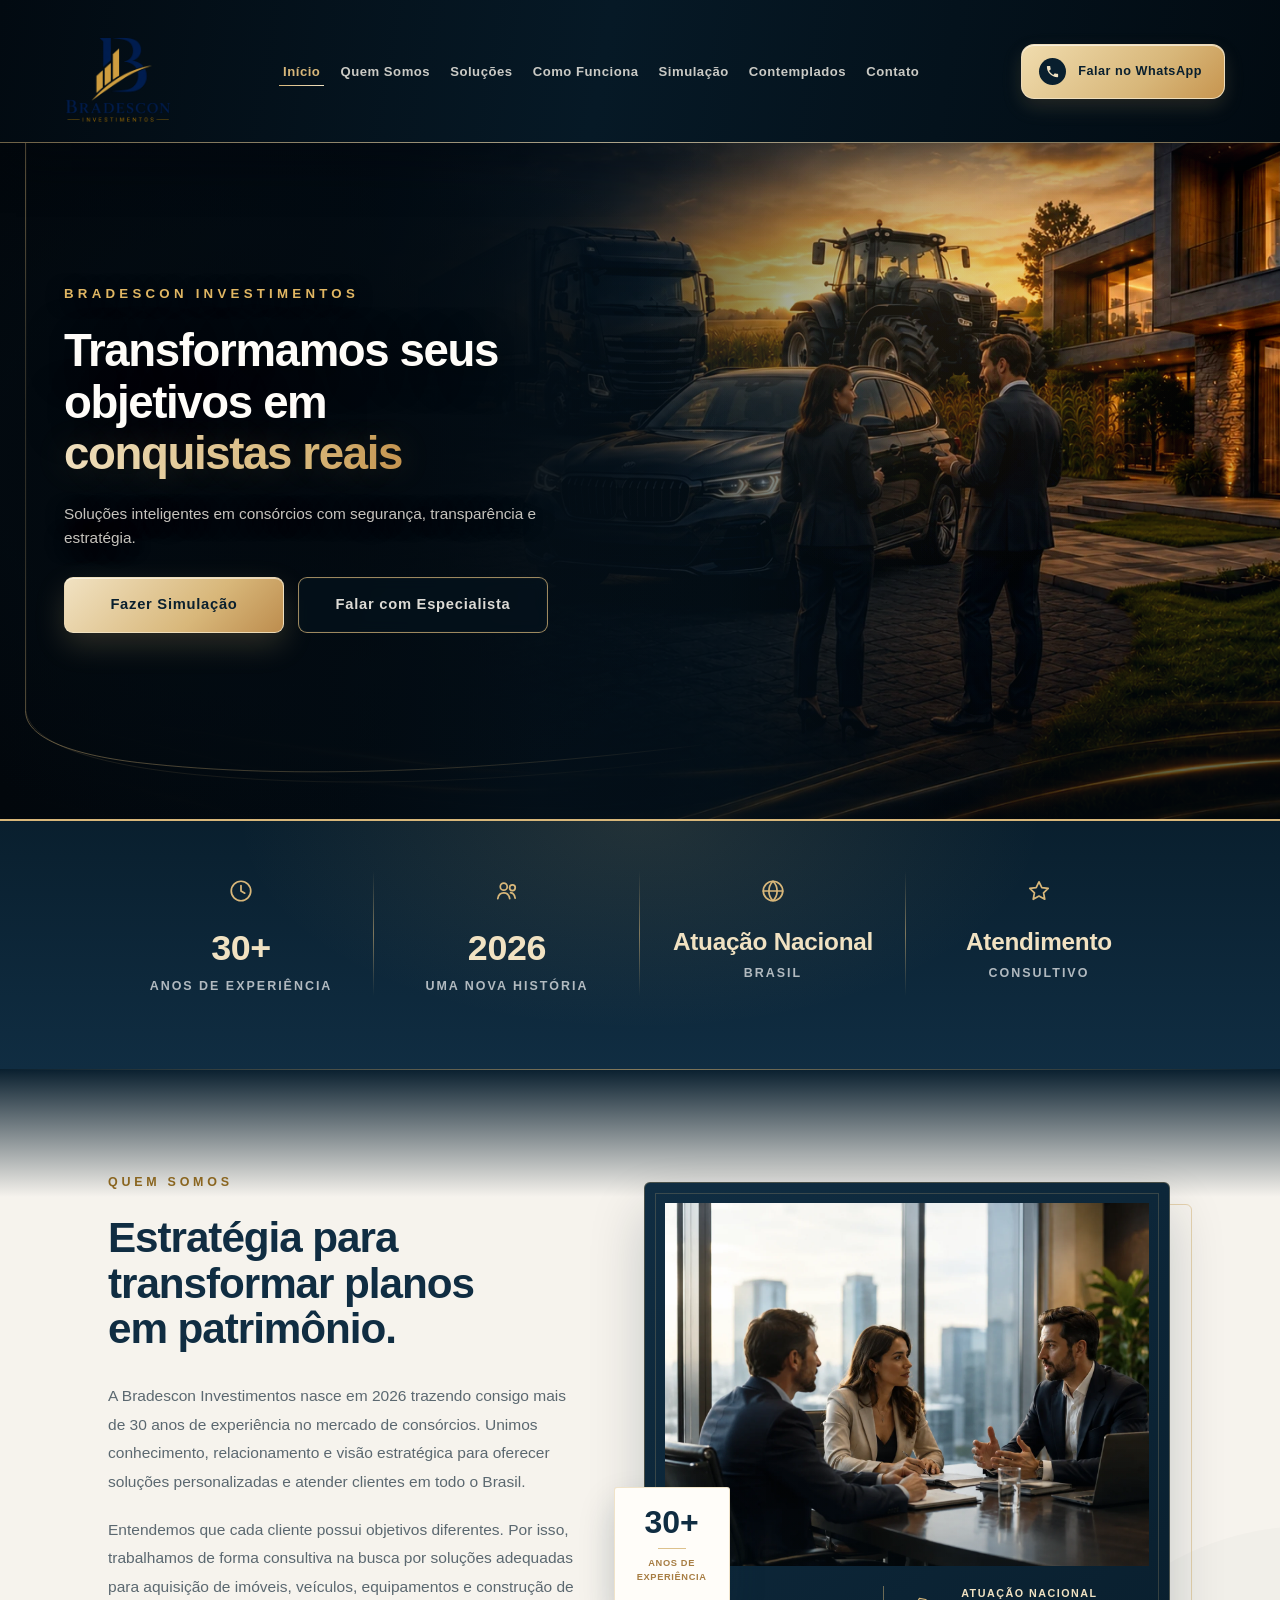
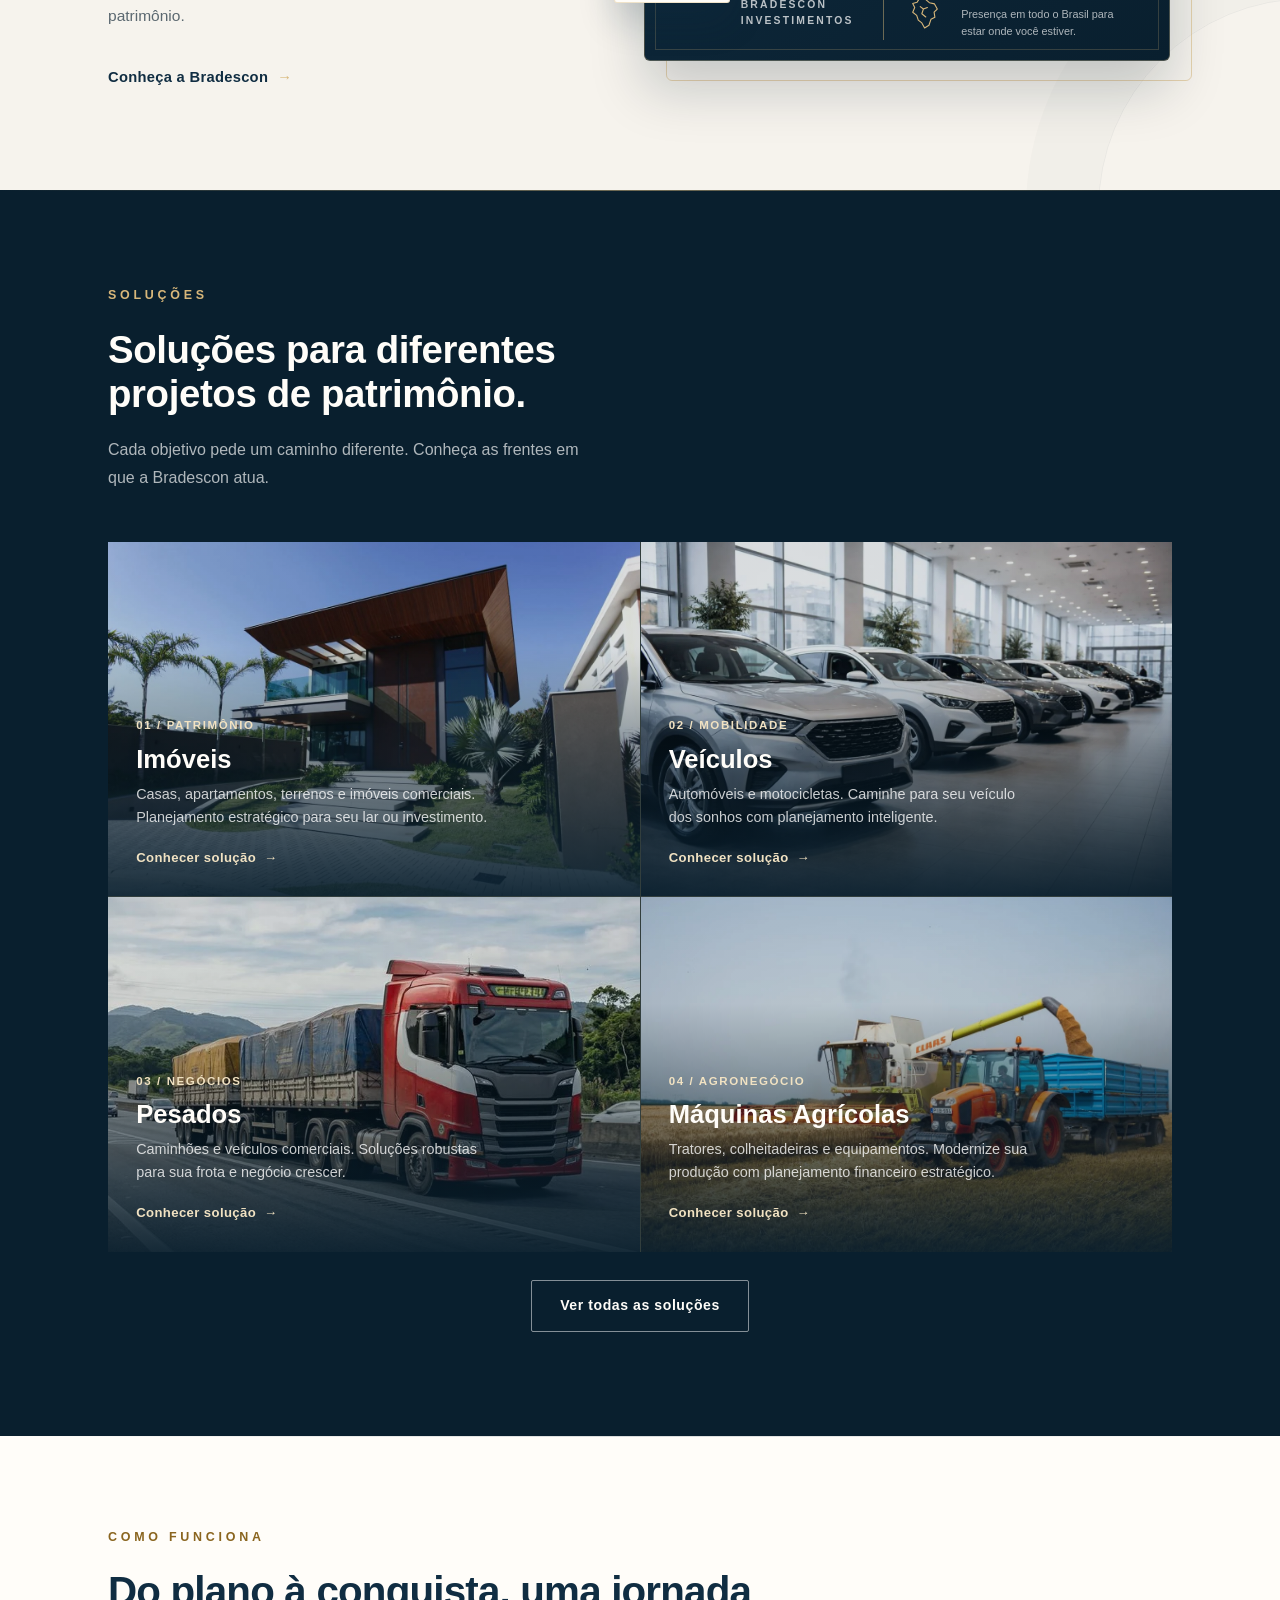
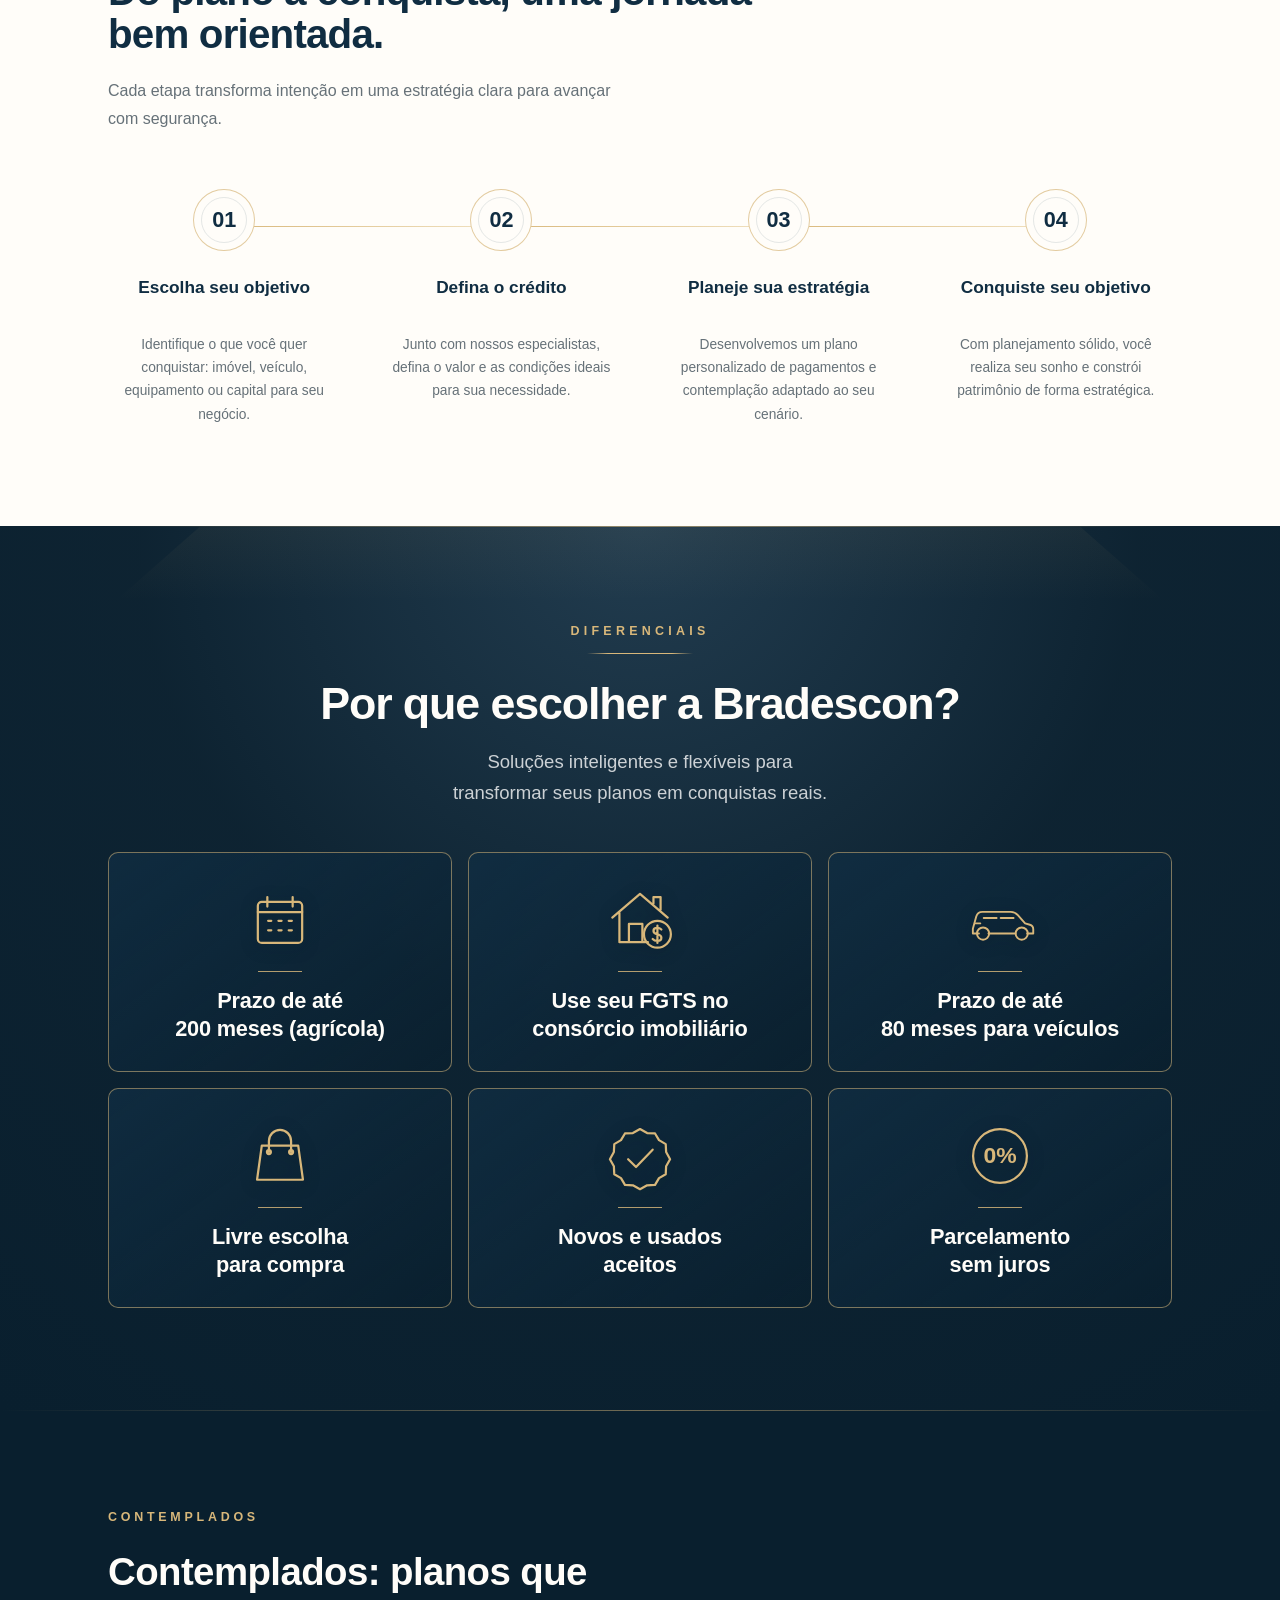
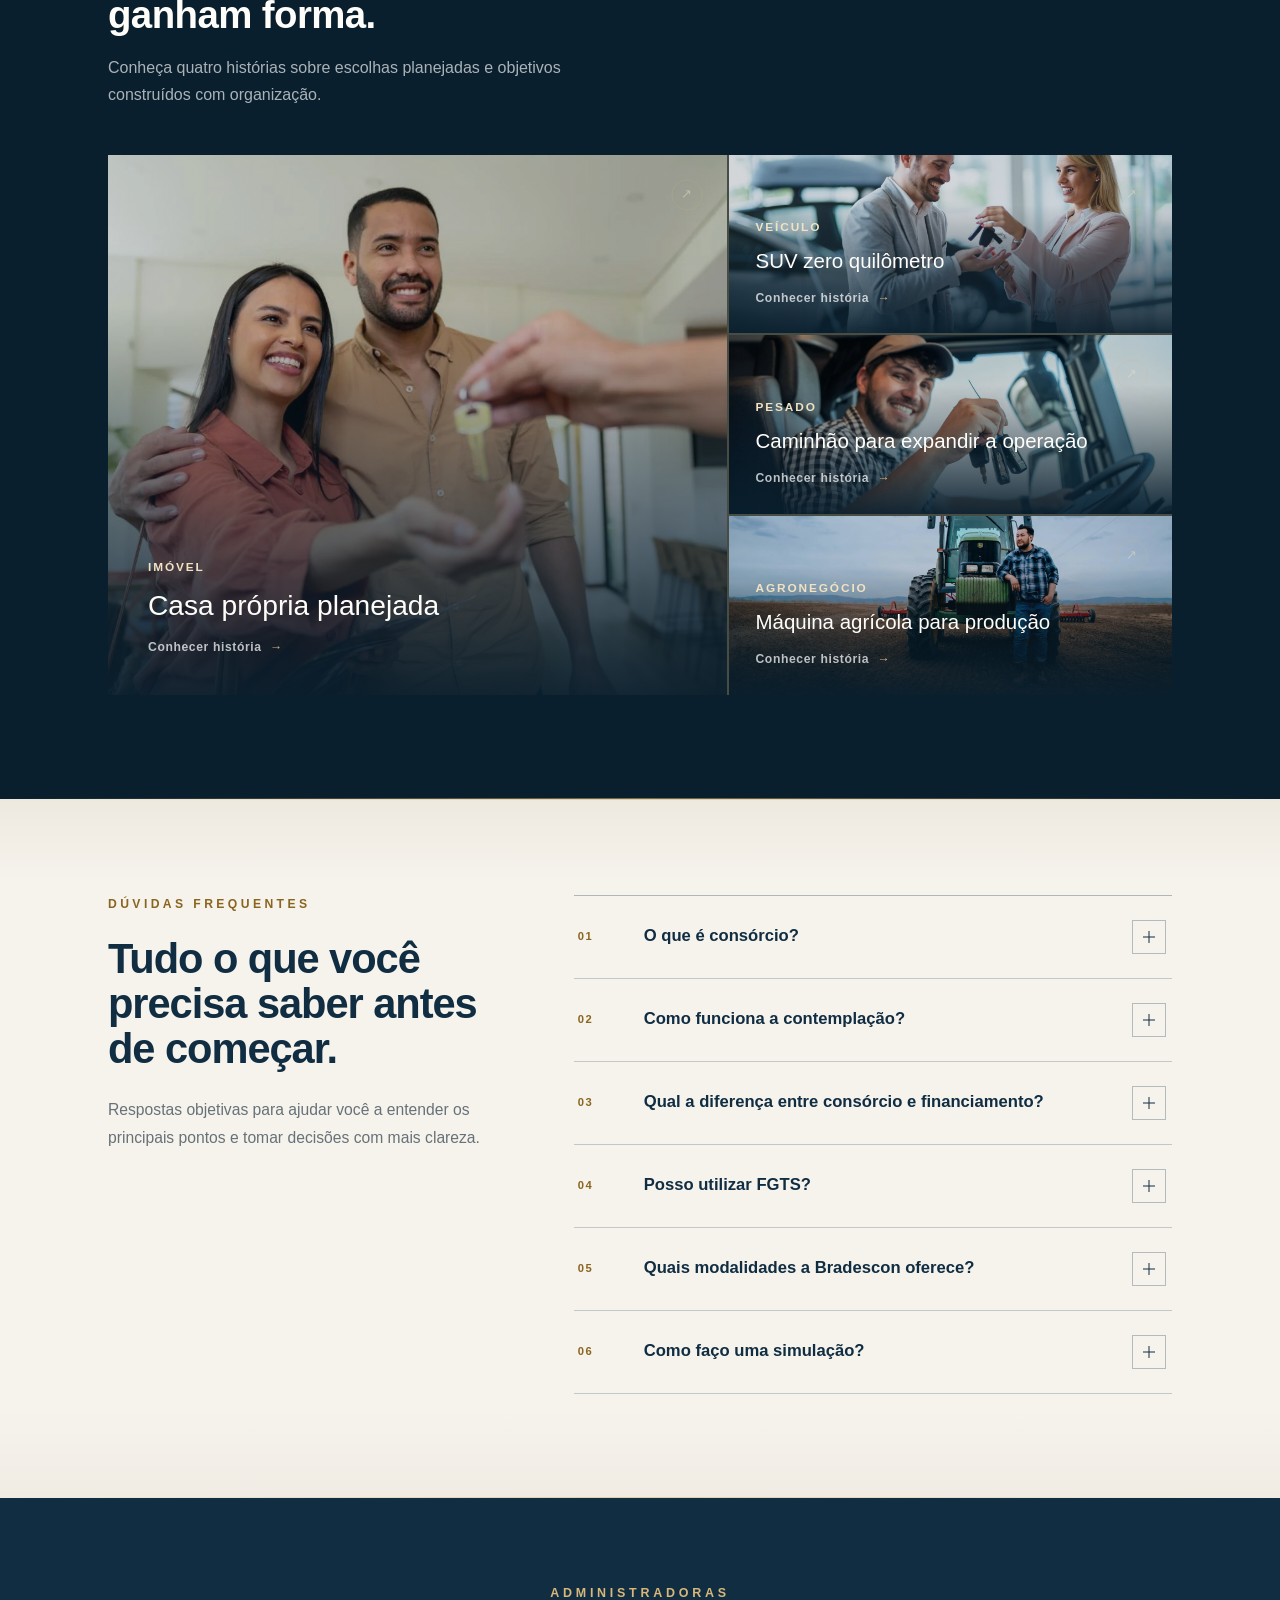
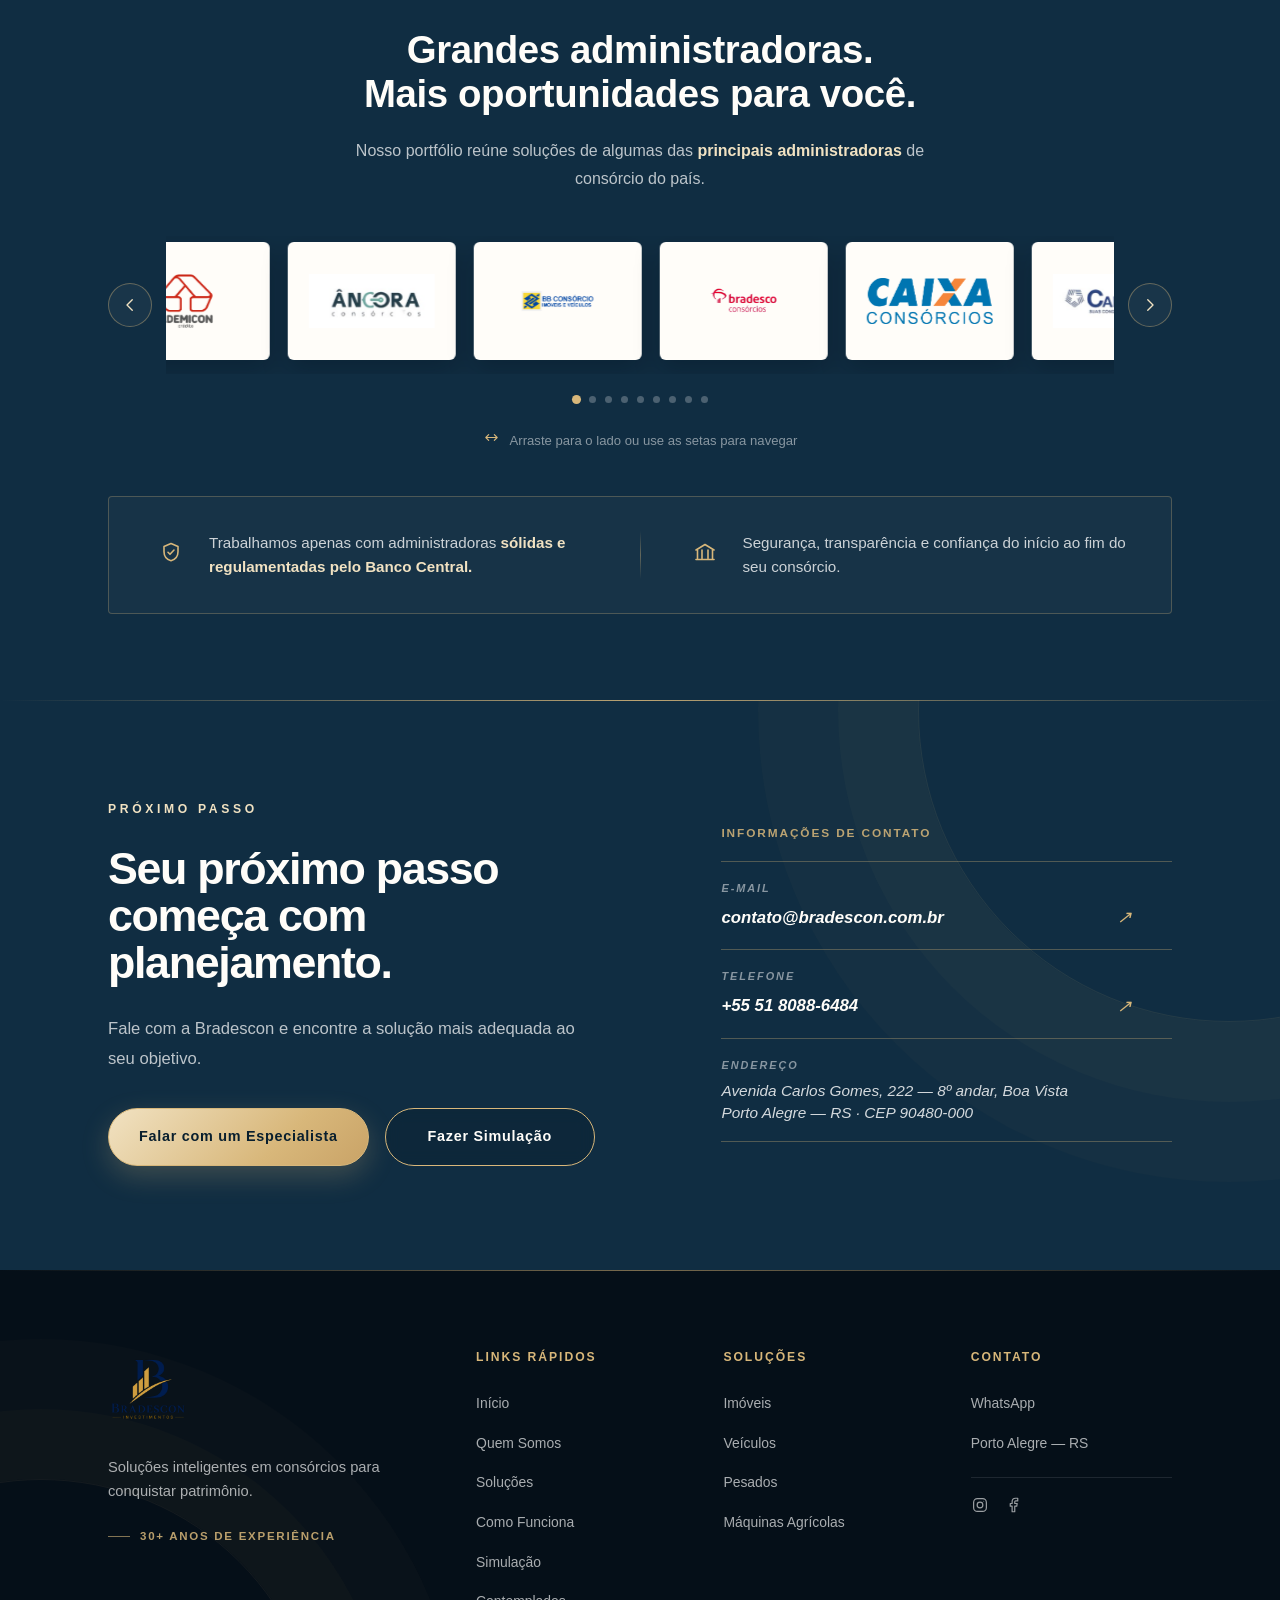
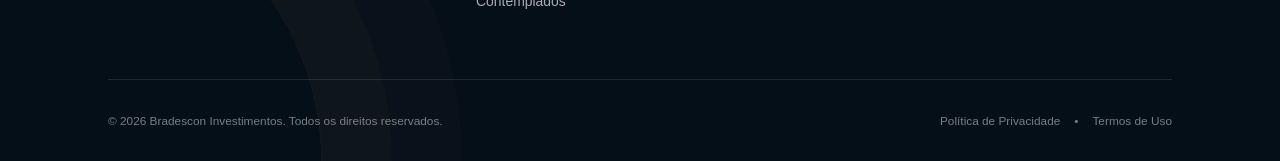
<file: index.html>
<!DOCTYPE html>
<html lang="pt-BR">
<head>
    <meta charset="UTF-8">
    <meta name="viewport" content="width=device-width, initial-scale=1.0">
    <meta name="description" content="Bradescon Investimentos - Soluções inteligentes em consórcios para quem planeja crescer, investir e conquistar patrimônio.">
    <meta name="theme-color" content="#102d42">
    
    <!-- Open Graph -->
    <meta property="og:title" content="Bradescon Investimentos">
    <meta property="og:description" content="Soluções inteligentes em consórcios para quem planeja crescer, investir e conquistar patrimônio.">
    <meta property="og:type" content="website">
    <meta property="og:url" content="https://bradesconinvestimentos.com.br/">
    <meta property="og:image" content="https://bradesconinvestimentos.com.br/images/og-image.png">
    <meta property="og:image:width" content="1731">
    <meta property="og:image:height" content="909">

    <!-- Twitter Card -->
    <meta name="twitter:card" content="summary_large_image">
    <meta name="twitter:title" content="Bradescon Investimentos">
    <meta name="twitter:description" content="Soluções inteligentes em consórcios para quem planeja crescer, investir e conquistar patrimônio.">
    <meta name="twitter:image" content="https://bradesconinvestimentos.com.br/images/og-image.png">

    <title>Bradescon Investimentos | Consórcio</title>
    <link rel="canonical" href="https://bradesconinvestimentos.com.br/">
    <link rel="icon" href="/images/sigla-bradescon-512.png" type="image/png">
    <link rel="manifest" href="/manifest.webmanifest">
    <link rel="stylesheet" href="/style.css">
</head>
<body>
    <!-- HEADER -->
    <header class="header" id="header">
        <div class="container header-content">
            <a class="logo" href="/" aria-label="Bradescon Investimentos — início"><picture><source media="(max-width: 480px)" srcset="/images/sigla-bradescon-512.png"><img src="/images/logo-bradescon-sem-brilho-512.png" width="512" height="512" alt="Bradescon Investimentos"></picture></a>

            <nav class="nav-desktop" aria-label="Navegação principal">
                <ul class="nav-list">
                    <li><a href="/" aria-current="page">Início</a></li>
                    <li><a href="/quem-somos/">Quem Somos</a></li>
                    <li><a href="/servicos/">Soluções</a></li>
                    <li><a href="#como-funciona">Como Funciona</a></li>
                    <li><a href="/simulacao/">Simulação</a></li>
                    <li><a href="#conquistas">Contemplados</a></li>
                    <li><a href="#contato">Contato</a></li>
                </ul>
            </nav>
            
            <div class="header-actions">
                <a href="https://wa.me/555180886484" class="btn btn-whatsapp" target="_blank" rel="noopener noreferrer">
                    <span class="whatsapp-mark" aria-hidden="true"><svg viewBox="0 0 24 24"><path d="M6.6 10.8c1.4 2.8 3.8 5.1 6.6 6.6l2.2-2.2c.3-.3.7-.4 1-.2 1.1.4 2.3.6 3.6.6.6 0 1 .4 1 1V20c0 .6-.4 1-1 1-9.4 0-17-7.6-17-17 0-.6.4-1 1-1h3.5c.6 0 1 .4 1 1 0 1.3.2 2.5.6 3.6.1.3 0 .7-.2 1l-2.3 2.2Z"/></svg></span>
                    Falar no WhatsApp
                </a>
            </div>

            <!-- Mobile Menu Toggle -->
            <button class="menu-toggle" id="menuToggle" aria-label="Abrir menu" aria-expanded="false" aria-controls="navMobile">
                <span></span>
                <span></span>
                <span></span>
            </button>
        </div>
        
        <!-- Mobile Navigation -->
        <nav class="nav-mobile" id="navMobile" aria-label="Navegação mobile">
            <ul class="nav-list-mobile">
                <li><a href="/" aria-current="page">Início</a></li>
                <li><a href="/quem-somos/">Quem Somos</a></li>
                <li><a href="/servicos/">Soluções</a></li>
                <li><a href="#como-funciona">Como Funciona</a></li>
                <li><a href="/simulacao/">Simulação</a></li>
                <li><a href="#conquistas">Contemplados</a></li>
                <li><a href="#contato">Contato</a></li>
                <li><a href="https://wa.me/555180886484" class="btn btn-whatsapp-mobile" target="_blank" rel="noopener noreferrer">Falar no WhatsApp</a></li>
            </ul>
        </nav>
    </header>

    <main>
    <!-- HERO SECTION -->
    <section class="hero" id="inicio">
        <div class="hero-background" aria-hidden="true">
            <img src="/images/hero.webp" width="1672" height="941" alt="" loading="eager" fetchpriority="high" decoding="async">
        </div>
        <div class="hero-overlay"></div>
        <svg class="hero-deco" viewBox="0 0 1600 1000" preserveAspectRatio="none" aria-hidden="true" focusable="false">
            <defs>
                <linearGradient id="heroDecoFade" x1="0%" y1="0%" x2="100%" y2="0%">
                    <stop offset="0%" stop-color="#d8b77a" stop-opacity=".55"/>
                    <stop offset="55%" stop-color="#d8b77a" stop-opacity=".28"/>
                    <stop offset="100%" stop-color="#d8b77a" stop-opacity="0"/>
                </linearGradient>
                <linearGradient id="heroDecoFadeSoft" x1="0%" y1="0%" x2="100%" y2="0%">
                    <stop offset="0%" stop-color="#d8b77a" stop-opacity=".2"/>
                    <stop offset="55%" stop-color="#d8b77a" stop-opacity=".1"/>
                    <stop offset="100%" stop-color="#d8b77a" stop-opacity="0"/>
                </linearGradient>
            </defs>
            <path class="hero-deco-main" d="M32 130 L32 868 C32 900 86 921 172 931 C 366 953 610 942 890 908" fill="none" stroke="url(#heroDecoFade)" stroke-width="1.2"/>
            <path class="hero-deco-aux" d="M32 868 C 40 910 122 934 246 946 C 440 964 660 954 900 922" fill="none" stroke="url(#heroDecoFadeSoft)" stroke-width="1"/>
        </svg>
        <div class="container hero-content">
            <div class="hero-text">
                <p class="hero-eyebrow hero-step hero-step-1">BRADESCON INVESTIMENTOS</p>
                <h1 class="hero-headline">
                    <span class="hero-line hero-step hero-step-2">Transformamos seus</span>
                    <span class="hero-line hero-step hero-step-3">objetivos em</span>
                    <span class="hero-line hero-step hero-step-4"><span class="highlight-gold">conquistas reais</span></span>
                </h1>
                <p class="hero-subheadline hero-step hero-step-5">
                    Soluções inteligentes em consórcios com segurança, transparência e estratégia.
                </p>

                <div class="hero-ctas">
                    <a href="/simulacao/" class="btn btn-primary hero-step hero-step-6"><span>Fazer Simulação</span></a>
                    <a href="#contato" class="btn btn-secondary hero-step hero-step-7"><span>Falar com Especialista</span></a>
                </div>
            </div>
        </div>
    </section>

    <!-- CREDIBILITY SECTION -->
    <section class="credibility">
        <div class="container">
            <div class="credibility-grid">
                <div class="credibility-item">
                    <span class="credibility-icon" aria-hidden="true">
                        <svg viewBox="0 0 24 24" fill="none" stroke="currentColor" stroke-width="1.6" stroke-linecap="round" stroke-linejoin="round"><circle cx="12" cy="12" r="9"></circle><path d="M12 7v5l3.5 2"></path></svg>
                    </span>
                    <div class="credibility-number" data-count-to="30" data-suffix="+">0+</div>
                    <div class="credibility-label">Anos de experiência</div>
                </div>
                <div class="credibility-item">
                    <span class="credibility-icon" aria-hidden="true">
                        <svg viewBox="0 0 24 24" fill="none" stroke="currentColor" stroke-width="1.6" stroke-linecap="round" stroke-linejoin="round"><circle cx="9" cy="8" r="3.2"></circle><path d="M3.5 19c.6-3.4 3-5.2 5.5-5.2s4.9 1.8 5.5 5.2"></path><circle cx="17" cy="9" r="2.6"></circle><path d="M15.3 13.6c2 .2 3.6 1.8 4.2 5"></path></svg>
                    </span>
                    <div class="credibility-number">2026</div>
                    <div class="credibility-label">Uma nova história</div>
                </div>
                <div class="credibility-item">
                    <span class="credibility-icon" aria-hidden="true">
                        <svg viewBox="0 0 24 24" fill="none" stroke="currentColor" stroke-width="1.6" stroke-linecap="round" stroke-linejoin="round"><circle cx="12" cy="12" r="9"></circle><path d="M3 12h18M12 3c2.5 2.5 3.8 5.8 3.8 9s-1.3 6.5-3.8 9c-2.5-2.5-3.8-5.8-3.8-9S9.5 5.5 12 3Z"></path></svg>
                    </span>
                    <div class="credibility-number credibility-number-static">Atuação Nacional</div>
                    <div class="credibility-label">Brasil</div>
                </div>
                <div class="credibility-item">
                    <span class="credibility-icon" aria-hidden="true">
                        <svg viewBox="0 0 24 24" fill="none" stroke="currentColor" stroke-width="1.6" stroke-linecap="round" stroke-linejoin="round"><path d="M12 3.5l2.6 5.4 5.9.7-4.3 4.1 1.1 5.9-5.3-2.9-5.3 2.9 1.1-5.9-4.3-4.1 5.9-.7Z"></path></svg>
                    </span>
                    <div class="credibility-number credibility-number-static">Atendimento</div>
                    <div class="credibility-label">Consultivo</div>
                </div>
            </div>
        </div>
    </section>

    <!-- QUEM SOMOS SECTION -->
    <section class="about" id="quem-somos" aria-labelledby="about-title">
        <div class="container about-grid">
            <div class="about-text">
                <p class="about-eyebrow about-animate">QUEM SOMOS</p>
                <h2 class="about-title about-animate" id="about-title">Estratégia para transformar planos em patrimônio.</h2>
                <div class="about-copy about-animate">
                    <p>
                        A Bradescon Investimentos nasce em 2026 trazendo consigo mais de 30 anos de experiência
                        no mercado de consórcios. Unimos conhecimento, relacionamento e visão estratégica para
                        oferecer soluções personalizadas e atender clientes em todo o Brasil.
                    </p>
                    <p>
                        Entendemos que cada cliente possui objetivos diferentes. Por isso, trabalhamos de forma
                        consultiva na busca por soluções adequadas para aquisição de imóveis, veículos,
                        equipamentos e construção de patrimônio.
                    </p>
                </div>
                <a href="/quem-somos/" class="about-link about-animate">Conheça a Bradescon <span aria-hidden="true">→</span></a>
            </div>
            <div class="about-visual about-animate-x">
                <div class="about-panel">
                    <div class="about-visual-frame">
                        <img src="/images/quem-somos-nos.webp" width="1448" height="1086" loading="lazy" decoding="async" alt="Profissionais reunidos durante uma conversa de planejamento">
                    </div>
                    <div class="about-panel-footer">
                        <span class="about-visual-caption">BRADESCON INVESTIMENTOS</span>
                        <div class="about-national">
                            <span class="about-national-icon" aria-hidden="true">
                                <svg viewBox="0 0 48 48" fill="none" xmlns="http://www.w3.org/2000/svg">
                                    <path d="M17 5.5L25 7L29.5 11L36 12.5L39.5 19L35.5 23L36.5 29.5L31.5 32L29 39.5L23.5 43L20 36.5L15.5 33L13.5 27L8.5 23L11 17L8.5 12L14 10.5L17 5.5Z"/>
                                    <path d="M18 16L22 19L27 17M22 19L20 25L25 29"/>
                                </svg>
                            </span>
                            <span class="about-national-copy">
                                <strong>ATUAÇÃO NACIONAL</strong>
                                <span>Presença em todo o Brasil para estar onde você estiver.</span>
                            </span>
                        </div>
                    </div>
                </div>
                <div class="about-visual-badge">
                    <span class="about-visual-badge-number">30+</span>
                    <span class="about-visual-badge-label">Anos de<br>Experiência</span>
                </div>
            </div>
        </div>
    </section>

    <!-- SOLUÇÕES SECTION -->
    <section class="solucoes" id="solucoes">
        <div class="container">
            <div class="solucoes-head">
                <p class="solucoes-eyebrow solucoes-animate">SOLUÇÕES</p>
                <h2 class="solucoes-title solucoes-animate">Soluções para diferentes projetos de patrimônio.</h2>
                <p class="solucoes-subtitle solucoes-animate">Cada objetivo pede um caminho diferente. Conheça as frentes em que a Bradescon atua.</p>
            </div>

            <div class="solucoes-grid">
                <!-- Imóveis -->
                <a class="solucao-panel solucoes-animate" href="/servicos/#imoveis" style="transition-delay:.05s">
                    <div class="solucao-panel-image">
                        <img src="/images/solucao-imoveis.webp" width="1290" height="860" alt="Soluções de Imóveis" loading="lazy">
                    </div>
                    <span class="solucao-panel-indicator" aria-hidden="true">↗</span>
                    <div class="solucao-panel-content">
                        <p class="solucao-panel-category">01 / Patrimônio</p>
                        <h3>Imóveis</h3>
                        <p class="solucao-panel-desc">Casas, apartamentos, terrenos e imóveis comerciais. Planejamento estratégico para seu lar ou investimento.</p>
                        <span class="solucao-panel-cta">Conhecer solução <span aria-hidden="true">→</span></span>
                    </div>
                </a>

                <!-- Veículos -->
                <a class="solucao-panel solucoes-animate" href="/servicos/#veiculos" style="transition-delay:.1s">
                    <div class="solucao-panel-image">
                        <img src="/images/solucao-veiculos-leves.webp" width="1290" height="860" alt="Soluções de Veículos" loading="lazy">
                    </div>
                    <span class="solucao-panel-indicator" aria-hidden="true">↗</span>
                    <div class="solucao-panel-content">
                        <p class="solucao-panel-category">02 / Mobilidade</p>
                        <h3>Veículos</h3>
                        <p class="solucao-panel-desc">Automóveis e motocicletas. Caminhe para seu veículo dos sonhos com planejamento inteligente.</p>
                        <span class="solucao-panel-cta">Conhecer solução <span aria-hidden="true">→</span></span>
                    </div>
                </a>

                <!-- Pesados -->
                <a class="solucao-panel solucoes-animate" href="/servicos/#pesados" style="transition-delay:.15s">
                    <div class="solucao-panel-image">
                        <img src="/images/solucao-veiculos-pesados.webp" width="1094" height="504" alt="Soluções para Pesados" loading="lazy">
                    </div>
                    <span class="solucao-panel-indicator" aria-hidden="true">↗</span>
                    <div class="solucao-panel-content">
                        <p class="solucao-panel-category">03 / Negócios</p>
                        <h3>Pesados</h3>
                        <p class="solucao-panel-desc">Caminhões e veículos comerciais. Soluções robustas para sua frota e negócio crescer.</p>
                        <span class="solucao-panel-cta">Conhecer solução <span aria-hidden="true">→</span></span>
                    </div>
                </a>

                <!-- Agrícolas -->
                <a class="solucao-panel solucoes-animate" href="/servicos/#agro" style="transition-delay:.2s">
                    <div class="solucao-panel-image">
                        <img src="/images/solucao-agricolas.webp" width="1128" height="750" alt="Máquinas Agrícolas" loading="lazy">
                    </div>
                    <span class="solucao-panel-indicator" aria-hidden="true">↗</span>
                    <div class="solucao-panel-content">
                        <p class="solucao-panel-category">04 / Agronegócio</p>
                        <h3>Máquinas Agrícolas</h3>
                        <p class="solucao-panel-desc">Tratores, colheitadeiras e equipamentos. Modernize sua produção com planejamento financeiro estratégico.</p>
                        <span class="solucao-panel-cta">Conhecer solução <span aria-hidden="true">→</span></span>
                    </div>
                </a>
            </div>
            <div class="section-action"><a href="/servicos/" class="btn btn-secondary solucoes-btn">Ver todas as soluções</a></div>
        </div>
    </section>

    <!-- COMO FUNCIONA SECTION -->
    <section class="como-funciona" id="como-funciona" aria-labelledby="process-title">
        <div class="container">
            <header class="process-head">
                <p class="process-eyebrow process-animate">COMO FUNCIONA</p>
                <h2 class="process-title process-animate" id="process-title">Do plano à conquista, uma jornada bem orientada.</h2>
                <p class="process-intro process-animate">Cada etapa transforma intenção em uma estratégia clara para avançar com segurança.</p>
            </header>

            <ol class="process-journey" aria-label="Etapas do planejamento Bradescon">
                <li class="process-step process-animate">
                    <div class="process-marker" aria-hidden="true"><span>01</span></div>
                    <div class="process-copy">
                        <h3>Escolha seu objetivo</h3>
                        <p>Identifique o que você quer conquistar: imóvel, veículo, equipamento ou capital para seu negócio.</p>
                    </div>
                </li>

                <li class="process-step process-animate">
                    <div class="process-marker" aria-hidden="true"><span>02</span></div>
                    <div class="process-copy">
                        <h3>Defina o crédito</h3>
                        <p>Junto com nossos especialistas, defina o valor e as condições ideais para sua necessidade.</p>
                    </div>
                </li>

                <li class="process-step process-animate">
                    <div class="process-marker" aria-hidden="true"><span>03</span></div>
                    <div class="process-copy">
                        <h3>Planeje sua estratégia</h3>
                        <p>Desenvolvemos um plano personalizado de pagamentos e contemplação adaptado ao seu cenário.</p>
                    </div>
                </li>

                <li class="process-step process-animate">
                    <div class="process-marker" aria-hidden="true"><span>04</span></div>
                    <div class="process-copy">
                        <h3>Conquiste seu objetivo</h3>
                        <p>Com planejamento sólido, você realiza seu sonho e constrói patrimônio de forma estratégica.</p>
                    </div>
                </li>
            </ol>
        </div>
    </section>

    <!-- DIFERENCIAIS SECTION -->
    <section class="diferenciais" id="diferenciais" aria-labelledby="diff-title">
        <div class="container diff-layout">
            <header class="diff-head">
                <p class="diff-eyebrow diff-animate">DIFERENCIAIS</p>
                <span class="diff-eyebrow-rule diff-animate" aria-hidden="true"></span>
                <h2 class="diff-title diff-animate" id="diff-title">Por que escolher a Bradescon?</h2>
                <p class="diff-intro diff-animate">Soluções inteligentes e flexíveis para transformar seus planos em conquistas reais.</p>
            </header>

            <ol class="diff-grid" aria-label="Diferenciais Bradescon">
                <li class="diff-card diff-card-calendar diff-animate" style="--diff-delay: .22s">
                    <div class="diff-icon" aria-hidden="true">
                        <svg viewBox="0 0 96 96" fill="none" xmlns="http://www.w3.org/2000/svg">
                            <rect x="20" y="25" width="56" height="52" rx="5"/>
                            <path d="M20 38H76M32 19V31M64 19V31"/>
                            <path class="diff-icon-accent" d="M33 49H37M46 49H50M59 49H63M33 61H37M46 61H50M59 61H63"/>
                        </svg>
                    </div>
                    <span class="diff-card-rule" aria-hidden="true"></span>
                    <h3>Prazo de até<br>200 meses (agrícola)</h3>
                </li>

                <li class="diff-card diff-card-property diff-animate" style="--diff-delay: .3s">
                    <div class="diff-icon" aria-hidden="true">
                        <svg viewBox="0 0 96 96" fill="none" xmlns="http://www.w3.org/2000/svg">
                            <path d="M13 45L48 15L83 45M22 39V76H58M34 76V53H51V76M65 27V19H74V35"/>
                            <g class="diff-icon-coin">
                                <circle cx="70" cy="66" r="17"/>
                                <path d="M75 60C73.5 58.5 71.8 58 69.8 58C67 58 65 59.5 65 61.8C65 64.3 67.2 65.2 70.2 66C73.2 66.8 75 68 75 70.4C75 73 72.8 74.5 70 74.5C67.6 74.5 65.5 73.7 64 72M70 55V77"/>
                            </g>
                        </svg>
                    </div>
                    <span class="diff-card-rule" aria-hidden="true"></span>
                    <h3>Use seu FGTS no<br>consórcio imobiliário</h3>
                </li>

                <li class="diff-card diff-card-vehicle diff-animate" style="--diff-delay: .38s">
                    <div class="diff-icon" aria-hidden="true">
                        <svg viewBox="0 0 112 96" fill="none" xmlns="http://www.w3.org/2000/svg">
                            <path d="M16 61L21 43C22.2 39 25.9 36 30 36H72C76 36 79.7 37.8 82.3 40.8L93 53L100 55C103 55.8 105 58.5 105 61.6V68H96M25 68H16V61M39 68H79"/>
                            <circle cx="31" cy="68" r="9"/><circle cx="88" cy="68" r="9"/>
                            <path d="M32 45H51M57 45H76M20 53H27"/>
                        </svg>
                    </div>
                    <span class="diff-card-rule" aria-hidden="true"></span>
                    <h3>Prazo de até<br>80 meses para veículos</h3>
                </li>

                <li class="diff-card diff-card-choice diff-animate" style="--diff-delay: .46s">
                    <div class="diff-icon" aria-hidden="true">
                        <svg viewBox="0 0 96 96" fill="none" xmlns="http://www.w3.org/2000/svg">
                            <path d="M25 35H71L77 78H19L25 35Z"/>
                            <path class="diff-icon-handles" d="M34 43V29C34 21.3 40.3 15 48 15C55.7 15 62 21.3 62 29V43"/>
                            <circle cx="34" cy="43" r="2.5"/><circle cx="62" cy="43" r="2.5"/>
                        </svg>
                    </div>
                    <span class="diff-card-rule" aria-hidden="true"></span>
                    <h3>Livre escolha<br>para compra</h3>
                </li>

                <li class="diff-card diff-card-accepted diff-animate" style="--diff-delay: .54s">
                    <div class="diff-icon" aria-hidden="true">
                        <svg viewBox="0 0 96 96" fill="none" xmlns="http://www.w3.org/2000/svg">
                            <path d="M48 14L57 19L67 19.5L72 28L80.5 33L81 43L86 52L81 61L80.5 71L72 76L67 84.5L57 85L48 90L39 85L29 84.5L24 76L15.5 71L15 61L10 52L15 43L15.5 33L24 28L29 19.5L39 19L48 14Z"/>
                            <path class="diff-icon-check" d="M33 52L43 62L64 40"/>
                        </svg>
                    </div>
                    <span class="diff-card-rule" aria-hidden="true"></span>
                    <h3>Novos e usados<br>aceitos</h3>
                </li>

                <li class="diff-card diff-card-interest diff-animate" style="--diff-delay: .62s">
                    <div class="diff-icon" aria-hidden="true">
                        <svg viewBox="0 0 96 96" fill="none" xmlns="http://www.w3.org/2000/svg">
                            <circle cx="48" cy="48" r="34"/>
                            <g class="diff-icon-percentage">
                                <text x="48" y="57" text-anchor="middle">0%</text>
                            </g>
                        </svg>
                    </div>
                    <span class="diff-card-rule" aria-hidden="true"></span>
                    <h3>Parcelamento<br>sem juros</h3>
                </li>
            </ol>
        </div>
    </section>

    <!-- CONTEMPLADOS SECTION -->
    <section class="contemplados" id="conquistas" aria-labelledby="contemplados-title">
        <div class="container">
            <header class="conquistas-head">
                <p class="conquistas-eyebrow conquistas-animate">CONTEMPLADOS</p>
                <h2 class="conquistas-title conquistas-animate" id="contemplados-title">Contemplados: planos que ganham forma.</h2>
                <p class="conquistas-subtitle conquistas-animate">Conheça quatro histórias sobre escolhas planejadas e objetivos construídos com organização.</p>
            </header>

            <div class="conquistas-grid">
                <!-- Exemplo ilustrativo: Imóvel -->
                <button type="button" class="conquista-panel conquista-featured conquistas-animate contemplado-trigger" data-contemplado="imovel" aria-haspopup="dialog" aria-controls="contemplado-modal" aria-label="Abrir história de Lucas Ferreira e Amanda Ribeiro" style="transition-delay:.05s">
                    <div class="conquista-image">
                        <img src="/images/historia-imoveis.webp" width="1289" height="860" alt="" loading="lazy">
                    </div>
                    <span class="conquista-indicator" aria-hidden="true">↗</span>
                    <div class="conquista-content">
                        <p class="conquista-category">Imóvel</p>
                        <span class="conquista-title">Casa própria planejada</span>
                        <span class="conquista-action">Conhecer história <span aria-hidden="true">→</span></span>
                    </div>
                </button>

                <!-- Exemplo ilustrativo: Veículo -->
                <button type="button" class="conquista-panel conquistas-animate contemplado-trigger" data-contemplado="veiculo" aria-haspopup="dialog" aria-controls="contemplado-modal" aria-label="Abrir história de Rafael Mendes" style="transition-delay:.1s">
                    <div class="conquista-image">
                        <img src="/images/historia-veiculo.webp" width="1600" height="1067" alt="" loading="lazy">
                    </div>
                    <span class="conquista-indicator" aria-hidden="true">↗</span>
                    <div class="conquista-content">
                        <p class="conquista-category">Veículo</p>
                        <span class="conquista-title">SUV zero quilômetro</span>
                        <span class="conquista-action">Conhecer história <span aria-hidden="true">→</span></span>
                    </div>
                </button>

                <!-- Exemplo ilustrativo: Pesado -->
                <button type="button" class="conquista-panel conquistas-animate contemplado-trigger" data-contemplado="pesado" aria-haspopup="dialog" aria-controls="contemplado-modal" aria-label="Abrir história de Carlos Eduardo Martins" style="transition-delay:.15s">
                    <div class="conquista-image">
                        <img src="/images/historia-pesado.webp" width="1600" height="1066" alt="" loading="lazy">
                    </div>
                    <span class="conquista-indicator" aria-hidden="true">↗</span>
                    <div class="conquista-content">
                        <p class="conquista-category">Pesado</p>
                        <span class="conquista-title">Caminhão para expandir a operação</span>
                        <span class="conquista-action">Conhecer história <span aria-hidden="true">→</span></span>
                    </div>
                </button>

                <!-- Exemplo ilustrativo: Agronegócio -->
                <button type="button" class="conquista-panel conquistas-animate contemplado-trigger" data-contemplado="agro" aria-haspopup="dialog" aria-controls="contemplado-modal" aria-label="Abrir história de João Carlos Pereira" style="transition-delay:.2s">
                    <div class="conquista-image">
                        <img src="/images/historia-agro.webp" width="1600" height="1067" alt="" loading="lazy">
                    </div>
                    <span class="conquista-indicator" aria-hidden="true">↗</span>
                    <div class="conquista-content">
                        <p class="conquista-category">Agronegócio</p>
                        <span class="conquista-title">Máquina agrícola para produção</span>
                        <span class="conquista-action">Conhecer história <span aria-hidden="true">→</span></span>
                    </div>
                </button>
            </div>
        </div>
    </section>

    <!-- CONTEMPLADO DETAIL MODAL -->
    <div class="contemplado-modal" id="contemplado-modal" role="dialog" aria-modal="true" aria-labelledby="contemplado-modal-title" hidden>
        <div class="contemplado-backdrop" data-contemplado-close></div>
        <div class="contemplado-dialog" role="document">
            <button type="button" class="contemplado-close" data-contemplado-close aria-label="Fechar detalhes do contemplado">
                <span aria-hidden="true">×</span>
            </button>

            <div class="contemplado-media">
                <img id="contemplado-modal-image" src="/images/historia-imoveis.webp" width="1289" height="860" alt="" loading="lazy">
            </div>

            <div class="contemplado-detail">
                <div class="contemplado-detail-inner">
                    <header class="contemplado-modal-head">
                        <p class="contemplado-modal-category" id="contemplado-modal-category">Imóvel</p>
                        <h2 id="contemplado-modal-title">Casa própria planejada</h2>
                        <p class="contemplado-profile" id="contemplado-modal-profile">Lucas Ferreira e Amanda Ribeiro</p>
                        <div class="contemplado-location-row">
                            <span id="contemplado-modal-location">Porto Alegre, RS</span>
                            <span class="contemplado-stars" aria-label="Cinco estrelas">★★★★★</span>
                        </div>
                    </header>

                    <dl class="contemplado-meta">
                        <div>
                            <dt>Conquista</dt>
                            <dd id="contemplado-modal-achievement">Casa própria</dd>
                        </div>
                        <div>
                            <dt>Tipo de consórcio</dt>
                            <dd id="contemplado-modal-type">Consórcio Imobiliário</dd>
                        </div>
                    </dl>

                    <section class="contemplado-story" aria-labelledby="contemplado-story-title">
                        <h3 id="contemplado-story-title">História</h3>
                        <p id="contemplado-modal-story"></p>
                    </section>

                    <blockquote class="contemplado-quote">
                        <p id="contemplado-modal-quote"></p>
                        <footer>Relato</footer>
                    </blockquote>

                    <a class="btn btn-primary contemplado-cta" id="contemplado-modal-cta" href="/simulacao/?categoria=imoveis">Quero conquistar meu sonho</a>
                </div>
            </div>
        </div>
    </div>

    <!-- FAQ SECTION -->
    <section class="faq" id="duvidas" aria-labelledby="faq-title">
        <div class="container">
            <div class="faq-layout">
                <header class="faq-head">
                    <p class="faq-eyebrow">DÚVIDAS FREQUENTES</p>
                    <h2 class="faq-title" id="faq-title">Tudo o que você precisa saber antes de começar.</h2>
                    <p class="faq-intro">Respostas objetivas para ajudar você a entender os principais pontos e tomar decisões com mais clareza.</p>
                </header>

                <div class="faq-list">
                    <!-- FAQ Item 1 -->
                    <article class="faq-item">
                        <h3 class="faq-heading">
                            <button class="faq-toggle" id="faq-question-1" aria-expanded="false" aria-controls="faq-answer-1">
                                <span class="faq-number" aria-hidden="true">01</span>
                                <span class="faq-question">O que é consórcio?</span>
                                <span class="faq-icon" aria-hidden="true"><span></span><span></span></span>
                            </button>
                        </h3>
                        <div class="faq-answer" id="faq-answer-1" role="region" aria-labelledby="faq-question-1" aria-hidden="true">
                            <div class="faq-answer-inner">
                                <p>
                                    Consórcio é uma modalidade de crédito em que um grupo de pessoas se reúne para adquirir um bem específico. 
                                    Os participantes contribuem mensalmente, e quando um deles é contemplado (através de sorteio ou lance), 
                                    recebe o valor acumulado para adquirir seu bem. É uma forma democrática e planejada de conquistar patrimônio.
                                </p>
                            </div>
                        </div>
                    </article>

                    <!-- FAQ Item 2 -->
                    <article class="faq-item">
                        <h3 class="faq-heading">
                            <button class="faq-toggle" id="faq-question-2" aria-expanded="false" aria-controls="faq-answer-2">
                                <span class="faq-number" aria-hidden="true">02</span>
                                <span class="faq-question">Como funciona a contemplação?</span>
                                <span class="faq-icon" aria-hidden="true"><span></span><span></span></span>
                            </button>
                        </h3>
                        <div class="faq-answer" id="faq-answer-2" role="region" aria-labelledby="faq-question-2" aria-hidden="true">
                            <div class="faq-answer-inner">
                                <p>
                                    A contemplação é o processo de seleção de um participante do consórcio para receber o valor acumulado. 
                                    Pode ocorrer através de sorteio, em que todos têm chances iguais, ou pelo sistema de lances, em que o participante
                                    oferece um valor adicional para ser contemplado antes da data prevista. Ambos os processos são transparentes 
                                    e regulamentados.
                                </p>
                            </div>
                        </div>
                    </article>

                    <!-- FAQ Item 3 -->
                    <article class="faq-item">
                        <h3 class="faq-heading">
                            <button class="faq-toggle" id="faq-question-3" aria-expanded="false" aria-controls="faq-answer-3">
                                <span class="faq-number" aria-hidden="true">03</span>
                                <span class="faq-question">Qual a diferença entre consórcio e financiamento?</span>
                                <span class="faq-icon" aria-hidden="true"><span></span><span></span></span>
                            </button>
                        </h3>
                        <div class="faq-answer" id="faq-answer-3" role="region" aria-labelledby="faq-question-3" aria-hidden="true">
                            <div class="faq-answer-inner">
                                <p>
                                    No financiamento, você contrai uma dívida com uma instituição e paga juros. No consórcio, você faz parte 
                                    de um grupo e contribui para um fundo comum. A diferença fundamental é que o consórcio não gera juros para 
                                    quem recebe antes da data prevista (contemplado), e oferece mais flexibilidade no planejamento. Cada opção 
                                    tem seus benefícios conforme sua situação financeira.
                                </p>
                            </div>
                        </div>
                    </article>

                    <!-- FAQ Item 4 -->
                    <article class="faq-item">
                        <h3 class="faq-heading">
                            <button class="faq-toggle" id="faq-question-4" aria-expanded="false" aria-controls="faq-answer-4">
                                <span class="faq-number" aria-hidden="true">04</span>
                                <span class="faq-question">Posso utilizar FGTS?</span>
                                <span class="faq-icon" aria-hidden="true"><span></span><span></span></span>
                            </button>
                        </h3>
                        <div class="faq-answer" id="faq-answer-4" role="region" aria-labelledby="faq-question-4" aria-hidden="true">
                            <div class="faq-answer-inner">
                                <p>
                                    Sim, em várias situações você pode utilizar o FGTS (Fundo de Garantia do Tempo de Serviço) em consórcios. 
                                    As principais modalidades permitidas são: aquisição de imóvel residencial, amortização de financiamento imobiliário 
                                    e outras condições específicas. Recomendamos consultar nossos especialistas para verificar sua elegibilidade.
                                </p>
                            </div>
                        </div>
                    </article>

                    <!-- FAQ Item 5 -->
                    <article class="faq-item">
                        <h3 class="faq-heading">
                            <button class="faq-toggle" id="faq-question-5" aria-expanded="false" aria-controls="faq-answer-5">
                                <span class="faq-number" aria-hidden="true">05</span>
                                <span class="faq-question">Quais modalidades a Bradescon oferece?</span>
                                <span class="faq-icon" aria-hidden="true"><span></span><span></span></span>
                            </button>
                        </h3>
                        <div class="faq-answer" id="faq-answer-5" role="region" aria-labelledby="faq-question-5" aria-hidden="true">
                            <div class="faq-answer-inner">
                                <p>
                                    A Bradescon oferece consórcios e crédito para diversas modalidades: imóveis (residenciais e comerciais),
                                    veículos (automóveis e motocicletas), pesados (caminhões e equipamentos comerciais) e máquinas agrícolas.
                                    Trabalhamos com administradoras reconhecidas para oferecer as melhores condições em cada segmento.
                                </p>
                            </div>
                        </div>
                    </article>

                    <!-- FAQ Item 6 -->
                    <article class="faq-item">
                        <h3 class="faq-heading">
                            <button class="faq-toggle" id="faq-question-6" aria-expanded="false" aria-controls="faq-answer-6">
                                <span class="faq-number" aria-hidden="true">06</span>
                                <span class="faq-question">Como faço uma simulação?</span>
                                <span class="faq-icon" aria-hidden="true"><span></span><span></span></span>
                            </button>
                        </h3>
                        <div class="faq-answer" id="faq-answer-6" role="region" aria-labelledby="faq-question-6" aria-hidden="true">
                            <div class="faq-answer-inner">
                                <p>
                                    Você pode fazer uma simulação diretamente em nossa plataforma ou entrar em contato com nossos especialistas. 
                                    Forneça informações básicas como o tipo de bem que deseja, valor aproximado e prazo, e nós calcularemos as 
                                    melhores opções de consórcio ou crédito para sua situação. É rápido, fácil e sem compromisso!
                                </p>
                            </div>
                        </div>
                    </article>
                </div>
            </div>
        </div>
    </section>

    <!-- PARCEIROS SECTION -->
    <section class="partners">
        <div class="container">
            <div class="partners-head">
                <p class="partners-eyebrow partners-animate">ADMINISTRADORAS</p>
                <h2 class="partners-title partners-animate">Grandes administradoras.<br>Mais oportunidades para você.</h2>
                <p class="partners-intro partners-animate">Nosso portfólio reúne soluções de algumas das <strong>principais administradoras</strong> de consórcio do país.</p>
            </div>

            <div class="partners-carousel partners-animate">
                <button type="button" class="partners-arrow partners-arrow-prev" id="partnersPrev" aria-label="Ver administradora anterior">
                    <svg viewBox="0 0 24 24" fill="none" stroke="currentColor" stroke-width="1.8" stroke-linecap="round" stroke-linejoin="round" aria-hidden="true"><path d="M15 5l-7 7 7 7"></path></svg>
                </button>
                <div class="partners-viewport" id="partnersViewport" role="region" aria-label="Administradoras de consórcio">
                    <div class="partners-track" id="partnersTrack">
                        <div class="partners-card"><img src="/images/ADEMICON-CRÉDITO.png" width="749" height="750" alt="Ademicon Crédito" loading="lazy" draggable="false"></div>
                        <div class="partners-card"><img src="/images/ÂNCORA-CONSÓRCIOS.png" width="280" height="120" alt="Âncora Consórcios" loading="lazy" draggable="false"></div>
                        <div class="partners-card"><img src="/images/BB-CONSÓRCIO.png" width="354" height="354" alt="BB Consórcio" loading="lazy" draggable="false"></div>
                        <div class="partners-card"><img src="/images/BRADESCO-CONSÓRCIOS.png" width="500" height="500" alt="Bradesco Consórcios" loading="lazy" draggable="false"></div>
                        <div class="partners-card"><img src="/images/CAIXA-CONSÓRCIOS.png" width="1653" height="595" alt="Caixa Consórcios" loading="lazy" draggable="false"></div>
                        <div class="partners-card"><img src="/images/CONSÓRCIO-CANOPUS.png" width="280" height="120" alt="Canopus Consórcios" loading="lazy" draggable="false"></div>
                        <div class="partners-card"><img src="/images/CONSÓRCIO-EMBRACON.png" width="280" height="120" alt="Embracon Consórcio" loading="lazy" draggable="false"></div>
                        <div class="partners-card"><img src="/images/CONSÓRCIO-KAWASAKI.png" width="600" height="220" alt="Kawasaki Consórcio" loading="lazy" draggable="false"></div>
                        <div class="partners-card"><img src="/images/ZEMA-CONSÓRCIO.png" width="500" height="500" alt="Zema Consórcio" loading="lazy" draggable="false"></div>
                        <div class="partners-card" aria-hidden="true"><img src="/images/ADEMICON-CRÉDITO.png" width="749" height="750" alt="" loading="lazy" draggable="false"></div>
                        <div class="partners-card" aria-hidden="true"><img src="/images/ÂNCORA-CONSÓRCIOS.png" width="280" height="120" alt="" loading="lazy" draggable="false"></div>
                        <div class="partners-card" aria-hidden="true"><img src="/images/BB-CONSÓRCIO.png" width="354" height="354" alt="" loading="lazy" draggable="false"></div>
                        <div class="partners-card" aria-hidden="true"><img src="/images/BRADESCO-CONSÓRCIOS.png" width="500" height="500" alt="" loading="lazy" draggable="false"></div>
                        <div class="partners-card" aria-hidden="true"><img src="/images/CAIXA-CONSÓRCIOS.png" width="1653" height="595" alt="" loading="lazy" draggable="false"></div>
                        <div class="partners-card" aria-hidden="true"><img src="/images/CONSÓRCIO-CANOPUS.png" width="280" height="120" alt="" loading="lazy" draggable="false"></div>
                        <div class="partners-card" aria-hidden="true"><img src="/images/CONSÓRCIO-EMBRACON.png" width="280" height="120" alt="" loading="lazy" draggable="false"></div>
                        <div class="partners-card" aria-hidden="true"><img src="/images/CONSÓRCIO-KAWASAKI.png" width="600" height="220" alt="" loading="lazy" draggable="false"></div>
                        <div class="partners-card" aria-hidden="true"><img src="/images/ZEMA-CONSÓRCIO.png" width="500" height="500" alt="" loading="lazy" draggable="false"></div>
                    </div>
                </div>
                <button type="button" class="partners-arrow partners-arrow-next" id="partnersNext" aria-label="Ver próxima administradora">
                    <svg viewBox="0 0 24 24" fill="none" stroke="currentColor" stroke-width="1.8" stroke-linecap="round" stroke-linejoin="round" aria-hidden="true"><path d="M9 5l7 7-7 7"></path></svg>
                </button>
            </div>

            <div class="partners-dots partners-animate" id="partnersDots" role="tablist" aria-label="Navegação do carrossel de administradoras"></div>

            <p class="partners-hint partners-animate">
                <span aria-hidden="true"><svg viewBox="0 0 24 24" fill="none" stroke="currentColor" stroke-width="1.6" stroke-linecap="round" stroke-linejoin="round"><path d="M8 8l-4 4 4 4M16 8l4 4-4 4M4 12h16"></path></svg></span>
                Arraste para o lado ou use as setas para navegar
            </p>

            <div class="partners-trust partners-animate">
                <div class="partners-trust-item">
                    <span class="partners-trust-icon" aria-hidden="true">
                        <svg viewBox="0 0 24 24" fill="none" stroke="currentColor" stroke-width="1.6" stroke-linecap="round" stroke-linejoin="round"><path d="M12 3.5l7 3v5.2c0 4.6-3 7.8-7 9-4-1.2-7-4.4-7-9V6.5z"></path><path d="M9 12.3l2 2 4-4.3"></path></svg>
                    </span>
                    <p>Trabalhamos apenas com administradoras <strong>sólidas e regulamentadas pelo Banco Central.</strong></p>
                </div>
                <div class="partners-trust-divider" aria-hidden="true"></div>
                <div class="partners-trust-item">
                    <span class="partners-trust-icon" aria-hidden="true">
                        <svg viewBox="0 0 24 24" fill="none" stroke="currentColor" stroke-width="1.6" stroke-linecap="round" stroke-linejoin="round"><path d="M3 10l9-5.5L21 10"></path><path d="M4.5 10v8.5M9 10v8.5M15 10v8.5M19.5 10v8.5"></path><path d="M3 19.5h18"></path></svg>
                    </span>
                    <p>Segurança, transparência e confiança do início ao fim do seu consórcio.</p>
                </div>
            </div>
        </div>
    </section>

    <!-- FINAL CTA + CONTATO SECTION -->
    <section class="final-cta" id="contato" aria-labelledby="final-cta-title">
        <div class="container final-cta-layout">
            <div class="final-cta-copy final-reveal final-reveal-1">
                <p class="final-eyebrow">PRÓXIMO PASSO</p>
                <h2 id="final-cta-title"><span>Seu próximo passo</span><span>começa com planejamento.</span></h2>
                <p class="final-cta-intro">Fale com a Bradescon e encontre a solução mais adequada ao seu objetivo.</p>
                <div class="final-ctas">
                    <a href="https://wa.me/555180886484" class="btn btn-primary" target="_blank" rel="noopener noreferrer">Falar com um Especialista</a>
                    <a href="/simulacao/" class="btn btn-secondary">Fazer Simulação</a>
                </div>
            </div>

            <div class="contact-panel final-reveal final-reveal-2">
                <p class="contact-panel-label">Informações de contato</p>
                <address class="contact-list">
                    <a class="contact-row" href="mailto:contato@bradescon.com.br">
                        <span class="contact-row-label">E-mail</span>
                        <span class="contact-row-main">
                            <span class="contact-row-value">contato@bradescon.com.br</span>
                            <span class="contact-row-arrow" aria-hidden="true">↗</span>
                        </span>
                    </a>
                    <a class="contact-row" href="tel:+555180886484">
                        <span class="contact-row-label">Telefone</span>
                        <span class="contact-row-main">
                            <span class="contact-row-value">+55 51 8088-6484</span>
                            <span class="contact-row-arrow" aria-hidden="true">↗</span>
                        </span>
                    </a>
                    <div class="contact-row contact-row-static">
                        <span class="contact-row-label">Endereço</span>
                        <span class="contact-row-main">
                            <span class="contact-row-value">Avenida Carlos Gomes, 222 — 8º andar, Boa Vista<br>Porto Alegre — RS · CEP 90480-000</span>
                        </span>
                    </div>
                </address>
            </div>
        </div>
    </section>

    </main>

    <!-- FOOTER -->
    <footer class="footer">
        <div class="container">
            <div class="footer-content">
                <!-- Marca -->
                <div class="footer-section footer-brand">
                    <img src="/images/logo-bradescon-sem-brilho-512.png" width="512" height="512" alt="Bradescon Investimentos" class="footer-brand-logo" loading="lazy">
                    <p class="footer-brand-text">Soluções inteligentes em consórcios para conquistar patrimônio.</p>
                    <p class="footer-brand-since">30+ anos de experiência</p>
                </div>

                <!-- Links Rápidos -->
                <div class="footer-section">
                    <h2 class="footer-heading">Links Rápidos</h2>
                    <ul>
                        <li><a href="/">Início</a></li>
                        <li><a href="/quem-somos/">Quem Somos</a></li>
                        <li><a href="/servicos/">Soluções</a></li>
                        <li><a href="#como-funciona">Como Funciona</a></li>
                        <li><a href="/simulacao/">Simulação</a></li>
                        <li><a href="#conquistas">Contemplados</a></li>
                    </ul>
                </div>

                <!-- Soluções -->
                <div class="footer-section">
                    <h2 class="footer-heading">Soluções</h2>
                    <ul>
                        <li><a href="/servicos/#imoveis">Imóveis</a></li>
                        <li><a href="/servicos/#veiculos">Veículos</a></li>
                        <li><a href="/servicos/#pesados">Pesados</a></li>
                        <li><a href="/servicos/#agro">Máquinas Agrícolas</a></li>
                    </ul>
                </div>

                <!-- Contato -->
                <div class="footer-section footer-contact">
                    <h2 class="footer-heading">Contato</h2>
                    <ul>
                        <li><a href="https://wa.me/555180886484" target="_blank" rel="noopener noreferrer">WhatsApp</a></li>
                        <li><a href="#contato">Porto Alegre — RS</a></li>
                    </ul>
                    <div class="footer-social">
                        <a href="https://www.instagram.com/bradescon_investimentos/" target="_blank" rel="noopener noreferrer" aria-label="Instagram da Bradescon Investimentos, @bradescon_investimentos">
                            <svg viewBox="0 0 24 24" fill="none" stroke="currentColor" stroke-width="1.6" stroke-linecap="round" stroke-linejoin="round" aria-hidden="true"><rect x="3.5" y="3.5" width="17" height="17" rx="5"></rect><circle cx="12" cy="12" r="3.8"></circle><circle cx="17" cy="7" r=".6" fill="currentColor" stroke="none"></circle></svg>
                        </a>
                        <a href="https://www.facebook.com/profile.php?id=61593982286635" target="_blank" rel="noopener noreferrer" aria-label="Facebook da Bradescon Investimentos">
                            <svg viewBox="0 0 24 24" fill="none" stroke="currentColor" stroke-width="1.6" stroke-linecap="round" stroke-linejoin="round" aria-hidden="true"><path d="M17 3h-3a4.5 4.5 0 0 0-4.5 4.5V10H7v3.5h2.5V21H13v-7.5h2.7l.5-3.5H13V7.8c0-.7.6-1.3 1.3-1.3H17z"></path></svg>
                        </a>
                    </div>
                </div>
            </div>

            <!-- Footer Bottom -->
            <div class="footer-bottom">
                <div class="footer-copyright">
                    © 2026 Bradescon Investimentos. Todos os direitos reservados.
                </div>
                <div class="footer-legal">
                    <a href="/privacidade/">Política de Privacidade</a>
                    <span aria-hidden="true">•</span>
                    <a href="/termos/">Termos de Uso</a>
                </div>
            </div>
        </div>
    </footer>

    <!-- Scripts -->
    <script src="/script.js"></script>
</body>
</html>
</file>
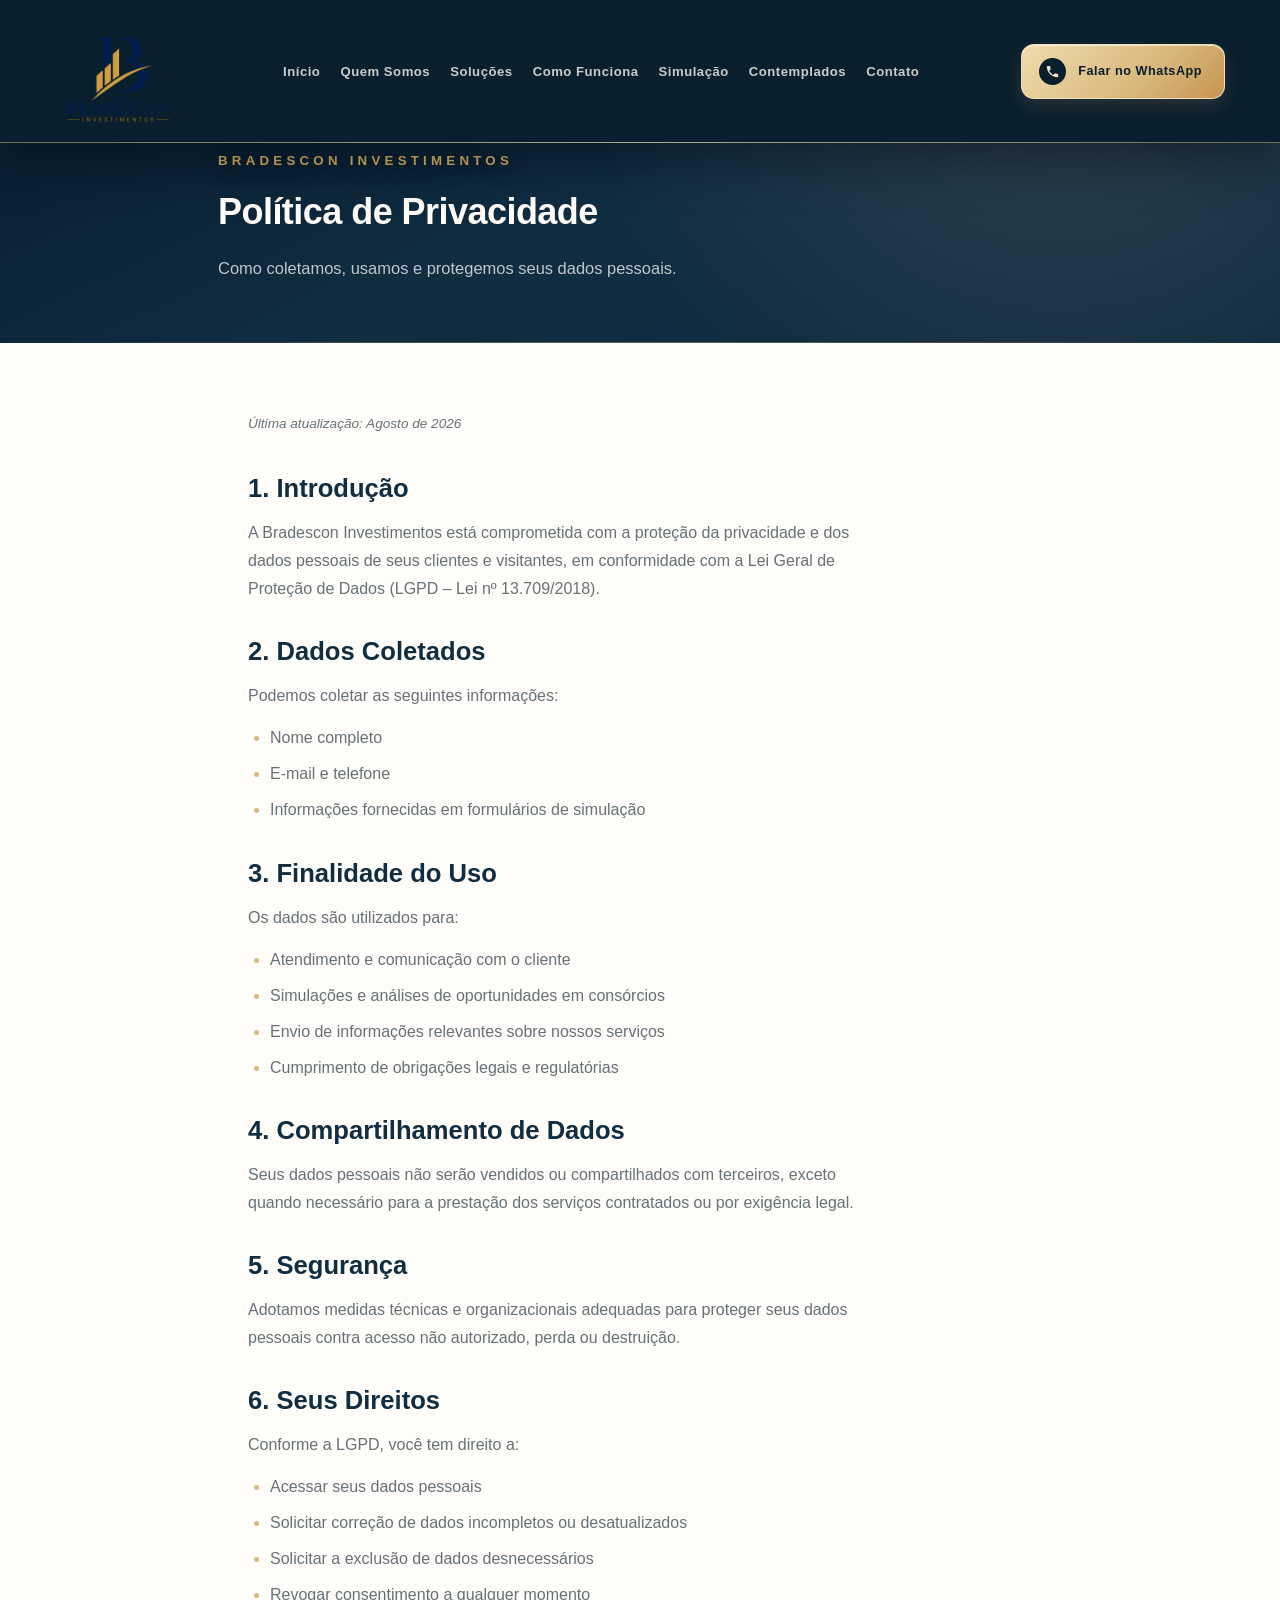
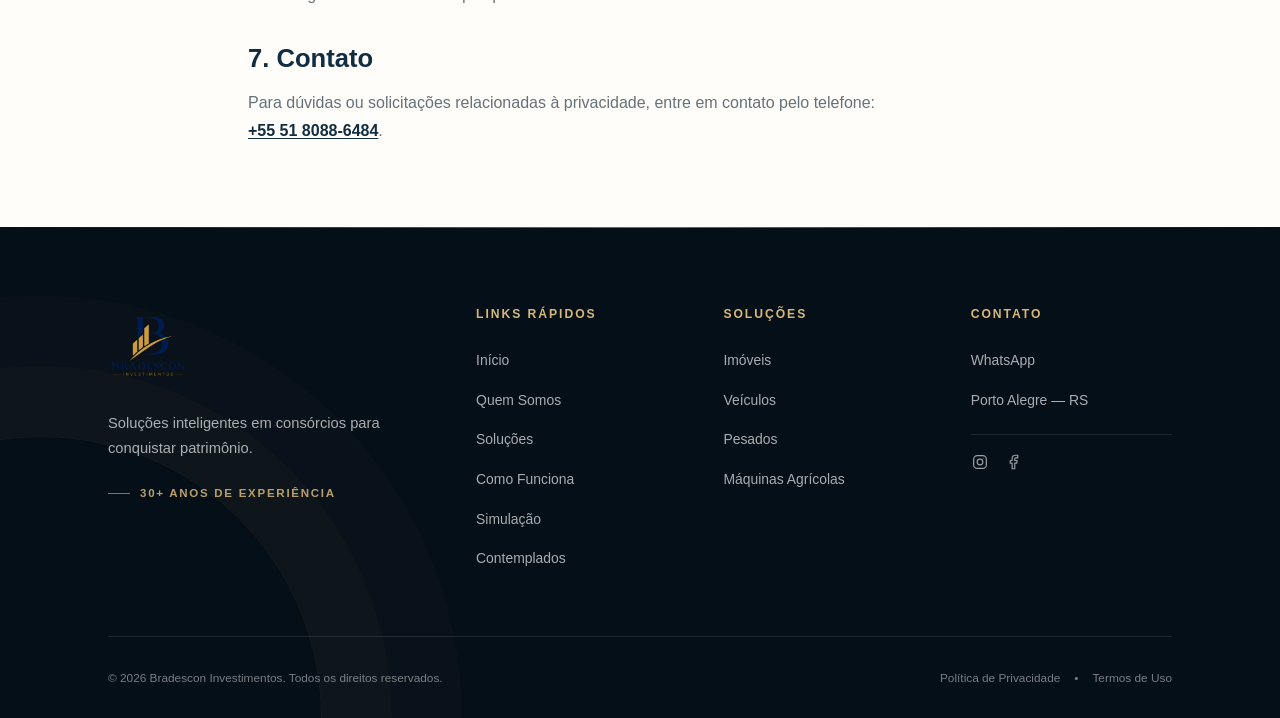
<file: privacidade/index.html>
<!DOCTYPE html>
<html lang="pt-BR">
<head>
<meta charset="UTF-8">
<meta name="viewport" content="width=device-width, initial-scale=1.0">
<meta name="description" content="Política de Privacidade do site da Bradescon Investimentos, em conformidade com a LGPD.">
<meta name="theme-color" content="#102d42">
<meta property="og:title" content="Política de Privacidade | Bradescon Investimentos">
<meta property="og:description" content="Como a Bradescon Investimentos coleta, usa e protege seus dados pessoais.">
<meta property="og:type" content="website">
<meta property="og:url" content="https://bradesconinvestimentos.com.br/privacidade/">
<meta property="og:image" content="https://bradesconinvestimentos.com.br/images/og-image.png">
<meta property="og:image:width" content="1731">
<meta property="og:image:height" content="909">
<meta name="twitter:card" content="summary_large_image">
<meta name="twitter:title" content="Política de Privacidade | Bradescon Investimentos">
<meta name="twitter:description" content="Como a Bradescon Investimentos coleta, usa e protege seus dados pessoais.">
<meta name="twitter:image" content="https://bradesconinvestimentos.com.br/images/og-image.png">
<link rel="canonical" href="https://bradesconinvestimentos.com.br/privacidade/">
<title>Política de Privacidade | Bradescon Investimentos</title>
<link rel="icon" href="/images/sigla-bradescon-512.png" type="image/png">
<link rel="manifest" href="/manifest.webmanifest">
<link rel="stylesheet" href="/style.css">
</head>
<body class="inner-page">
<header class="header" id="header">
<div class="container header-content">
<a class="logo" href="/" aria-label="Bradescon Investimentos — início">
<picture>
<source media="(max-width: 480px)" srcset="/images/sigla-bradescon-512.png">
<img src="/images/logo-bradescon-sem-brilho-512.png" width="512" height="512" alt="Bradescon Investimentos">
</picture>
</a>
<nav class="nav-desktop" aria-label="Navegação principal">
<ul class="nav-list">
<li>
<a href="/">Início</a>
</li>
<li>
<a href="/quem-somos/">Quem Somos</a>
</li>
<li>
<a href="/servicos/">Soluções</a>
</li>
<li>
<a href="/#como-funciona">Como Funciona</a>
</li>
<li>
<a href="/simulacao/">Simulação</a>
</li>
<li>
<a href="/#conquistas">Contemplados</a>
</li>
<li>
<a href="/#contato">Contato</a>
</li>
</ul>
</nav>
<div class="header-actions">
<a href="https://wa.me/555180886484" class="btn btn-whatsapp" target="_blank" rel="noopener noreferrer">
<span class="whatsapp-mark" aria-hidden="true">
<svg viewBox="0 0 24 24">
<path d="M6.6 10.8c1.4 2.8 3.8 5.1 6.6 6.6l2.2-2.2c.3-.3.7-.4 1-.2 1.1.4 2.3.6 3.6.6.6 0 1 .4 1 1V20c0 .6-.4 1-1 1-9.4 0-17-7.6-17-17 0-.6.4-1 1-1h3.5c.6 0 1 .4 1 1 0 1.3.2 2.5.6 3.6.1.3 0 .7-.2 1l-2.3 2.2Z"/>
</svg>
</span> Falar no WhatsApp</a>
</div>
<button class="menu-toggle" id="menuToggle" aria-label="Abrir menu" aria-expanded="false" aria-controls="navMobile">
<span>
</span>
<span>
</span>
<span>
</span>
</button>
</div>
<nav class="nav-mobile" id="navMobile" aria-label="Navegação mobile">
<ul class="nav-list-mobile">
<li>
<a href="/">Início</a>
</li>
<li>
<a href="/quem-somos/">Quem Somos</a>
</li>
<li>
<a href="/servicos/">Soluções</a>
</li>
<li>
<a href="/#como-funciona">Como Funciona</a>
</li>
<li>
<a href="/simulacao/">Simulação</a>
</li>
<li>
<a href="/#conquistas">Contemplados</a>
</li>
<li>
<a href="/#contato">Contato</a>
</li>
<li>
<a href="https://wa.me/555180886484" class="btn btn-whatsapp-mobile" target="_blank" rel="noopener noreferrer">Falar no WhatsApp</a>
</li>
</ul>
</nav>
</header>
<main>
<section class="inner-hero">
<div class="container">
<p class="hero-eyebrow">BRADESCON INVESTIMENTOS</p>
<h1>Política de Privacidade</h1>
<p>Como coletamos, usamos e protegemos seus dados pessoais.</p>
</div>
</section>
<section class="legal-page">
<div class="container">
<p class="legal-updated">Última atualização: Agosto de 2026</p>

<div class="legal-block">
<h2>1. Introdução</h2>
<p>A Bradescon Investimentos está comprometida com a proteção da privacidade e dos dados pessoais de seus clientes e visitantes, em conformidade com a Lei Geral de Proteção de Dados (LGPD – Lei nº 13.709/2018).</p>
</div>

<div class="legal-block">
<h2>2. Dados Coletados</h2>
<p>Podemos coletar as seguintes informações:</p>
<ul>
<li>Nome completo</li>
<li>E-mail e telefone</li>
<li>Informações fornecidas em formulários de simulação</li>
</ul>
</div>

<div class="legal-block">
<h2>3. Finalidade do Uso</h2>
<p>Os dados são utilizados para:</p>
<ul>
<li>Atendimento e comunicação com o cliente</li>
<li>Simulações e análises de oportunidades em consórcios</li>
<li>Envio de informações relevantes sobre nossos serviços</li>
<li>Cumprimento de obrigações legais e regulatórias</li>
</ul>
</div>

<div class="legal-block">
<h2>4. Compartilhamento de Dados</h2>
<p>Seus dados pessoais não serão vendidos ou compartilhados com terceiros, exceto quando necessário para a prestação dos serviços contratados ou por exigência legal.</p>
</div>

<div class="legal-block">
<h2>5. Segurança</h2>
<p>Adotamos medidas técnicas e organizacionais adequadas para proteger seus dados pessoais contra acesso não autorizado, perda ou destruição.</p>
</div>

<div class="legal-block">
<h2>6. Seus Direitos</h2>
<p>Conforme a LGPD, você tem direito a:</p>
<ul>
<li>Acessar seus dados pessoais</li>
<li>Solicitar correção de dados incompletos ou desatualizados</li>
<li>Solicitar a exclusão de dados desnecessários</li>
<li>Revogar consentimento a qualquer momento</li>
</ul>
</div>

<div class="legal-block">
<h2>7. Contato</h2>
<p>Para dúvidas ou solicitações relacionadas à privacidade, entre em contato pelo telefone: <a href="tel:+555180886484">+55 51 8088-6484</a>.</p>
</div>
</div>
</section>
</main>
<footer class="footer">
<div class="container">
<div class="footer-content">
<div class="footer-section footer-brand">
<img src="/images/logo-bradescon-sem-brilho-512.png" width="512" height="512" alt="Bradescon Investimentos" class="footer-brand-logo" loading="lazy">
<p class="footer-brand-text">Soluções inteligentes em consórcios para conquistar patrimônio.</p>
<p class="footer-brand-since">30+ anos de experiência</p>
</div>
<div class="footer-section">
<h2 class="footer-heading">Links Rápidos</h2>
<ul>
<li>
<a href="/">Início</a>
</li>
<li>
<a href="/quem-somos/">Quem Somos</a>
</li>
<li>
<a href="/servicos/">Soluções</a>
</li>
<li>
<a href="/#como-funciona">Como Funciona</a>
</li>
<li>
<a href="/simulacao/">Simulação</a>
</li>
<li>
<a href="/#conquistas">Contemplados</a>
</li>
</ul>
</div>
<div class="footer-section">
<h2 class="footer-heading">Soluções</h2>
<ul>
<li>
<a href="/servicos/#imoveis">Imóveis</a>
</li>
<li>
<a href="/servicos/#veiculos">Veículos</a>
</li>
<li>
<a href="/servicos/#pesados">Pesados</a>
</li>
<li>
<a href="/servicos/#agro">Máquinas Agrícolas</a>
</li>
</ul>
</div>
<div class="footer-section footer-contact">
<h2 class="footer-heading">Contato</h2>
<ul>
<li>
<a href="https://wa.me/555180886484" target="_blank" rel="noopener noreferrer">WhatsApp</a>
</li>
<li>
<a href="/#contato">Porto Alegre — RS</a>
</li>
</ul>
<div class="footer-social">
<a href="https://www.instagram.com/bradescon_investimentos/" target="_blank" rel="noopener noreferrer" aria-label="Instagram da Bradescon Investimentos, @bradescon_investimentos">
<svg viewBox="0 0 24 24" fill="none" stroke="currentColor" stroke-width="1.6" stroke-linecap="round" stroke-linejoin="round" aria-hidden="true">
<rect x="3.5" y="3.5" width="17" height="17" rx="5">
</rect>
<circle cx="12" cy="12" r="3.8">
</circle>
<circle cx="17" cy="7" r=".6" fill="currentColor" stroke="none">
</circle>
</svg>
</a>
<a href="https://www.facebook.com/profile.php?id=61593982286635" target="_blank" rel="noopener noreferrer" aria-label="Facebook da Bradescon Investimentos">
<svg viewBox="0 0 24 24" fill="none" stroke="currentColor" stroke-width="1.6" stroke-linecap="round" stroke-linejoin="round" aria-hidden="true">
<path d="M17 3h-3a4.5 4.5 0 0 0-4.5 4.5V10H7v3.5h2.5V21H13v-7.5h2.7l.5-3.5H13V7.8c0-.7.6-1.3 1.3-1.3H17z">
</path>
</svg>
</a>
</div>
</div>
</div>
<div class="footer-bottom">
<div class="footer-copyright">© 2026 Bradescon Investimentos. Todos os direitos reservados.</div>
<div class="footer-legal">
<a href="/privacidade/">Política de Privacidade</a>
<span aria-hidden="true">•</span>
<a href="/termos/">Termos de Uso</a>
</div>
</div>
</div>
</footer>
<script src="/script.js">
</script>
</body>
</html>
</file>
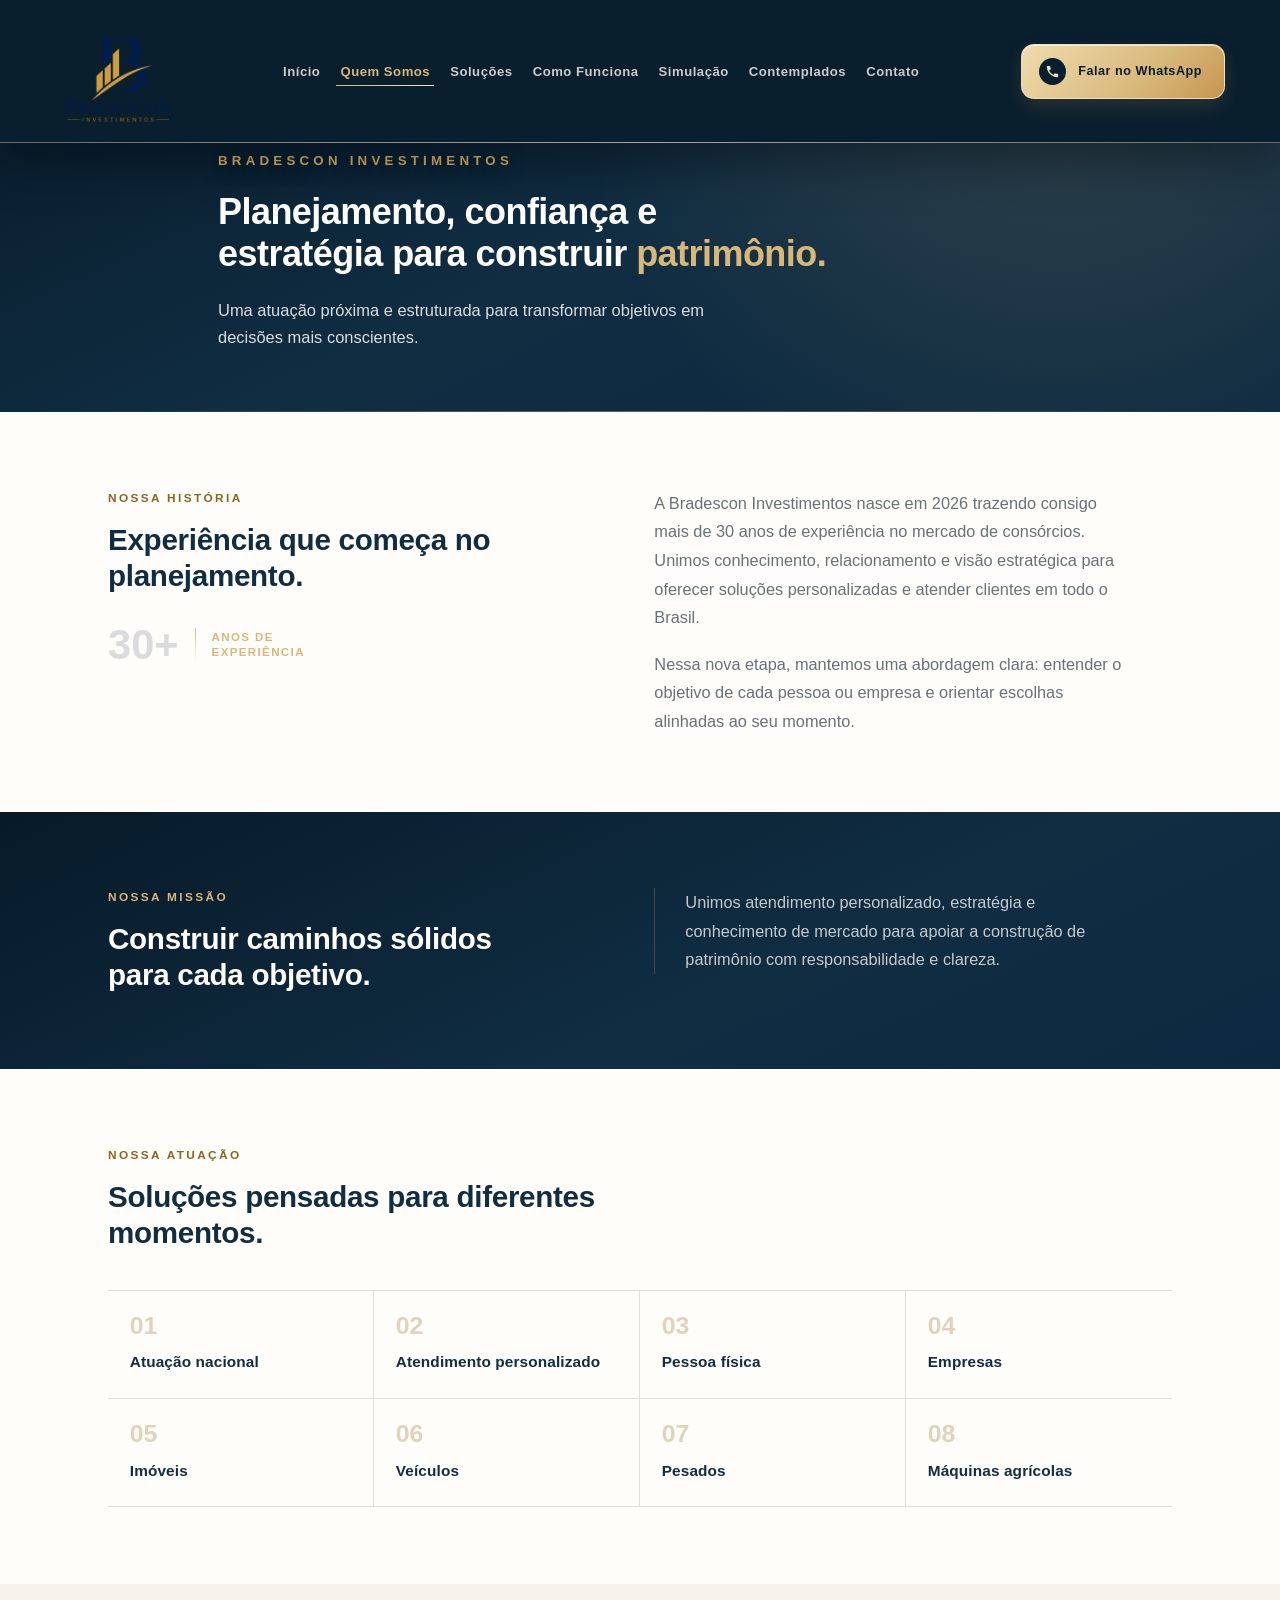
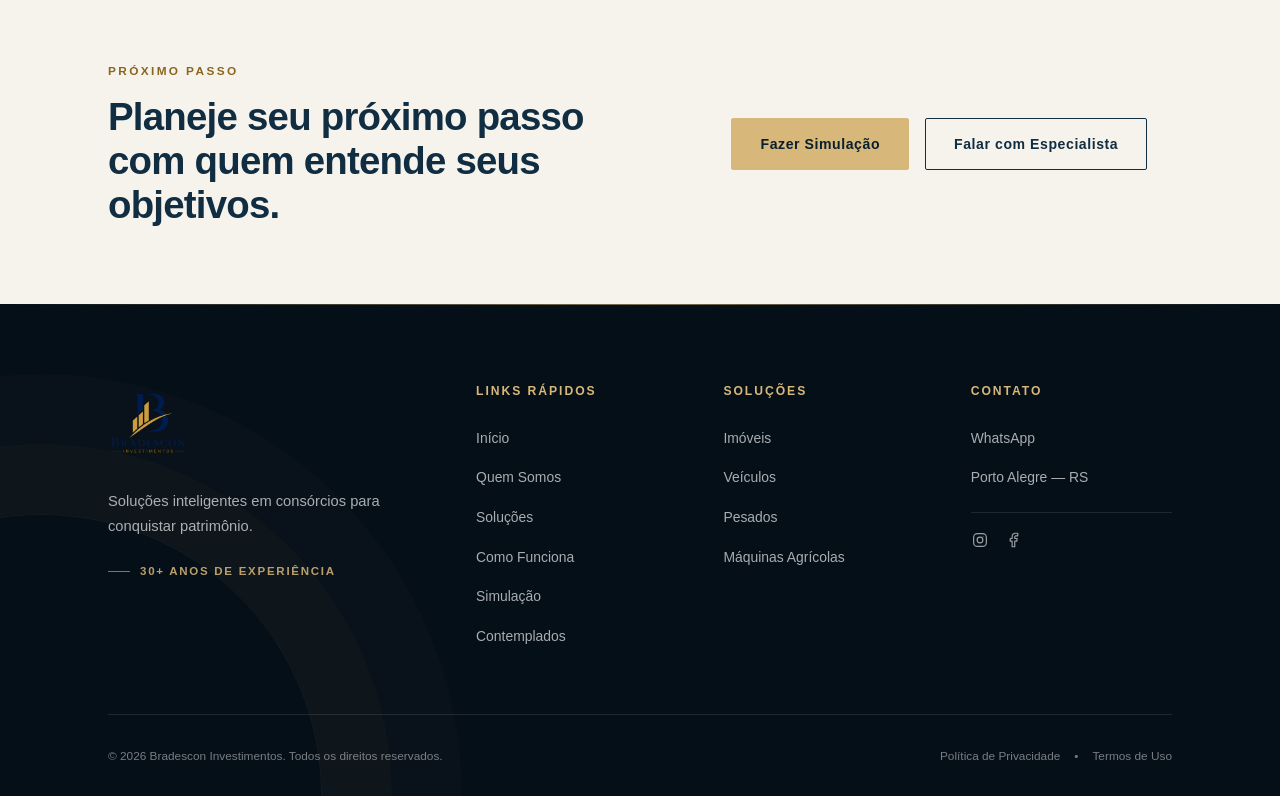
<file: quem-somos/index.html>
<!DOCTYPE html>
<html lang="pt-BR">
<head>
<meta charset="UTF-8">
<meta name="viewport" content="width=device-width, initial-scale=1.0">
<meta name="description" content="Conheça a Bradescon Investimentos, empresa que reúne mais de 30 anos de experiência em consórcios e planejamento patrimonial.">
<meta name="theme-color" content="#102d42">
<meta property="og:title" content="Quem Somos | Bradescon Investimentos">
<meta property="og:description" content="Planejamento, confiança e estratégia para construir patrimônio.">
<meta property="og:type" content="website">
<meta property="og:url" content="https://bradesconinvestimentos.com.br/quem-somos/">
<meta property="og:image" content="https://bradesconinvestimentos.com.br/images/og-image.png">
<meta property="og:image:width" content="1731">
<meta property="og:image:height" content="909">
<meta name="twitter:card" content="summary_large_image">
<meta name="twitter:title" content="Quem Somos | Bradescon Investimentos">
<meta name="twitter:description" content="Planejamento, confiança e estratégia para construir patrimônio.">
<meta name="twitter:image" content="https://bradesconinvestimentos.com.br/images/og-image.png">
<link rel="canonical" href="https://bradesconinvestimentos.com.br/quem-somos/">
<title>Quem Somos | Bradescon Investimentos</title>
<link rel="icon" href="/images/sigla-bradescon-512.png" type="image/png">
<link rel="manifest" href="/manifest.webmanifest">
<link rel="stylesheet" href="/style.css">
</head>
<body class="inner-page">
<header class="header" id="header">
<div class="container header-content">
<a class="logo" href="/" aria-label="Bradescon Investimentos — início">
<picture>
<source media="(max-width: 480px)" srcset="/images/sigla-bradescon-512.png">
<img src="/images/logo-bradescon-sem-brilho-512.png" width="512" height="512" alt="Bradescon Investimentos">
</picture>
</a>
<nav class="nav-desktop" aria-label="Navegação principal">
<ul class="nav-list">
<li>
<a href="/">Início</a>
</li>
<li>
<a href="/quem-somos/" aria-current="page">Quem Somos</a>
</li>
<li>
<a href="/servicos/">Soluções</a>
</li>
<li>
<a href="/#como-funciona">Como Funciona</a>
</li>
<li>
<a href="/simulacao/">Simulação</a>
</li>
<li>
<a href="/#conquistas">Contemplados</a>
</li>
<li>
<a href="/#contato">Contato</a>
</li>
</ul>
</nav>
<div class="header-actions">
<a href="https://wa.me/555180886484" class="btn btn-whatsapp" target="_blank" rel="noopener noreferrer">
<span class="whatsapp-mark" aria-hidden="true">
<svg viewBox="0 0 24 24">
<path d="M6.6 10.8c1.4 2.8 3.8 5.1 6.6 6.6l2.2-2.2c.3-.3.7-.4 1-.2 1.1.4 2.3.6 3.6.6.6 0 1 .4 1 1V20c0 .6-.4 1-1 1-9.4 0-17-7.6-17-17 0-.6.4-1 1-1h3.5c.6 0 1 .4 1 1 0 1.3.2 2.5.6 3.6.1.3 0 .7-.2 1l-2.3 2.2Z"/>
</svg>
</span> Falar no WhatsApp</a>
</div>
<button class="menu-toggle" id="menuToggle" aria-label="Abrir menu" aria-expanded="false" aria-controls="navMobile">
<span>
</span>
<span>
</span>
<span>
</span>
</button>
</div>
<nav class="nav-mobile" id="navMobile" aria-label="Navegação mobile">
<ul class="nav-list-mobile">
<li>
<a href="/">Início</a>
</li>
<li>
<a href="/quem-somos/" aria-current="page">Quem Somos</a>
</li>
<li>
<a href="/servicos/">Soluções</a>
</li>
<li>
<a href="/#como-funciona">Como Funciona</a>
</li>
<li>
<a href="/simulacao/">Simulação</a>
</li>
<li>
<a href="/#conquistas">Contemplados</a>
</li>
<li>
<a href="/#contato">Contato</a>
</li>
<li>
<a href="https://wa.me/555180886484" class="btn btn-whatsapp-mobile" target="_blank" rel="noopener noreferrer">Falar no WhatsApp</a>
</li>
</ul>
</nav>
</header>
<main>
<section class="inner-hero qs-hero">
<div class="container">
<p class="hero-eyebrow">BRADESCON INVESTIMENTOS</p>
<h1>Planejamento, confiança e estratégia para construir <span class="highlight-gold">patrimônio.</span>
</h1>
<p>Uma atuação próxima e estruturada para transformar objetivos em decisões mais conscientes.</p>
</div>
</section>
<section class="editorial-section">
<div class="container editorial-grid">
<div class="editorial-head editorial-animate">
<p class="overline">Nossa história</p>
<h2>Experiência que começa no planejamento.</h2>
<div class="since-mark">
<span class="since-mark-year">30+</span>
<span class="since-mark-rule" aria-hidden="true">
</span>
<span class="since-mark-label">Anos de experiência</span>
</div>
</div>
<div class="editorial-body editorial-animate">
<p>A Bradescon Investimentos nasce em 2026 trazendo consigo mais de 30 anos de experiência no mercado de consórcios. Unimos conhecimento, relacionamento e visão estratégica para oferecer soluções personalizadas e atender clientes em todo o Brasil.</p>
<p>Nessa nova etapa, mantemos uma abordagem clara: entender o objetivo de cada pessoa ou empresa e orientar escolhas alinhadas ao seu momento.</p>
</div>
</div>
</section>
<section class="mission-band">
<div class="container mission-grid">
<div class="editorial-animate">
<p class="overline">Nossa missão</p>
<h2>Construir caminhos sólidos para cada objetivo.</h2>
</div>
<p class="editorial-animate">Unimos atendimento personalizado, estratégia e conhecimento de mercado para apoiar a construção de patrimônio com responsabilidade e clareza.</p>
</div>
</section>
<section class="editorial-section">
<div class="container">
<p class="overline editorial-animate">Nossa atuação</p>
<h2 class="editorial-animate">Soluções pensadas para diferentes momentos.</h2>
<div class="capability-grid">
<div class="capability-item editorial-animate">
<span class="capability-index">01</span>
<span class="capability-label">Atuação nacional</span>
</div>
<div class="capability-item editorial-animate">
<span class="capability-index">02</span>
<span class="capability-label">Atendimento personalizado</span>
</div>
<div class="capability-item editorial-animate">
<span class="capability-index">03</span>
<span class="capability-label">Pessoa física</span>
</div>
<div class="capability-item editorial-animate">
<span class="capability-index">04</span>
<span class="capability-label">Empresas</span>
</div>
<div class="capability-item editorial-animate">
<span class="capability-index">05</span>
<span class="capability-label">Imóveis</span>
</div>
<div class="capability-item editorial-animate">
<span class="capability-index">06</span>
<span class="capability-label">Veículos</span>
</div>
<div class="capability-item editorial-animate">
<span class="capability-index">07</span>
<span class="capability-label">Pesados</span>
</div>
<div class="capability-item editorial-animate">
<span class="capability-index">08</span>
<span class="capability-label">Máquinas agrícolas</span>
</div>
</div>
</div>
</section>
<section class="inner-cta">
<div class="container inner-cta-grid">
<div class="inner-cta-head editorial-animate">
<p class="overline">Próximo passo</p>
<h2>Planeje seu próximo passo com quem entende seus objetivos.</h2>
</div>
<div class="inner-cta-action editorial-animate">
<div class="final-ctas">
<a href="/simulacao/" class="btn btn-primary">Fazer Simulação</a>
<a href="https://wa.me/555180886484" class="btn btn-secondary" target="_blank" rel="noopener noreferrer">Falar com Especialista</a>
</div>
</div>
</div>
</section>
</main>
<footer class="footer">
<div class="container">
<div class="footer-content">
<div class="footer-section footer-brand">
<img src="/images/logo-bradescon-sem-brilho-512.png" width="512" height="512" alt="Bradescon Investimentos" class="footer-brand-logo" loading="lazy">
<p class="footer-brand-text">Soluções inteligentes em consórcios para conquistar patrimônio.</p>
<p class="footer-brand-since">30+ anos de experiência</p>
</div>
<div class="footer-section">
<h2 class="footer-heading">Links Rápidos</h2>
<ul>
<li>
<a href="/">Início</a>
</li>
<li>
<a href="/quem-somos/">Quem Somos</a>
</li>
<li>
<a href="/servicos/">Soluções</a>
</li>
<li>
<a href="/#como-funciona">Como Funciona</a>
</li>
<li>
<a href="/simulacao/">Simulação</a>
</li>
<li>
<a href="/#conquistas">Contemplados</a>
</li>
</ul>
</div>
<div class="footer-section">
<h2 class="footer-heading">Soluções</h2>
<ul>
<li>
<a href="/servicos/#imoveis">Imóveis</a>
</li>
<li>
<a href="/servicos/#veiculos">Veículos</a>
</li>
<li>
<a href="/servicos/#pesados">Pesados</a>
</li>
<li>
<a href="/servicos/#agro">Máquinas Agrícolas</a>
</li>
</ul>
</div>
<div class="footer-section footer-contact">
<h2 class="footer-heading">Contato</h2>
<ul>
<li>
<a href="https://wa.me/555180886484" target="_blank" rel="noopener noreferrer">WhatsApp</a>
</li>
<li>
<a href="/#contato">Porto Alegre — RS</a>
</li>
</ul>
<div class="footer-social">
<a href="https://www.instagram.com/bradescon_investimentos/" target="_blank" rel="noopener noreferrer" aria-label="Instagram da Bradescon Investimentos, @bradescon_investimentos">
<svg viewBox="0 0 24 24" fill="none" stroke="currentColor" stroke-width="1.6" stroke-linecap="round" stroke-linejoin="round" aria-hidden="true">
<rect x="3.5" y="3.5" width="17" height="17" rx="5">
</rect>
<circle cx="12" cy="12" r="3.8">
</circle>
<circle cx="17" cy="7" r=".6" fill="currentColor" stroke="none">
</circle>
</svg>
</a>
<a href="https://www.facebook.com/profile.php?id=61593982286635" target="_blank" rel="noopener noreferrer" aria-label="Facebook da Bradescon Investimentos">
<svg viewBox="0 0 24 24" fill="none" stroke="currentColor" stroke-width="1.6" stroke-linecap="round" stroke-linejoin="round" aria-hidden="true">
<path d="M17 3h-3a4.5 4.5 0 0 0-4.5 4.5V10H7v3.5h2.5V21H13v-7.5h2.7l.5-3.5H13V7.8c0-.7.6-1.3 1.3-1.3H17z">
</path>
</svg>
</a>
</div>
</div>
</div>
<div class="footer-bottom">
<div class="footer-copyright">© 2026 Bradescon Investimentos. Todos os direitos reservados.</div>
<div class="footer-legal">
<a href="/privacidade/">Política de Privacidade</a>
<span aria-hidden="true">•</span>
<a href="/termos/">Termos de Uso</a>
</div>
</div>
</div>
</footer>
<script src="/script.js">
</script>
</body>
</html>
</file>
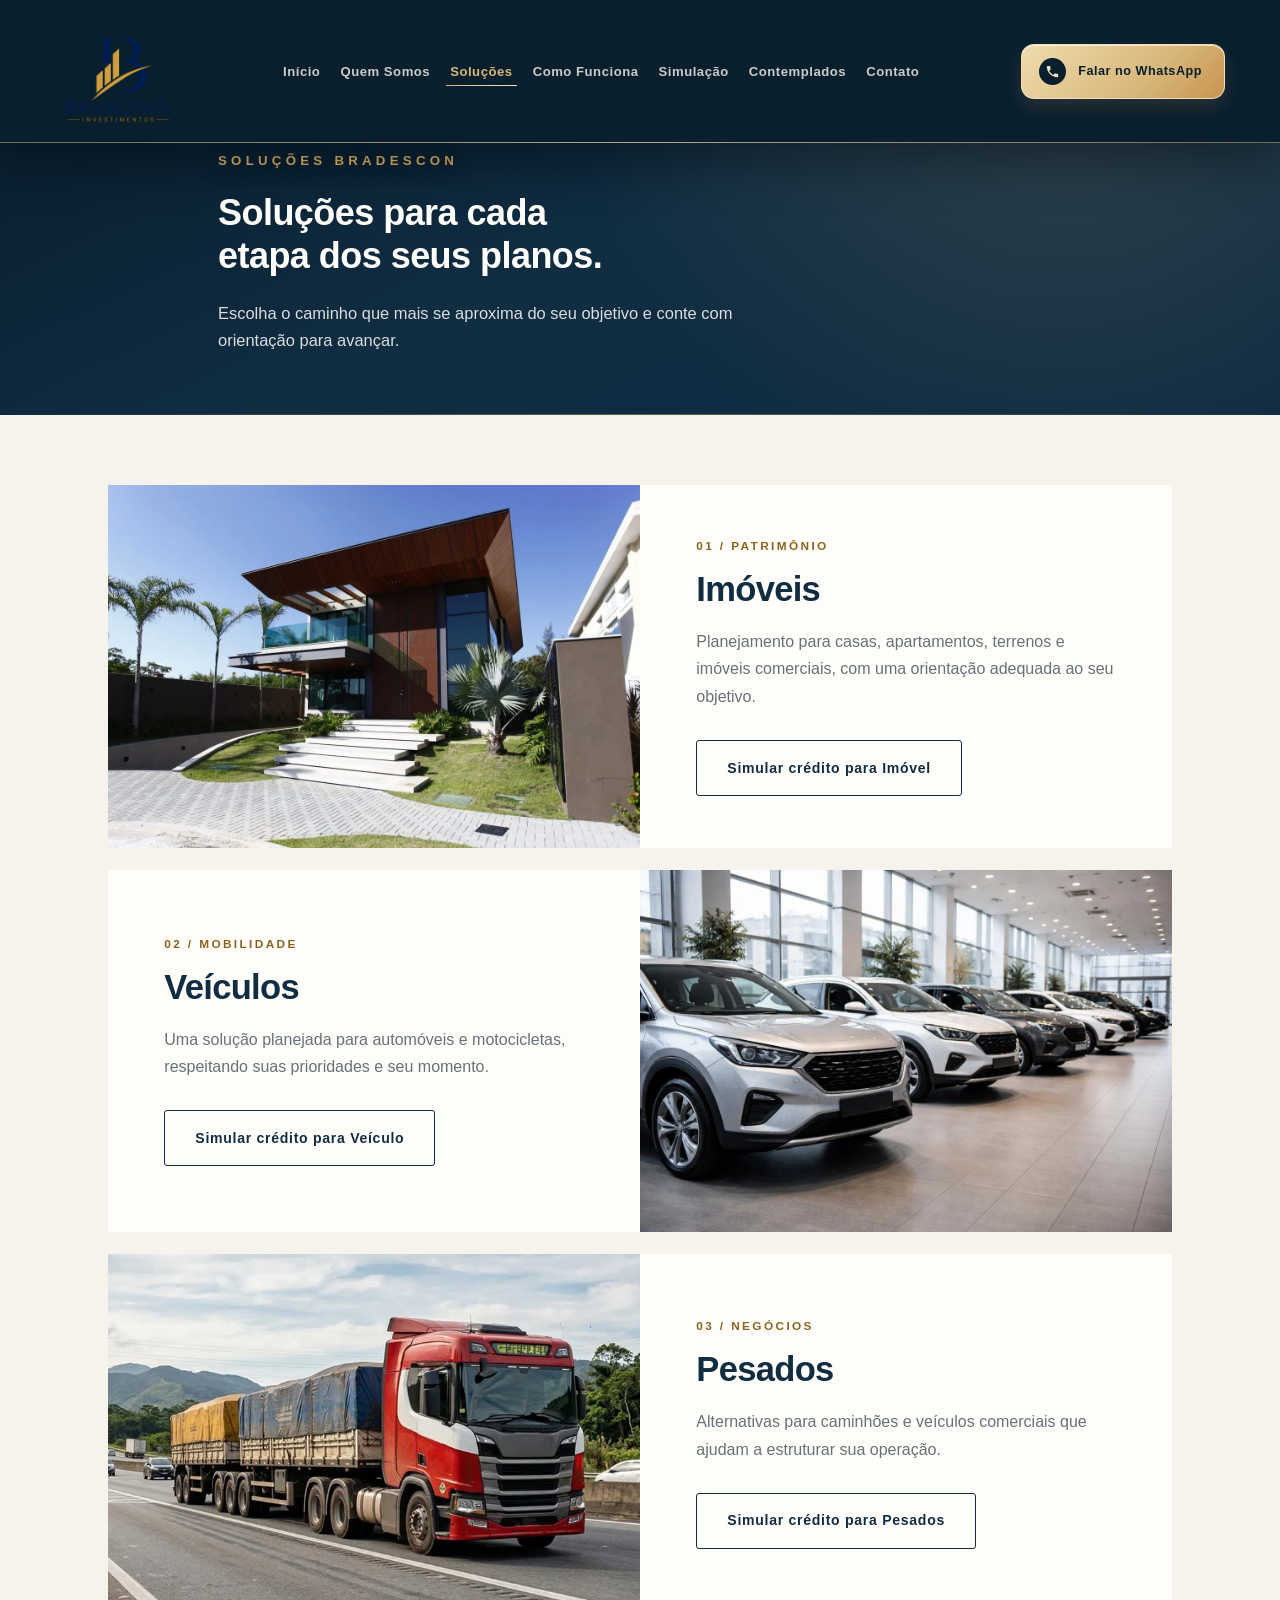
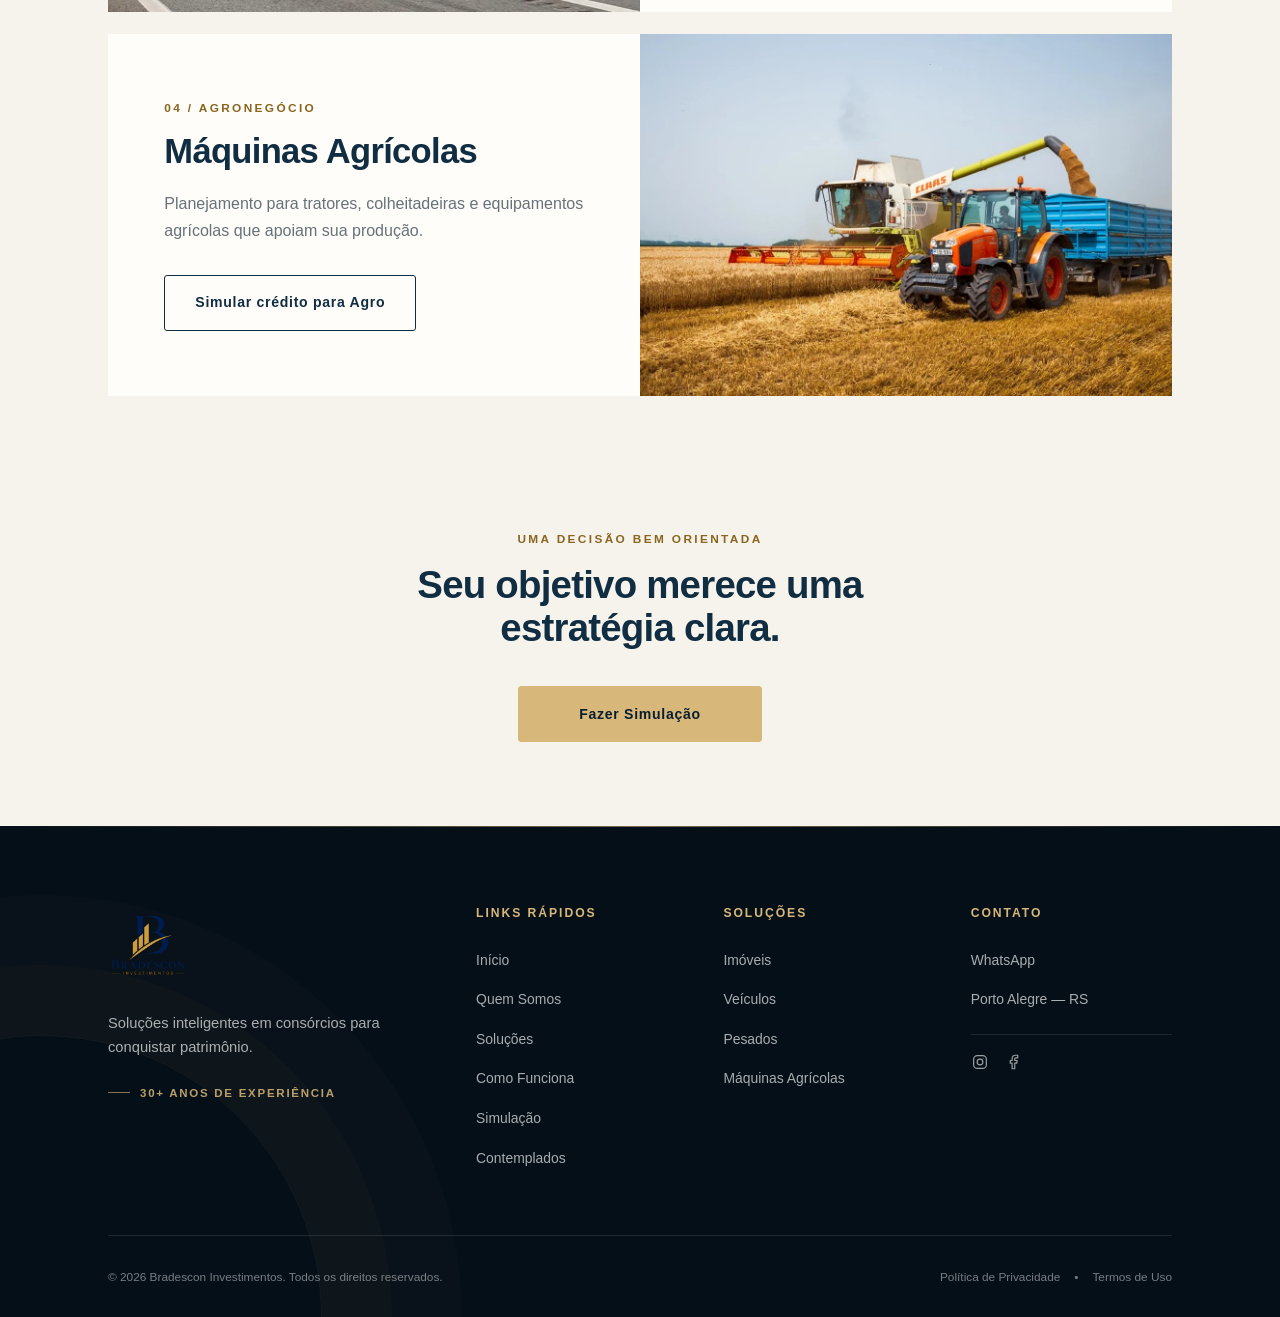
<file: servicos/index.html>
<!DOCTYPE html>
<html lang="pt-BR">
<head>
<meta charset="UTF-8">
<meta name="viewport" content="width=device-width, initial-scale=1.0">
<meta name="description" content="Conheça as soluções Bradescon para imóveis, veículos, pesados e máquinas agrícolas.">
<meta name="theme-color" content="#102d42">
<meta property="og:title" content="Soluções | Bradescon Investimentos">
<meta property="og:description" content="Soluções para cada etapa dos seus planos.">
<meta property="og:type" content="website">
<meta property="og:url" content="https://bradesconinvestimentos.com.br/servicos/">
<meta property="og:image" content="https://bradesconinvestimentos.com.br/images/og-image.png">
<meta property="og:image:width" content="1731">
<meta property="og:image:height" content="909">
<meta name="twitter:card" content="summary_large_image">
<meta name="twitter:title" content="Soluções | Bradescon Investimentos">
<meta name="twitter:description" content="Soluções para cada etapa dos seus planos.">
<meta name="twitter:image" content="https://bradesconinvestimentos.com.br/images/og-image.png">
<link rel="canonical" href="https://bradesconinvestimentos.com.br/servicos/">
<title>Soluções | Bradescon Investimentos</title>
<link rel="icon" href="/images/sigla-bradescon-512.png" type="image/png">
<link rel="manifest" href="/manifest.webmanifest">
<link rel="stylesheet" href="/style.css">
</head>
<body class="inner-page">
<header class="header" id="header">
<div class="container header-content">
<a class="logo" href="/" aria-label="Bradescon Investimentos — início">
<picture>
<source media="(max-width: 480px)" srcset="/images/sigla-bradescon-512.png">
<img src="/images/logo-bradescon-sem-brilho-512.png" width="512" height="512" alt="Bradescon Investimentos">
</picture>
</a>
<nav class="nav-desktop" aria-label="Navegação principal">
<ul class="nav-list">
<li>
<a href="/">Início</a>
</li>
<li>
<a href="/quem-somos/">Quem Somos</a>
</li>
<li>
<a href="/servicos/" aria-current="page">Soluções</a>
</li>
<li>
<a href="/#como-funciona">Como Funciona</a>
</li>
<li>
<a href="/simulacao/">Simulação</a>
</li>
<li>
<a href="/#conquistas">Contemplados</a>
</li>
<li>
<a href="/#contato">Contato</a>
</li>
</ul>
</nav>
<div class="header-actions">
<a href="https://wa.me/555180886484" class="btn btn-whatsapp" target="_blank" rel="noopener noreferrer">
<span class="whatsapp-mark" aria-hidden="true">
<svg viewBox="0 0 24 24">
<path d="M6.6 10.8c1.4 2.8 3.8 5.1 6.6 6.6l2.2-2.2c.3-.3.7-.4 1-.2 1.1.4 2.3.6 3.6.6.6 0 1 .4 1 1V20c0 .6-.4 1-1 1-9.4 0-17-7.6-17-17 0-.6.4-1 1-1h3.5c.6 0 1 .4 1 1 0 1.3.2 2.5.6 3.6.1.3 0 .7-.2 1l-2.3 2.2Z"/>
</svg>
</span> Falar no WhatsApp</a>
</div>
<button class="menu-toggle" id="menuToggle" aria-label="Abrir menu" aria-expanded="false" aria-controls="navMobile">
<span>
</span>
<span>
</span>
<span>
</span>
</button>
</div>
<nav class="nav-mobile" id="navMobile" aria-label="Navegação mobile">
<ul class="nav-list-mobile">
<li>
<a href="/">Início</a>
</li>
<li>
<a href="/quem-somos/">Quem Somos</a>
</li>
<li>
<a href="/servicos/" aria-current="page">Soluções</a>
</li>
<li>
<a href="/#como-funciona">Como Funciona</a>
</li>
<li>
<a href="/simulacao/">Simulação</a>
</li>
<li>
<a href="/#conquistas">Contemplados</a>
</li>
<li>
<a href="/#contato">Contato</a>
</li>
<li>
<a href="https://wa.me/555180886484" class="btn btn-whatsapp-mobile" target="_blank" rel="noopener noreferrer">Falar no WhatsApp</a>
</li>
</ul>
</nav>
</header>
<main>
<section class="inner-hero sol-hero">
<div class="container">
<p class="hero-eyebrow">SOLUÇÕES BRADESCON</p>
<h1>Soluções para cada etapa dos seus planos.</h1>
<p>Escolha o caminho que mais se aproxima do seu objetivo e conte com orientação para avançar.</p>
</div>
</section>
<section class="service-list container">
<article class="service-block" id="imoveis">
<div class="service-image">
<img src="/images/solucao-imoveis.webp" width="1290" height="860" alt="Soluções para imóveis" loading="lazy">
</div>
<div class="service-copy">
<p class="overline">01 / Patrimônio</p>
<h2>Imóveis</h2>
<p>Planejamento para casas, apartamentos, terrenos e imóveis comerciais, com uma orientação adequada ao seu objetivo.</p>
<a class="btn btn-secondary" href="/simulacao/?categoria=imoveis">Simular crédito para Imóvel</a>
</div>
</article>
<article class="service-block reverse" id="veiculos">
<div class="service-image">
<img src="/images/solucao-veiculos-leves.webp" width="1290" height="860" alt="Soluções para veículos" loading="lazy">
</div>
<div class="service-copy">
<p class="overline">02 / Mobilidade</p>
<h2>Veículos</h2>
<p>Uma solução planejada para automóveis e motocicletas, respeitando suas prioridades e seu momento.</p>
<a class="btn btn-secondary" href="/simulacao/?categoria=veiculos">Simular crédito para Veículo</a>
</div>
</article>
<article class="service-block" id="pesados">
<div class="service-image">
<img src="/images/solucao-veiculos-pesados.webp" width="1094" height="504" alt="Soluções para veículos pesados" loading="lazy">
</div>
<div class="service-copy">
<p class="overline">03 / Negócios</p>
<h2>Pesados</h2>
<p>Alternativas para caminhões e veículos comerciais que ajudam a estruturar sua operação.</p>
<a class="btn btn-secondary" href="/simulacao/?categoria=pesados">Simular crédito para Pesados</a>
</div>
</article>
<article class="service-block reverse" id="agro">
<div class="service-image">
<img src="/images/solucao-agricolas.webp" width="1128" height="750" alt="Soluções para máquinas agrícolas" loading="lazy">
</div>
<div class="service-copy">
<p class="overline">04 / Agronegócio</p>
<h2>Máquinas Agrícolas</h2>
<p>Planejamento para tratores, colheitadeiras e equipamentos agrícolas que apoiam sua produção.</p>
<a class="btn btn-secondary" href="/simulacao/?categoria=agro">Simular crédito para Agro</a>
</div>
</article>
</section>
<section class="inner-cta sol-cta">
<div class="container">
<p class="overline">Uma decisão bem orientada</p>
<h2>Seu objetivo merece uma estratégia clara.</h2>
<a href="/simulacao/" class="btn btn-primary">Fazer Simulação</a>
</div>
</section>
</main>
<footer class="footer">
<div class="container">
<div class="footer-content">
<div class="footer-section footer-brand">
<img src="/images/logo-bradescon-sem-brilho-512.png" width="512" height="512" alt="Bradescon Investimentos" class="footer-brand-logo" loading="lazy">
<p class="footer-brand-text">Soluções inteligentes em consórcios para conquistar patrimônio.</p>
<p class="footer-brand-since">30+ anos de experiência</p>
</div>
<div class="footer-section">
<h2 class="footer-heading">Links Rápidos</h2>
<ul>
<li>
<a href="/">Início</a>
</li>
<li>
<a href="/quem-somos/">Quem Somos</a>
</li>
<li>
<a href="/servicos/">Soluções</a>
</li>
<li>
<a href="/#como-funciona">Como Funciona</a>
</li>
<li>
<a href="/simulacao/">Simulação</a>
</li>
<li>
<a href="/#conquistas">Contemplados</a>
</li>
</ul>
</div>
<div class="footer-section">
<h2 class="footer-heading">Soluções</h2>
<ul>
<li>
<a href="#imoveis">Imóveis</a>
</li>
<li>
<a href="#veiculos">Veículos</a>
</li>
<li>
<a href="#pesados">Pesados</a>
</li>
<li>
<a href="#agro">Máquinas Agrícolas</a>
</li>
</ul>
</div>
<div class="footer-section footer-contact">
<h2 class="footer-heading">Contato</h2>
<ul>
<li>
<a href="https://wa.me/555180886484" target="_blank" rel="noopener noreferrer">WhatsApp</a>
</li>
<li>
<a href="/#contato">Porto Alegre — RS</a>
</li>
</ul>
<div class="footer-social">
<a href="https://www.instagram.com/bradescon_investimentos/" target="_blank" rel="noopener noreferrer" aria-label="Instagram da Bradescon Investimentos, @bradescon_investimentos">
<svg viewBox="0 0 24 24" fill="none" stroke="currentColor" stroke-width="1.6" stroke-linecap="round" stroke-linejoin="round" aria-hidden="true">
<rect x="3.5" y="3.5" width="17" height="17" rx="5">
</rect>
<circle cx="12" cy="12" r="3.8">
</circle>
<circle cx="17" cy="7" r=".6" fill="currentColor" stroke="none">
</circle>
</svg>
</a>
<a href="https://www.facebook.com/profile.php?id=61593982286635" target="_blank" rel="noopener noreferrer" aria-label="Facebook da Bradescon Investimentos">
<svg viewBox="0 0 24 24" fill="none" stroke="currentColor" stroke-width="1.6" stroke-linecap="round" stroke-linejoin="round" aria-hidden="true">
<path d="M17 3h-3a4.5 4.5 0 0 0-4.5 4.5V10H7v3.5h2.5V21H13v-7.5h2.7l.5-3.5H13V7.8c0-.7.6-1.3 1.3-1.3H17z">
</path>
</svg>
</a>
</div>
</div>
</div>
<div class="footer-bottom">
<div class="footer-copyright">© 2026 Bradescon Investimentos. Todos os direitos reservados.</div>
<div class="footer-legal">
<a href="/privacidade/">Política de Privacidade</a>
<span aria-hidden="true">•</span>
<a href="/termos/">Termos de Uso</a>
</div>
</div>
</div>
</footer>
<script src="/script.js">
</script>
</body>
</html>
</file>
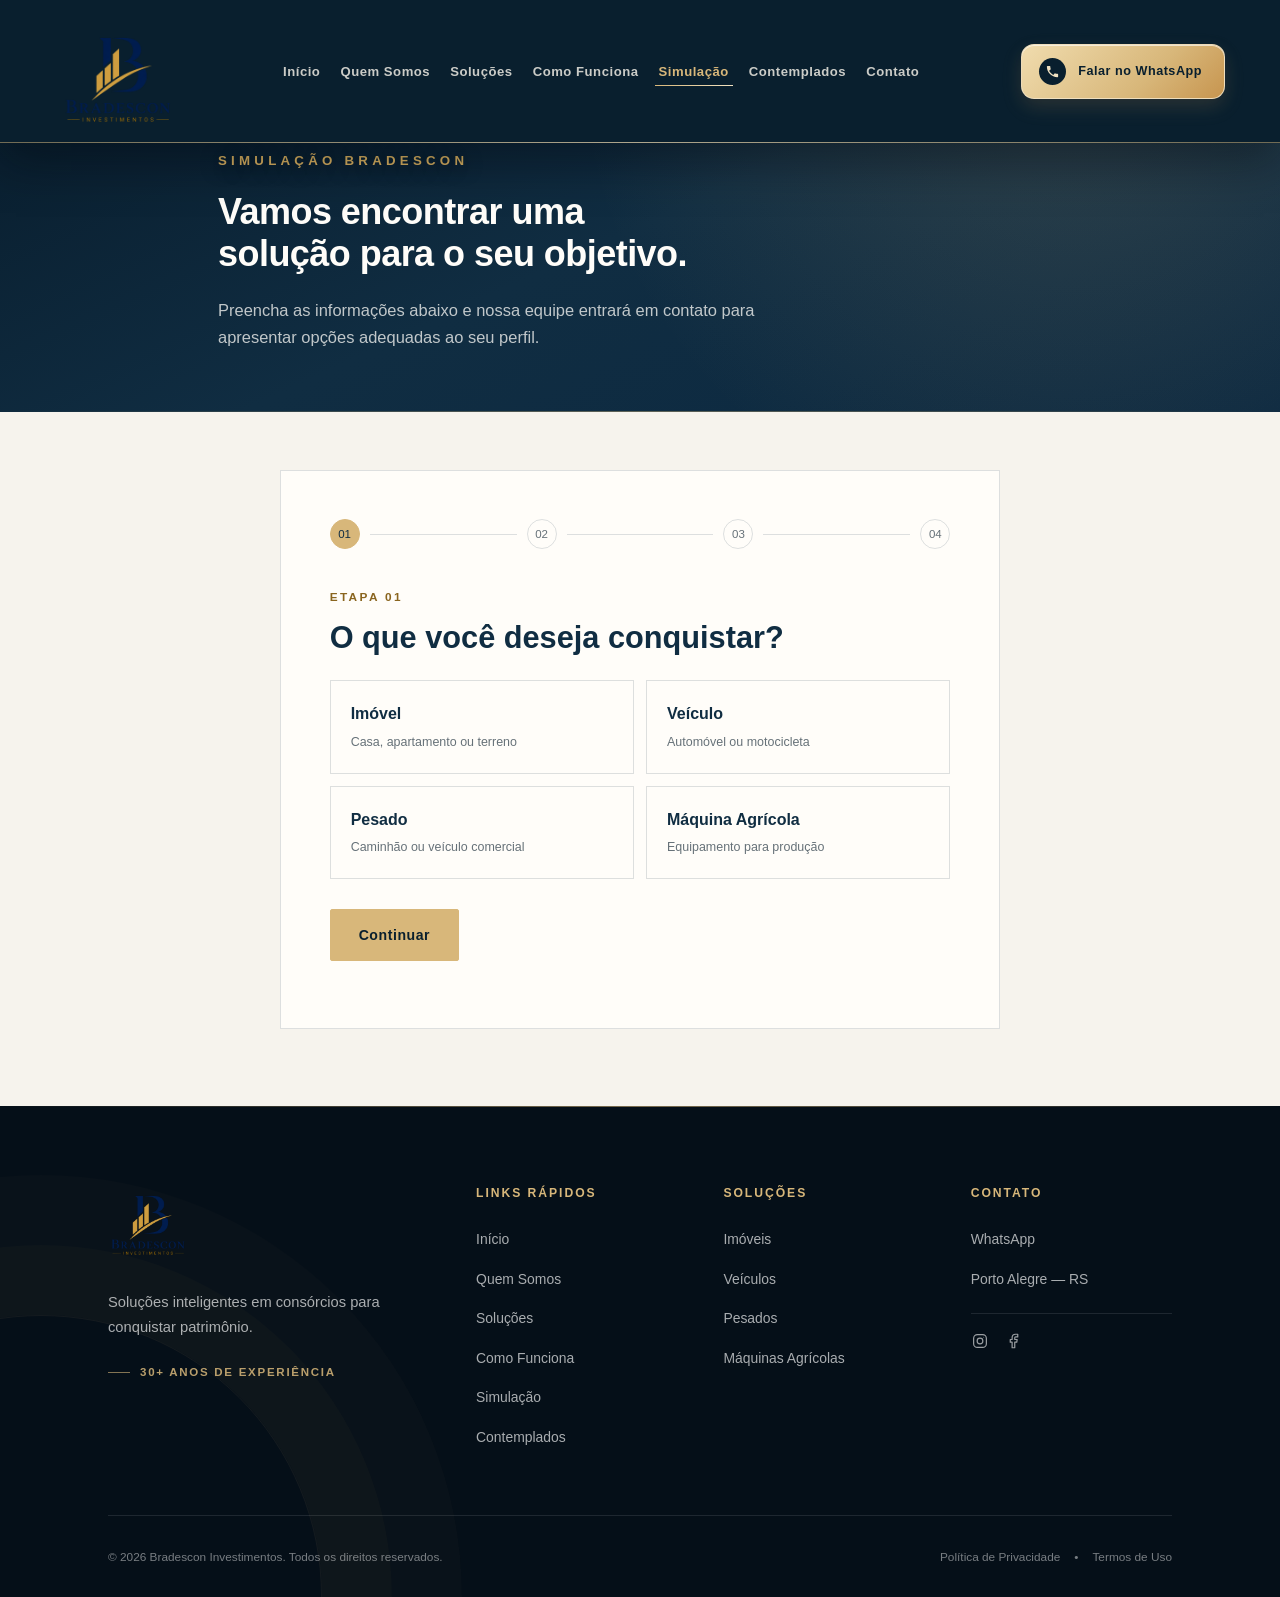
<file: simulacao/index.html>
<!DOCTYPE html>
<html lang="pt-BR">
<head>
<meta charset="UTF-8">
<meta name="viewport" content="width=device-width, initial-scale=1.0">
<meta name="description" content="Solicite uma simulação personalizada com a Bradescon Investimentos.">
<meta name="theme-color" content="#102d42">
<meta property="og:title" content="Simulação | Bradescon Investimentos">
<meta property="og:description" content="Vamos encontrar uma solução para o seu objetivo.">
<meta property="og:type" content="website">
<meta property="og:url" content="https://bradesconinvestimentos.com.br/simulacao/">
<meta property="og:image" content="https://bradesconinvestimentos.com.br/images/og-image.png">
<meta property="og:image:width" content="1731">
<meta property="og:image:height" content="909">
<meta name="twitter:card" content="summary_large_image">
<meta name="twitter:title" content="Simulação | Bradescon Investimentos">
<meta name="twitter:description" content="Vamos encontrar uma solução para o seu objetivo.">
<meta name="twitter:image" content="https://bradesconinvestimentos.com.br/images/og-image.png">
<link rel="canonical" href="https://bradesconinvestimentos.com.br/simulacao/">
<title>Simulação | Bradescon Investimentos</title>
<link rel="icon" href="/images/sigla-bradescon-512.png" type="image/png">
<link rel="manifest" href="/manifest.webmanifest">
<link rel="stylesheet" href="/style.css">
</head>
<body class="inner-page">
<header class="header" id="header">
<div class="container header-content">
<a class="logo" href="/" aria-label="Bradescon Investimentos — início">
<picture>
<source media="(max-width: 480px)" srcset="/images/sigla-bradescon-512.png">
<img src="/images/logo-bradescon-sem-brilho-512.png" width="512" height="512" alt="Bradescon Investimentos">
</picture>
</a>
<nav class="nav-desktop" aria-label="Navegação principal">
<ul class="nav-list">
<li>
<a href="/">Início</a>
</li>
<li>
<a href="/quem-somos/">Quem Somos</a>
</li>
<li>
<a href="/servicos/">Soluções</a>
</li>
<li>
<a href="/#como-funciona">Como Funciona</a>
</li>
<li>
<a href="/simulacao/" aria-current="page">Simulação</a>
</li>
<li>
<a href="/#conquistas">Contemplados</a>
</li>
<li>
<a href="/#contato">Contato</a>
</li>
</ul>
</nav>
<div class="header-actions">
<a href="https://wa.me/555180886484" class="btn btn-whatsapp" target="_blank" rel="noopener noreferrer">
<span class="whatsapp-mark" aria-hidden="true">
<svg viewBox="0 0 24 24">
<path d="M6.6 10.8c1.4 2.8 3.8 5.1 6.6 6.6l2.2-2.2c.3-.3.7-.4 1-.2 1.1.4 2.3.6 3.6.6.6 0 1 .4 1 1V20c0 .6-.4 1-1 1-9.4 0-17-7.6-17-17 0-.6.4-1 1-1h3.5c.6 0 1 .4 1 1 0 1.3.2 2.5.6 3.6.1.3 0 .7-.2 1l-2.3 2.2Z"/>
</svg>
</span> Falar no WhatsApp</a>
</div>
<button class="menu-toggle" id="menuToggle" aria-label="Abrir menu" aria-expanded="false" aria-controls="navMobile">
<span>
</span>
<span>
</span>
<span>
</span>
</button>
</div>
<nav class="nav-mobile" id="navMobile" aria-label="Navegação mobile">
<ul class="nav-list-mobile">
<li>
<a href="/">Início</a>
</li>
<li>
<a href="/quem-somos/">Quem Somos</a>
</li>
<li>
<a href="/servicos/">Soluções</a>
</li>
<li>
<a href="/#como-funciona">Como Funciona</a>
</li>
<li>
<a href="/simulacao/" aria-current="page">Simulação</a>
</li>
<li>
<a href="/#conquistas">Contemplados</a>
</li>
<li>
<a href="/#contato">Contato</a>
</li>
<li>
<a href="https://wa.me/555180886484" class="btn btn-whatsapp-mobile" target="_blank" rel="noopener noreferrer">Falar no WhatsApp</a>
</li>
</ul>
</nav>
</header>
<main>
<section class="inner-hero simulation-hero">
<div class="container">
<p class="hero-eyebrow">SIMULAÇÃO BRADESCON</p>
<h1>Vamos encontrar uma solução para o seu objetivo.</h1>
<p>Preencha as informações abaixo e nossa equipe entrará em contato para apresentar opções adequadas ao seu perfil.</p>
</div>
</section>
<section class="simulation-area">
<div class="container">
<form class="simulation-form" id="simulationForm">
<div class="form-progress" aria-label="Progresso da simulação">
<span class="progress-step active" aria-current="step">01</span>
<span>
</span>
<span class="progress-step">02</span>
<span>
</span>
<span class="progress-step">03</span>
<span>
</span>
<span class="progress-step">04</span>
</div>
<fieldset class="form-step active" aria-labelledby="simulation-step-1-title">
<p class="overline">Etapa 01</p>
<h2 id="simulation-step-1-title">O que você deseja conquistar?</h2>
<div class="choice-grid">
<label class="choice">
<input type="radio" name="categoria" value="imoveis" required>
<span>Imóvel<small>Casa, apartamento ou terreno</small>
</span>
</label>
<label class="choice">
<input type="radio" name="categoria" value="veiculos">
<span>Veículo<small>Automóvel ou motocicleta</small>
</span>
</label>
<label class="choice">
<input type="radio" name="categoria" value="pesados">
<span>Pesado<small>Caminhão ou veículo comercial</small>
</span>
</label>
<label class="choice">
<input type="radio" name="categoria" value="agro">
<span>Máquina Agrícola<small>Equipamento para produção</small>
</span>
</label>
</div>
<button type="button" class="btn btn-primary next-step">Continuar</button>
</fieldset>
<fieldset class="form-step" aria-labelledby="simulation-step-2-title">
<p class="overline">Etapa 02</p>
<h2 id="simulation-step-2-title">Qual valor de crédito você busca?</h2>
<label class="field-label" for="credito">Valor aproximado do crédito</label>
<input class="text-input" id="credito" name="credito" type="text" inputmode="decimal" placeholder="Ex.: R$ 250.000" required>
<div class="form-actions">
<button type="button" class="btn btn-secondary previous-step">Voltar</button>
<button type="button" class="btn btn-primary next-step">Continuar</button>
</div>
</fieldset>
<fieldset class="form-step" aria-labelledby="simulation-step-3-title">
<p class="overline">Etapa 03</p>
<h2 id="simulation-step-3-title">Como podemos falar com você?</h2>
<label class="field-label" for="nome">Nome</label>
<input class="text-input" id="nome" name="nome" autocomplete="name" required>
<label class="field-label" for="whatsapp">WhatsApp</label>
<input class="text-input" id="whatsapp" name="whatsapp" type="tel" autocomplete="tel" required>
<label class="field-label" for="email">E-mail</label>
<input class="text-input" id="email" name="email" type="email" autocomplete="email" required>
<label class="field-label" for="cidade">Cidade / Estado <small>(opcional)</small>
</label>
<input class="text-input" id="cidade" name="cidade" autocomplete="address-level2">
<div class="form-actions">
<button type="button" class="btn btn-secondary previous-step">Voltar</button>
<button type="button" class="btn btn-primary next-step">Revisar dados</button>
</div>
</fieldset>
<fieldset class="form-step" aria-labelledby="simulation-step-4-title">
<p class="overline">Etapa 04</p>
<h2 id="simulation-step-4-title">Confira suas informações.</h2>
<div class="review-box" id="reviewBox" aria-live="polite">
</div>
<p class="form-note">Ao solicitar, você será direcionado ao WhatsApp para concluir o contato com nossa equipe.</p>
<div class="form-actions">
<button type="button" class="btn btn-secondary previous-step">Voltar</button>
<button type="submit" class="btn btn-primary">Solicitar Simulação</button>
</div>
</fieldset>
<p class="form-status" id="formStatus" role="status">
</p>
</form>
</div>
</section>
</main>
<footer class="footer">
<div class="container">
<div class="footer-content">
<div class="footer-section footer-brand">
<img src="/images/logo-bradescon-sem-brilho-512.png" width="512" height="512" alt="Bradescon Investimentos" class="footer-brand-logo" loading="lazy">
<p class="footer-brand-text">Soluções inteligentes em consórcios para conquistar patrimônio.</p>
<p class="footer-brand-since">30+ anos de experiência</p>
</div>
<div class="footer-section">
<h2 class="footer-heading">Links Rápidos</h2>
<ul>
<li>
<a href="/">Início</a>
</li>
<li>
<a href="/quem-somos/">Quem Somos</a>
</li>
<li>
<a href="/servicos/">Soluções</a>
</li>
<li>
<a href="/#como-funciona">Como Funciona</a>
</li>
<li>
<a href="/simulacao/">Simulação</a>
</li>
<li>
<a href="/#conquistas">Contemplados</a>
</li>
</ul>
</div>
<div class="footer-section">
<h2 class="footer-heading">Soluções</h2>
<ul>
<li>
<a href="/servicos/#imoveis">Imóveis</a>
</li>
<li>
<a href="/servicos/#veiculos">Veículos</a>
</li>
<li>
<a href="/servicos/#pesados">Pesados</a>
</li>
<li>
<a href="/servicos/#agro">Máquinas Agrícolas</a>
</li>
</ul>
</div>
<div class="footer-section footer-contact">
<h2 class="footer-heading">Contato</h2>
<ul>
<li>
<a href="https://wa.me/555180886484" target="_blank" rel="noopener noreferrer">WhatsApp</a>
</li>
<li>
<a href="/#contato">Porto Alegre — RS</a>
</li>
</ul>
<div class="footer-social">
<a href="https://www.instagram.com/bradescon_investimentos/" target="_blank" rel="noopener noreferrer" aria-label="Instagram da Bradescon Investimentos, @bradescon_investimentos">
<svg viewBox="0 0 24 24" fill="none" stroke="currentColor" stroke-width="1.6" stroke-linecap="round" stroke-linejoin="round" aria-hidden="true">
<rect x="3.5" y="3.5" width="17" height="17" rx="5">
</rect>
<circle cx="12" cy="12" r="3.8">
</circle>
<circle cx="17" cy="7" r=".6" fill="currentColor" stroke="none">
</circle>
</svg>
</a>
<a href="https://www.facebook.com/profile.php?id=61593982286635" target="_blank" rel="noopener noreferrer" aria-label="Facebook da Bradescon Investimentos">
<svg viewBox="0 0 24 24" fill="none" stroke="currentColor" stroke-width="1.6" stroke-linecap="round" stroke-linejoin="round" aria-hidden="true">
<path d="M17 3h-3a4.5 4.5 0 0 0-4.5 4.5V10H7v3.5h2.5V21H13v-7.5h2.7l.5-3.5H13V7.8c0-.7.6-1.3 1.3-1.3H17z">
</path>
</svg>
</a>
</div>
</div>
</div>
<div class="footer-bottom">
<div class="footer-copyright">© 2026 Bradescon Investimentos. Todos os direitos reservados.</div>
<div class="footer-legal">
<a href="/privacidade/">Política de Privacidade</a>
<span aria-hidden="true">•</span>
<a href="/termos/">Termos de Uso</a>
</div>
</div>
</div>
</footer>
<script src="/script.js">
</script>
</body>
</html>
</file>
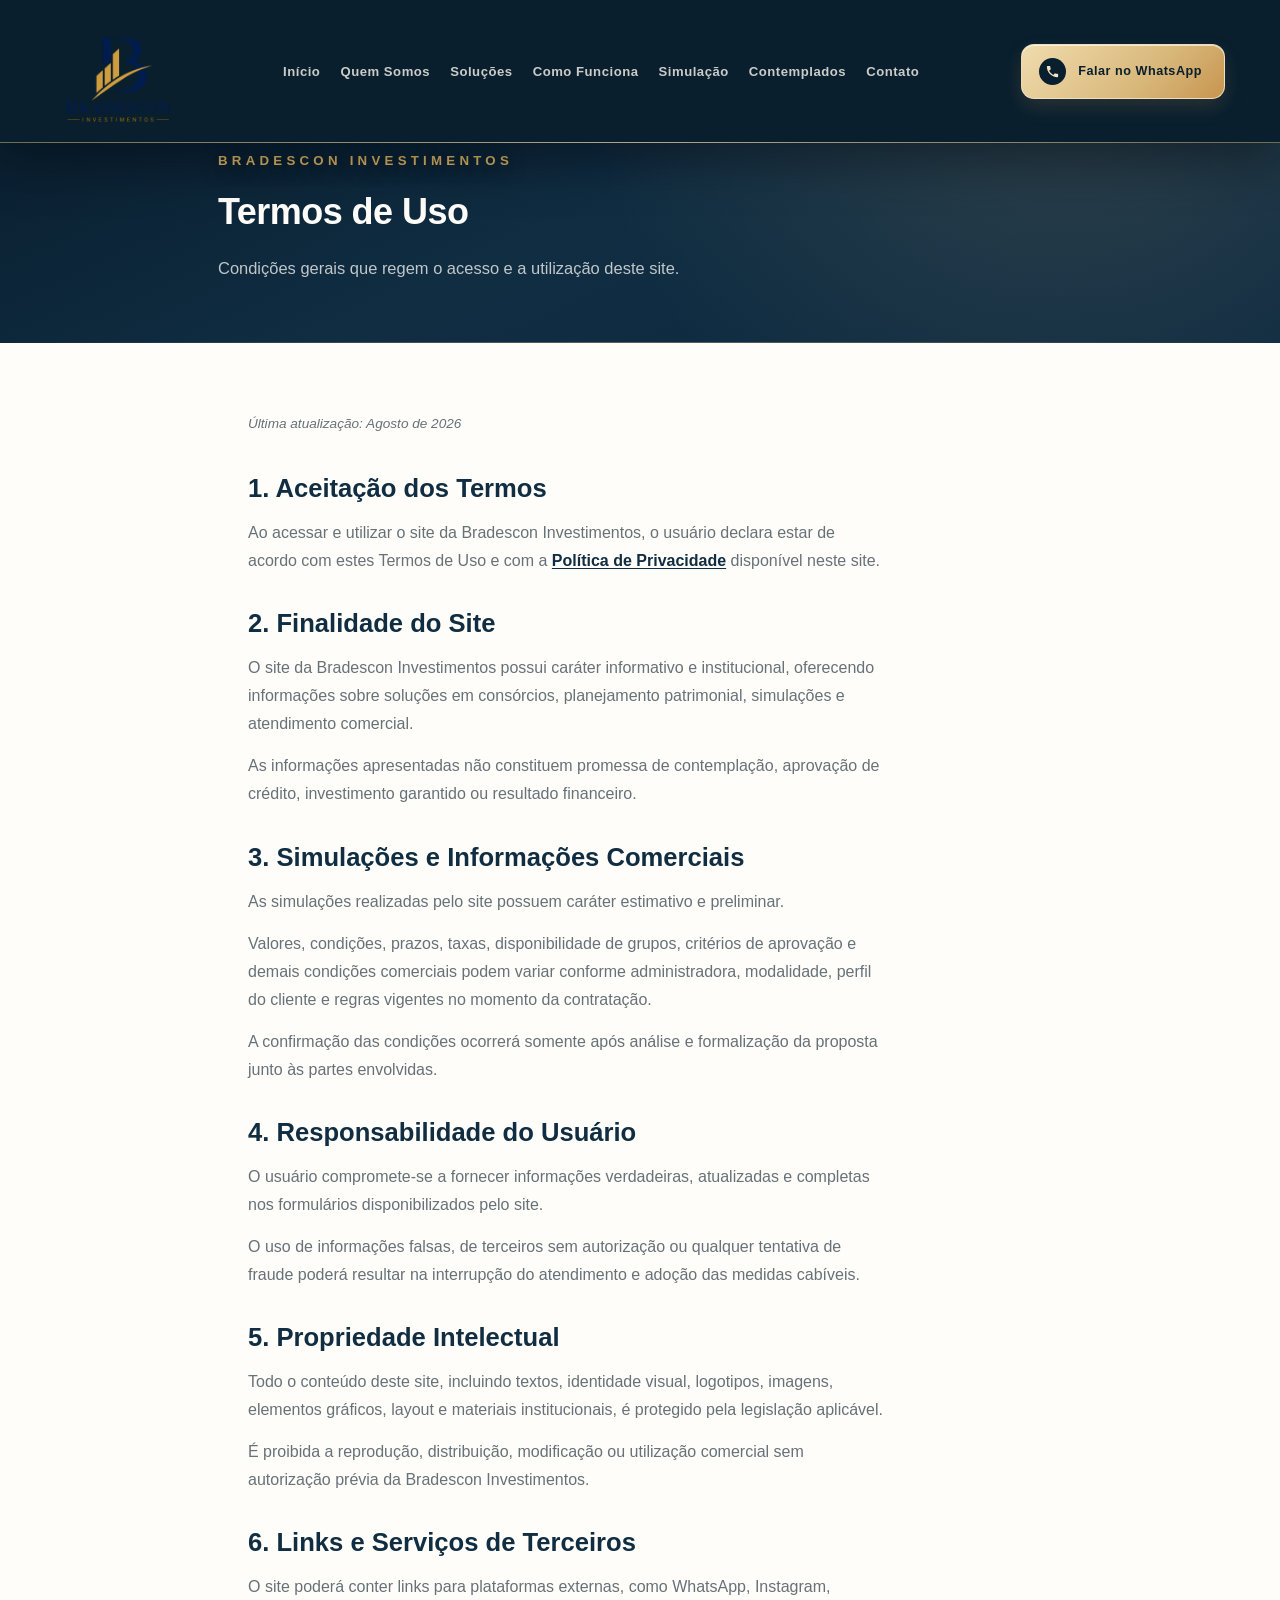
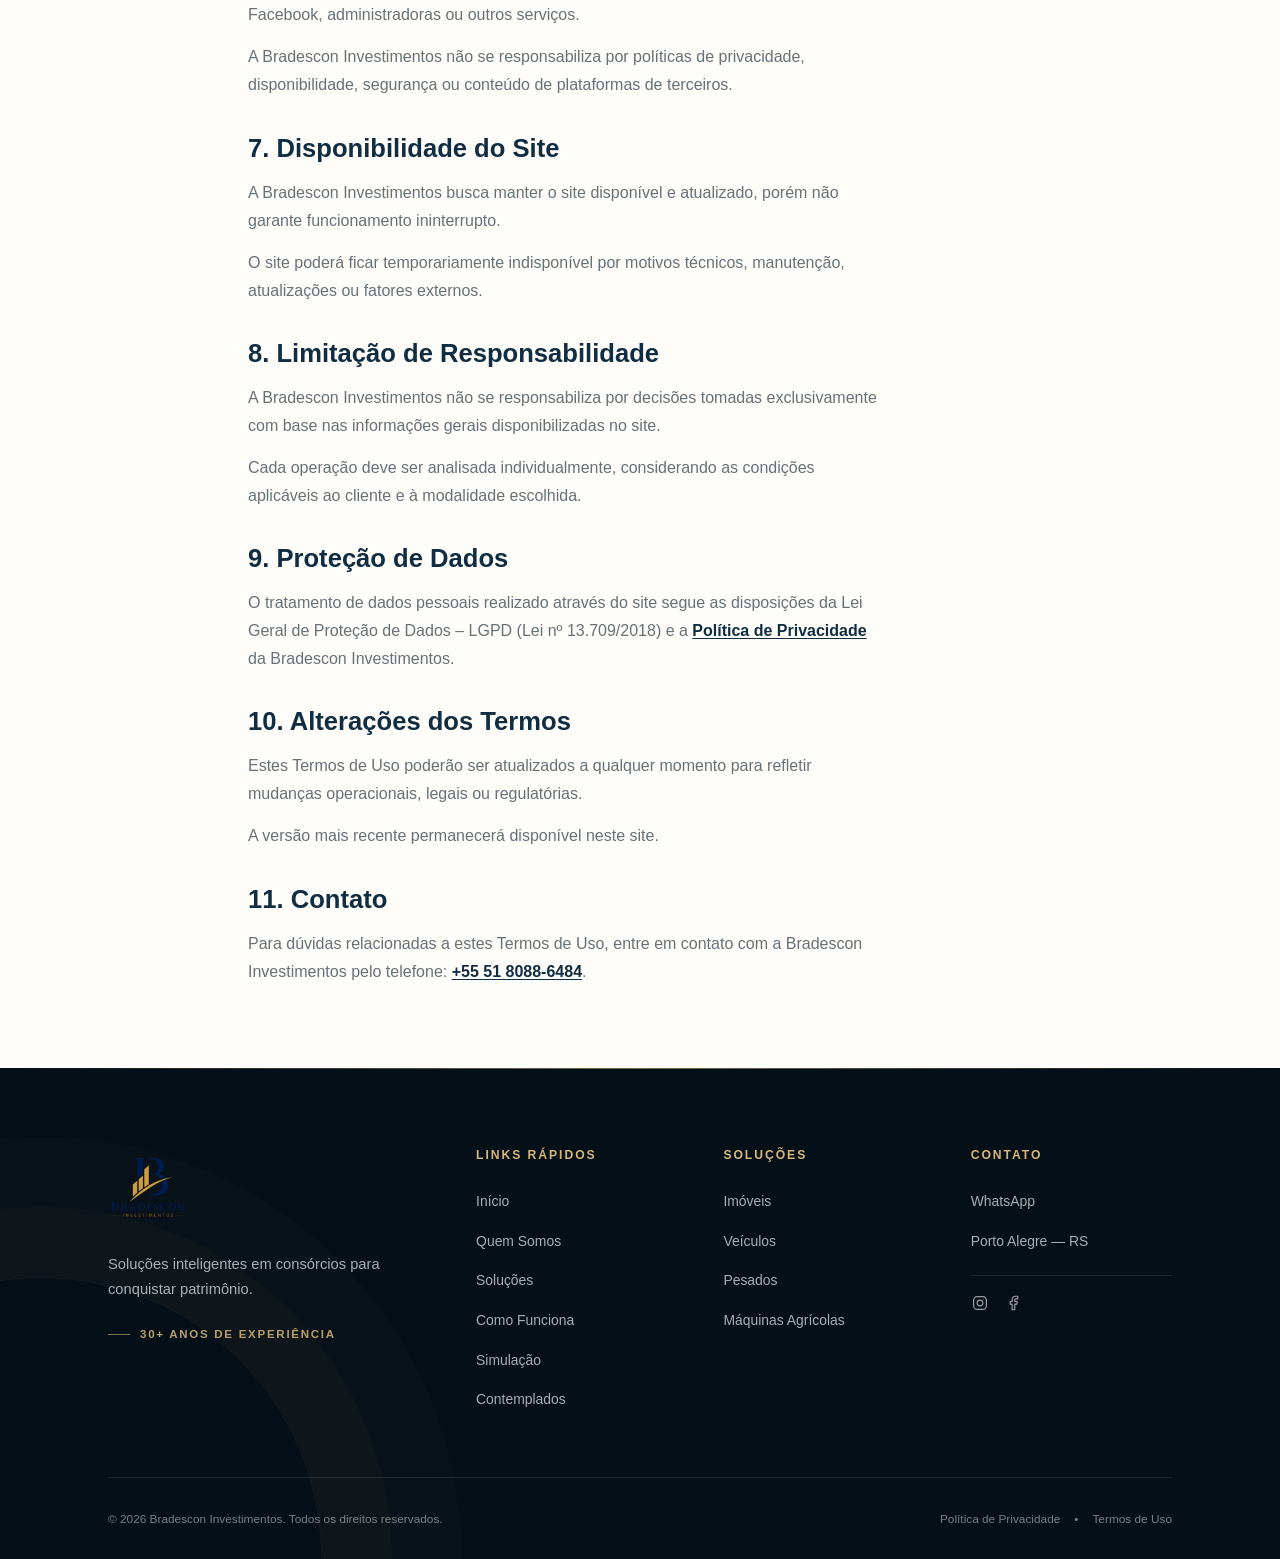
<file: termos/index.html>
<!DOCTYPE html>
<html lang="pt-BR">
<head>
<meta charset="UTF-8">
<meta name="viewport" content="width=device-width, initial-scale=1.0">
<meta name="description" content="Termos de Uso do site da Bradescon Investimentos.">
<meta name="theme-color" content="#102d42">
<meta property="og:title" content="Termos de Uso | Bradescon Investimentos">
<meta property="og:description" content="Condições gerais de uso do site da Bradescon Investimentos.">
<meta property="og:type" content="website">
<meta property="og:url" content="https://bradesconinvestimentos.com.br/termos/">
<meta property="og:image" content="https://bradesconinvestimentos.com.br/images/og-image.png">
<meta property="og:image:width" content="1731">
<meta property="og:image:height" content="909">
<meta name="twitter:card" content="summary_large_image">
<meta name="twitter:title" content="Termos de Uso | Bradescon Investimentos">
<meta name="twitter:description" content="Condições gerais de uso do site da Bradescon Investimentos.">
<meta name="twitter:image" content="https://bradesconinvestimentos.com.br/images/og-image.png">
<link rel="canonical" href="https://bradesconinvestimentos.com.br/termos/">
<title>Termos de Uso | Bradescon Investimentos</title>
<link rel="icon" href="/images/sigla-bradescon-512.png" type="image/png">
<link rel="manifest" href="/manifest.webmanifest">
<link rel="stylesheet" href="/style.css">
</head>
<body class="inner-page">
<header class="header" id="header">
<div class="container header-content">
<a class="logo" href="/" aria-label="Bradescon Investimentos — início">
<picture>
<source media="(max-width: 480px)" srcset="/images/sigla-bradescon-512.png">
<img src="/images/logo-bradescon-sem-brilho-512.png" width="512" height="512" alt="Bradescon Investimentos">
</picture>
</a>
<nav class="nav-desktop" aria-label="Navegação principal">
<ul class="nav-list">
<li>
<a href="/">Início</a>
</li>
<li>
<a href="/quem-somos/">Quem Somos</a>
</li>
<li>
<a href="/servicos/">Soluções</a>
</li>
<li>
<a href="/#como-funciona">Como Funciona</a>
</li>
<li>
<a href="/simulacao/">Simulação</a>
</li>
<li>
<a href="/#conquistas">Contemplados</a>
</li>
<li>
<a href="/#contato">Contato</a>
</li>
</ul>
</nav>
<div class="header-actions">
<a href="https://wa.me/555180886484" class="btn btn-whatsapp" target="_blank" rel="noopener noreferrer">
<span class="whatsapp-mark" aria-hidden="true">
<svg viewBox="0 0 24 24">
<path d="M6.6 10.8c1.4 2.8 3.8 5.1 6.6 6.6l2.2-2.2c.3-.3.7-.4 1-.2 1.1.4 2.3.6 3.6.6.6 0 1 .4 1 1V20c0 .6-.4 1-1 1-9.4 0-17-7.6-17-17 0-.6.4-1 1-1h3.5c.6 0 1 .4 1 1 0 1.3.2 2.5.6 3.6.1.3 0 .7-.2 1l-2.3 2.2Z"/>
</svg>
</span> Falar no WhatsApp</a>
</div>
<button class="menu-toggle" id="menuToggle" aria-label="Abrir menu" aria-expanded="false" aria-controls="navMobile">
<span>
</span>
<span>
</span>
<span>
</span>
</button>
</div>
<nav class="nav-mobile" id="navMobile" aria-label="Navegação mobile">
<ul class="nav-list-mobile">
<li>
<a href="/">Início</a>
</li>
<li>
<a href="/quem-somos/">Quem Somos</a>
</li>
<li>
<a href="/servicos/">Soluções</a>
</li>
<li>
<a href="/#como-funciona">Como Funciona</a>
</li>
<li>
<a href="/simulacao/">Simulação</a>
</li>
<li>
<a href="/#conquistas">Contemplados</a>
</li>
<li>
<a href="/#contato">Contato</a>
</li>
<li>
<a href="https://wa.me/555180886484" class="btn btn-whatsapp-mobile" target="_blank" rel="noopener noreferrer">Falar no WhatsApp</a>
</li>
</ul>
</nav>
</header>
<main>
<section class="inner-hero">
<div class="container">
<p class="hero-eyebrow">BRADESCON INVESTIMENTOS</p>
<h1>Termos de Uso</h1>
<p>Condições gerais que regem o acesso e a utilização deste site.</p>
</div>
</section>
<section class="legal-page">
<div class="container">
<p class="legal-updated">Última atualização: Agosto de 2026</p>

<div class="legal-block">
<h2>1. Aceitação dos Termos</h2>
<p>Ao acessar e utilizar o site da Bradescon Investimentos, o usuário declara estar de acordo com estes Termos de Uso e com a <a href="/privacidade/">Política de Privacidade</a> disponível neste site.</p>
</div>

<div class="legal-block">
<h2>2. Finalidade do Site</h2>
<p>O site da Bradescon Investimentos possui caráter informativo e institucional, oferecendo informações sobre soluções em consórcios, planejamento patrimonial, simulações e atendimento comercial.</p>
<p>As informações apresentadas não constituem promessa de contemplação, aprovação de crédito, investimento garantido ou resultado financeiro.</p>
</div>

<div class="legal-block">
<h2>3. Simulações e Informações Comerciais</h2>
<p>As simulações realizadas pelo site possuem caráter estimativo e preliminar.</p>
<p>Valores, condições, prazos, taxas, disponibilidade de grupos, critérios de aprovação e demais condições comerciais podem variar conforme administradora, modalidade, perfil do cliente e regras vigentes no momento da contratação.</p>
<p>A confirmação das condições ocorrerá somente após análise e formalização da proposta junto às partes envolvidas.</p>
</div>

<div class="legal-block">
<h2>4. Responsabilidade do Usuário</h2>
<p>O usuário compromete-se a fornecer informações verdadeiras, atualizadas e completas nos formulários disponibilizados pelo site.</p>
<p>O uso de informações falsas, de terceiros sem autorização ou qualquer tentativa de fraude poderá resultar na interrupção do atendimento e adoção das medidas cabíveis.</p>
</div>

<div class="legal-block">
<h2>5. Propriedade Intelectual</h2>
<p>Todo o conteúdo deste site, incluindo textos, identidade visual, logotipos, imagens, elementos gráficos, layout e materiais institucionais, é protegido pela legislação aplicável.</p>
<p>É proibida a reprodução, distribuição, modificação ou utilização comercial sem autorização prévia da Bradescon Investimentos.</p>
</div>

<div class="legal-block">
<h2>6. Links e Serviços de Terceiros</h2>
<p>O site poderá conter links para plataformas externas, como WhatsApp, Instagram, Facebook, administradoras ou outros serviços.</p>
<p>A Bradescon Investimentos não se responsabiliza por políticas de privacidade, disponibilidade, segurança ou conteúdo de plataformas de terceiros.</p>
</div>

<div class="legal-block">
<h2>7. Disponibilidade do Site</h2>
<p>A Bradescon Investimentos busca manter o site disponível e atualizado, porém não garante funcionamento ininterrupto.</p>
<p>O site poderá ficar temporariamente indisponível por motivos técnicos, manutenção, atualizações ou fatores externos.</p>
</div>

<div class="legal-block">
<h2>8. Limitação de Responsabilidade</h2>
<p>A Bradescon Investimentos não se responsabiliza por decisões tomadas exclusivamente com base nas informações gerais disponibilizadas no site.</p>
<p>Cada operação deve ser analisada individualmente, considerando as condições aplicáveis ao cliente e à modalidade escolhida.</p>
</div>

<div class="legal-block">
<h2>9. Proteção de Dados</h2>
<p>O tratamento de dados pessoais realizado através do site segue as disposições da Lei Geral de Proteção de Dados – LGPD (Lei nº 13.709/2018) e a <a href="/privacidade/">Política de Privacidade</a> da Bradescon Investimentos.</p>
</div>

<div class="legal-block">
<h2>10. Alterações dos Termos</h2>
<p>Estes Termos de Uso poderão ser atualizados a qualquer momento para refletir mudanças operacionais, legais ou regulatórias.</p>
<p>A versão mais recente permanecerá disponível neste site.</p>
</div>

<div class="legal-block">
<h2>11. Contato</h2>
<p>Para dúvidas relacionadas a estes Termos de Uso, entre em contato com a Bradescon Investimentos pelo telefone: <a href="tel:+555180886484">+55 51 8088-6484</a>.</p>
</div>
</div>
</section>
</main>
<footer class="footer">
<div class="container">
<div class="footer-content">
<div class="footer-section footer-brand">
<img src="/images/logo-bradescon-sem-brilho-512.png" width="512" height="512" alt="Bradescon Investimentos" class="footer-brand-logo" loading="lazy">
<p class="footer-brand-text">Soluções inteligentes em consórcios para conquistar patrimônio.</p>
<p class="footer-brand-since">30+ anos de experiência</p>
</div>
<div class="footer-section">
<h2 class="footer-heading">Links Rápidos</h2>
<ul>
<li>
<a href="/">Início</a>
</li>
<li>
<a href="/quem-somos/">Quem Somos</a>
</li>
<li>
<a href="/servicos/">Soluções</a>
</li>
<li>
<a href="/#como-funciona">Como Funciona</a>
</li>
<li>
<a href="/simulacao/">Simulação</a>
</li>
<li>
<a href="/#conquistas">Contemplados</a>
</li>
</ul>
</div>
<div class="footer-section">
<h2 class="footer-heading">Soluções</h2>
<ul>
<li>
<a href="/servicos/#imoveis">Imóveis</a>
</li>
<li>
<a href="/servicos/#veiculos">Veículos</a>
</li>
<li>
<a href="/servicos/#pesados">Pesados</a>
</li>
<li>
<a href="/servicos/#agro">Máquinas Agrícolas</a>
</li>
</ul>
</div>
<div class="footer-section footer-contact">
<h2 class="footer-heading">Contato</h2>
<ul>
<li>
<a href="https://wa.me/555180886484" target="_blank" rel="noopener noreferrer">WhatsApp</a>
</li>
<li>
<a href="/#contato">Porto Alegre — RS</a>
</li>
</ul>
<div class="footer-social">
<a href="https://www.instagram.com/bradescon_investimentos/" target="_blank" rel="noopener noreferrer" aria-label="Instagram da Bradescon Investimentos, @bradescon_investimentos">
<svg viewBox="0 0 24 24" fill="none" stroke="currentColor" stroke-width="1.6" stroke-linecap="round" stroke-linejoin="round" aria-hidden="true">
<rect x="3.5" y="3.5" width="17" height="17" rx="5">
</rect>
<circle cx="12" cy="12" r="3.8">
</circle>
<circle cx="17" cy="7" r=".6" fill="currentColor" stroke="none">
</circle>
</svg>
</a>
<a href="https://www.facebook.com/profile.php?id=61593982286635" target="_blank" rel="noopener noreferrer" aria-label="Facebook da Bradescon Investimentos">
<svg viewBox="0 0 24 24" fill="none" stroke="currentColor" stroke-width="1.6" stroke-linecap="round" stroke-linejoin="round" aria-hidden="true">
<path d="M17 3h-3a4.5 4.5 0 0 0-4.5 4.5V10H7v3.5h2.5V21H13v-7.5h2.7l.5-3.5H13V7.8c0-.7.6-1.3 1.3-1.3H17z">
</path>
</svg>
</a>
</div>
</div>
</div>
<div class="footer-bottom">
<div class="footer-copyright">© 2026 Bradescon Investimentos. Todos os direitos reservados.</div>
<div class="footer-legal">
<a href="/privacidade/">Política de Privacidade</a>
<span aria-hidden="true">•</span>
<a href="/termos/">Termos de Uso</a>
</div>
</div>
</div>
</footer>
<script src="/script.js">
</script>
</body>
</html>
</file>
<file: style.css>
:root {
    --navy: #102d42;
    --navy-deep: #091f2e;
    --navy-abyss: #050f18;
    --champagne: #d8b77a;
    --champagne-light: #f1e2c2;
    --champagne-dark: #8a651f;
    --paper: #f6f3ed;
    --white: #fffdf9;
    --ink: #20313b;
    --muted: #667178;
    --line: rgba(16, 45, 66, 0.14);
    --font-main: 'Trebuchet MS', 'Segoe UI', Arial, sans-serif;
    --scroll-offset-desktop: 232px;
    --scroll-offset-tablet: 150px;
    --scroll-offset-mobile: 128px;
}

* { margin: 0; padding: 0; box-sizing: border-box; }
html { scroll-behavior: smooth; }
body { font-family: var(--font-main); color: var(--ink); background: var(--paper); line-height: 1.6; overflow-x: hidden; }
a { color: inherit; text-decoration: none; transition: color .25s ease; }
.container { max-width: 1220px; margin: 0 auto; padding: 0 28px; }
.highlight-gold { color: var(--champagne); }

.btn { display: inline-flex; align-items: center; justify-content: center; min-height: 52px; padding: 13px 28px; border: 1px solid transparent; border-radius: 2px; font-size: .88rem; font-weight: 700; letter-spacing: .04em; cursor: pointer; transition: transform .25s ease, background-color .25s ease, color .25s ease, border-color .25s ease; }
.btn:hover { transform: translateY(-2px); }
.btn-primary { background: var(--champagne); border-color: var(--champagne); color: var(--navy-deep); }
.btn-primary:hover { background: var(--champagne-light); border-color: var(--champagne-light); box-shadow: 0 8px 22px rgba(216,183,122,.25); }
.btn-secondary { background: transparent; border-color: currentColor; color: var(--navy); }
.btn-secondary:hover { background: var(--navy); color: var(--white); }

.header { position: fixed; inset: 0 0 auto; z-index: 1000; padding: 15px 0; color: var(--white); background: linear-gradient(100deg, #020a11 0%, #061926 47%, #020b12 100%); border-bottom: 1px solid rgba(216,183,122,.42); box-shadow: 0 18px 46px rgba(1,7,12,.42); opacity: 0; transform: translateY(-10px); animation: headerRise .5s ease forwards; transition: background-color .35s ease, padding .35s ease, box-shadow .35s ease, top .4s ease; }
.header.hide { top: -160px; }
.header::before { content: none; }
.header::after { content: ''; position: absolute; inset: auto 0 -1px; height: 1px; background: linear-gradient(90deg, rgba(216,183,122,.14), rgba(241,226,194,.54) 50%, rgba(216,183,122,.14)); pointer-events: none; }
.header.scrolled { padding: 9px 0; background: rgba(3,12,19,.98); backdrop-filter: blur(12px); border-bottom-color: rgba(216,183,122,.52); box-shadow: 0 14px 34px rgba(0,0,0,.38); }
.header .container { max-width: none; padding-right: clamp(40px, 6vw, 120px); padding-left: clamp(40px, 6vw, 120px); }
.header-content { min-height: 176px; display: flex; align-items: center; gap: clamp(34px, 2.6vw, 52px); }
.logo { position: relative; isolation: isolate; flex: 0 0 186px; display: grid; place-items: center; width: 186px; height: 166px; padding: 9px; background: transparent; border: 0; box-shadow: none; transition: flex-basis .35s ease, height .35s ease, width .35s ease, padding .35s ease, transform .3s ease; }
.logo::before { content: ''; position: absolute; inset: -8px; z-index: -1; border-radius: 50%; background: radial-gradient(circle, rgba(2,8,14,.4), transparent 72%); pointer-events: none; opacity: 0; transition: opacity .35s ease; }
.logo::after { content: none; }
.logo picture, .logo img { display: block; width: 100%; height: 100%; }
.logo img { object-fit: contain; }
.logo:hover { transform: translateY(-2px); }
.header.scrolled .logo::before { opacity: 1; }
.header.scrolled .header-content { min-height: 112px; }
.header.scrolled .logo { flex-basis: 124px; width: 124px; height: 104px; padding: 6px; }
.nav-desktop { flex: 1; }
.nav-list { display: flex; align-items: center; justify-content: center; gap: clamp(32px, 2.5vw, 50px); list-style: none; }
.nav-list a { position: relative; padding: 16px 0; color: rgba(241,237,229,.84); font-size: .97rem; font-weight: 600; letter-spacing: .04em; white-space: nowrap; transition: color .3s ease, text-shadow .3s ease; }
.nav-list a::after { content: ''; position: absolute; left: -4px; right: -4px; bottom: 6px; height: 1px; background: linear-gradient(90deg, var(--champagne), var(--champagne-light)); transform: scaleX(0); transform-origin: left; transition: transform .4s cubic-bezier(.2,.7,.2,1); }
.nav-list a:hover, .nav-list a:focus-visible { color: var(--champagne-light); text-shadow: 0 0 12px rgba(216,183,122,.2); }
.nav-list a:hover::after, .nav-list a:focus-visible::after { transform: scaleX(1); }
.nav-list a[aria-current="page"] { color: var(--champagne); }
.nav-list a[aria-current="page"]::after { transform: scaleX(1); }
.header-actions { flex: 0 0 auto; display: flex; align-items: center; }
.header-actions::before { content: none; }
.btn-whatsapp { position: relative; overflow: hidden; min-width: 228px; min-height: 64px; padding: 15px 26px 15px 20px; gap: 14px; border: 1px solid rgba(241,226,194,.9); border-radius: 13px; background: linear-gradient(135deg, #f0dcae 0%, var(--champagne) 62%, #c7954f 100%); color: var(--navy-deep); font-size: .89rem; font-weight: 700; letter-spacing: .04em; box-shadow: 0 8px 20px rgba(216,183,122,.16), 0 6px 16px rgba(0,0,0,.16), inset 0 1px 0 rgba(255,255,255,.6); transition: transform .25s ease, box-shadow .25s ease, filter .25s ease; }
.btn-whatsapp::after { content: ''; position: absolute; top: 0; left: -55%; width: 32%; height: 100%; background: linear-gradient(115deg, transparent, rgba(255,255,255,.42), transparent); transform: skewX(-18deg); transition: left .65s ease; }
.btn-whatsapp:hover { filter: brightness(1.05); transform: translateY(-2px); box-shadow: 0 10px 24px rgba(216,183,122,.2), inset 0 1px 0 rgba(255,255,255,.66); }
.btn-whatsapp:hover::after { left: 130%; }
.whatsapp-mark { display: inline-grid; place-items: center; flex: 0 0 auto; width: 31px; height: 31px; border-radius: 50%; background: var(--navy-deep); color: var(--champagne-light); }
.whatsapp-mark svg { width: 15px; height: 15px; fill: currentColor; }
.menu-toggle { display: none; width: 46px; height: 46px; margin-left: auto; padding: 9px; border: 1px solid rgba(216,183,122,.42); border-radius: 2px; background: rgba(255,255,255,.018); cursor: pointer; transition: border-color .3s ease, background-color .3s ease; }
.menu-toggle:hover { border-color: rgba(216,183,122,.78); background: rgba(216,183,122,.055); }
.menu-toggle span { display: block; width: 24px; height: 1px; margin: 5px auto; background: var(--champagne-light); transition: transform .25s ease, opacity .25s ease; }
.menu-toggle.active span:first-child { transform: translateY(6px) rotate(45deg); }
.menu-toggle.active span:nth-child(2) { opacity: 0; }
.menu-toggle.active span:last-child { transform: translateY(-6px) rotate(-45deg); }
.nav-mobile { display: none; }

.hero { position: relative; min-height: 100svh; display: flex; align-items: center; overflow: hidden; background: var(--navy-abyss); isolation: isolate; }
.hero-background, .hero-overlay { position: absolute; inset: 0; }
.hero-background { z-index: 0; overflow: hidden; }
.hero-background img { width: 100%; height: 100%; object-fit: cover; object-position: 68% 46%; filter: saturate(1.14) contrast(1.1) brightness(1); transform: scale(1.004); }
.hero-overlay { z-index: 1; background: radial-gradient(circle at 73% 35%, rgba(225,174,91,.12), transparent 28%), linear-gradient(90deg, rgba(2,7,12,1) 0%, rgba(2,10,17,.97) 27%, rgba(4,17,27,.82) 42%, rgba(6,24,36,.48) 57%, rgba(4,13,20,.12) 73%, transparent 85%), linear-gradient(180deg, rgba(2,8,14,.34) 0%, transparent 38%, rgba(2,8,14,.7) 100%); }
.hero-overlay::before, .hero-overlay::after { content: none; }
.hero-deco { position: absolute; inset: 0; z-index: 1; width: 100%; height: 100%; overflow: visible; pointer-events: none; }
.hero-deco path { stroke-dasharray: 1800; animation: heroDecoDraw 1.1s cubic-bezier(.2,.7,.2,1) forwards; animation-delay: .35s; }
.hero-deco-aux { animation-delay: .52s; }
@keyframes heroDecoDraw { from { stroke-dashoffset: 1800; } to { stroke-dashoffset: 0; } }
.hero .container { max-width: none; padding-right: clamp(36px, 5.7vw, 108px); padding-left: clamp(36px, 5.7vw, 108px); }
.hero-content { position: relative; z-index: 2; width: 100%; padding-top: 214px; padding-bottom: 52px; color: var(--white); }
.hero-text { position: relative; z-index: 1; max-width: 790px; padding: 34px 0 38px; }
.hero-text::before { content: none; }
.hero-text::after { content: ''; position: absolute; z-index: -1; width: 940px; height: 760px; left: -270px; top: 50%; background: radial-gradient(ellipse, rgba(2,8,14,.84) 0%, rgba(3,12,19,.52) 42%, transparent 72%); transform: translateY(-50%); pointer-events: none; }
.hero-eyebrow { margin-bottom: 36px; color: #e1b763; font-size: .83rem; font-weight: 700; letter-spacing: .32em; text-shadow: 0 3px 18px rgba(0,0,0,.65); }
.hero-headline { max-width: 780px; margin-bottom: 36px; font-size: clamp(3.4rem, 4.5vw, 4.6rem); font-weight: 700; line-height: 1.13; letter-spacing: -.03em; text-shadow: 0 7px 38px rgba(0,0,0,.58); overflow-wrap: normal; word-break: keep-all; }
.hero-line { display: block; }
.hero-headline .highlight-gold { color: var(--champagne-light); background: linear-gradient(100deg, var(--champagne-light), var(--champagne) 72%, #c3924e); background-clip: text; -webkit-background-clip: text; -webkit-text-fill-color: transparent; text-shadow: 0 0 34px rgba(216,183,122,.2); }
.hero-subheadline { max-width: 525px; margin-bottom: 42px; color: rgba(230,227,219,.86); font-size: 1.15rem; font-weight: 400; line-height: 1.65; text-shadow: 0 3px 20px rgba(0,0,0,.5); }
.hero-ctas { display: flex; flex-wrap: wrap; gap: 20px; max-width: 100%; }
.final-ctas { display: flex; flex-wrap: wrap; gap: 16px; max-width: 100%; }
.hero-ctas .btn { min-width: 264px; max-width: 100%; min-height: 74px; padding: 18px 30px; gap: 22px; border-radius: 9px; font-size: .92rem; letter-spacing: .05em; box-sizing: border-box; }
.hero-ctas .btn-secondary { min-width: 306px; border-width: 1.5px; }
.hero-ctas .btn-primary { position: relative; overflow: hidden; background: linear-gradient(135deg, var(--champagne-light) 0%, var(--champagne) 62%, #bd8d4e 100%); border-color: rgba(241,226,194,.86); color: var(--navy-deep); box-shadow: 0 12px 30px rgba(216,183,122,.2), inset 0 1px 0 rgba(255,255,255,.55); transition: transform .3s ease, box-shadow .3s ease, filter .3s ease; }
.hero-ctas .btn-primary::after { content: ''; position: absolute; top: 0; left: -60%; width: 35%; height: 100%; background: linear-gradient(120deg, transparent, rgba(255,255,255,.6), transparent); transform: skewX(-18deg); transition: left .65s ease; }
.hero-ctas .btn-primary:hover { filter: brightness(1.06); box-shadow: 0 16px 38px rgba(216,183,122,.3), inset 0 1px 0 rgba(255,255,255,.72); }
.hero-ctas .btn-primary:hover::after { left: 130%; }
.hero-ctas .btn-secondary { position: relative; border-color: rgba(216,183,122,.72); color: rgba(240,237,230,.92); background: rgba(5,18,28,.72); backdrop-filter: blur(7px); box-shadow: inset 0 0 0 1px rgba(255,255,255,.025); transition: border-color .25s ease, background-color .25s ease, color .25s ease, transform .25s ease, box-shadow .25s ease; }
.hero-ctas .btn-secondary:hover { border-color: var(--champagne); color: var(--champagne-light); background: rgba(216,183,122,.14); box-shadow: 0 8px 20px rgba(216,183,122,.14); }
.hero-step { opacity: 1; transform: none; filter: none; animation: heroStep .5s cubic-bezier(.2,.7,.2,1) backwards; }
.hero-step-1 { animation-delay: 60ms; }
.hero-step-2 { animation-delay: 140ms; }
.hero-step-3 { animation-delay: 220ms; }
.hero-step-4 { animation-delay: 300ms; }
.hero-step-5 { animation-delay: 380ms; }
.hero-step-6 { animation-delay: 460ms; }
.hero-step-7 { animation-delay: 540ms; }

.credibility { position: relative; z-index: 3; padding: 64px 0 92px; border-top: 2px solid var(--champagne); background: linear-gradient(180deg, var(--navy-deep), var(--navy)); color: var(--white); overflow: hidden; }
.credibility::before { content: ''; position: absolute; inset: 0; background: radial-gradient(ellipse 45% 120% at 50% 0%, rgba(216,183,122,.12), transparent 70%); pointer-events: none; }
.credibility-grid { position: relative; display: grid; grid-template-columns: repeat(4, 1fr); max-width: 1120px; margin: 0 auto; }
.credibility-item { position: relative; padding: 8px 30px; text-align: center; opacity: 0; transform: translateY(18px); transition: opacity .7s ease, transform .7s ease, background-color .35s ease; border-radius: 3px; }
.credibility-item.in-view { opacity: 1; transform: translateY(0); }
.credibility-item:nth-child(2) { transition-delay: .12s; }
.credibility-item:nth-child(3) { transition-delay: .24s; }
.credibility-item:nth-child(4) { transition-delay: .36s; }
.credibility-item:not(:last-child)::after { content: ''; position: absolute; top: 6%; bottom: 6%; right: 0; width: 1px; background: linear-gradient(180deg, transparent, rgba(216,183,122,.55), transparent); }
.credibility-icon { display: inline-flex; align-items: center; justify-content: center; width: 42px; height: 42px; margin-bottom: 16px; color: var(--champagne); transition: filter .35s ease, transform .35s ease; }
.credibility-icon svg { width: 26px; height: 26px; }
.credibility-number { color: var(--champagne-light); font-size: clamp(2rem, 2.8vw, 2.7rem); font-weight: 700; line-height: 1.12; letter-spacing: -.01em; font-variant-numeric: tabular-nums; }
.credibility-number-static { font-size: clamp(1.35rem, 1.9vw, 1.8rem); }
.credibility-label { margin-top: 9px; color: rgba(255,255,255,.68); font-size: .78rem; font-weight: 700; letter-spacing: .16em; text-transform: uppercase; }
@media (hover: hover) {
    .credibility-item:hover { background-color: rgba(216,183,122,.05); }
    .credibility-item:hover .credibility-icon { filter: drop-shadow(0 0 10px rgba(216,183,122,.55)); transform: translateY(-2px); }
}

.partners { position: relative; padding: 118px 0 112px; background: var(--navy); color: var(--white); overflow: hidden; }
.partners-head { max-width: 640px; margin: 0 auto 54px; text-align: center; }
.partners-eyebrow { margin-bottom: 24px; color: var(--champagne); font-size: .78rem; font-weight: 700; letter-spacing: .3em; }
.partners-title { margin-bottom: 20px; color: var(--white); font-size: clamp(2.1rem, 3.3vw, 3rem); line-height: 1.16; letter-spacing: -.01em; }
.partners-intro { color: rgba(255,255,255,.72); font-size: 1rem; line-height: 1.75; }
.partners-intro strong { color: var(--champagne-light); font-weight: 700; }
.partners-animate { opacity: 0; transform: translateY(20px); transition: opacity .7s ease, transform .7s ease; }
.partners-animate.in-view { opacity: 1; transform: translateY(0); }
.partners-eyebrow.partners-animate { transition-delay: 0s; }
.partners-title.partners-animate { transition-delay: .08s; }
.partners-intro.partners-animate { transition-delay: .16s; }
.partners-carousel.partners-animate { transition-delay: .22s; }
.partners-dots.partners-animate { transition-delay: .26s; }
.partners-hint.partners-animate { transition-delay: .3s; }
.partners-trust.partners-animate { transition-delay: .34s; }

.partners-carousel { position: relative; display: flex; align-items: center; gap: 14px; margin-bottom: 22px; }
.partners-viewport { overflow: hidden; width: 100%; padding: 6px 2px 14px; cursor: grab; touch-action: pan-y; }
.partners-viewport.is-dragging { cursor: grabbing; }
.partners-track { display: flex; gap: 18px; width: max-content; will-change: transform; }
.partners-card { flex: 0 0 auto; width: 168px; height: 118px; display: flex; align-items: center; justify-content: center; padding: 20px; background: var(--white); border: 1px solid transparent; border-radius: 6px; box-shadow: 0 10px 24px rgba(5,15,24,.28); transition: transform .3s ease, box-shadow .3s ease, border-color .3s ease; }
.partners-card img { max-width: 100%; max-height: 100%; object-fit: contain; pointer-events: none; }
.partners-arrow { flex: 0 0 auto; display: inline-flex; align-items: center; justify-content: center; width: 44px; height: 44px; border: 1px solid rgba(216,183,122,.4); border-radius: 50%; background: rgba(255,255,255,.04); color: var(--champagne-light); cursor: pointer; transition: background-color .3s ease, border-color .3s ease, transform .25s ease; }
.partners-arrow svg { width: 18px; height: 18px; }
.partners-arrow:active { transform: scale(.94); }
.partners-arrow:focus-visible { outline: 2px solid var(--champagne); outline-offset: 3px; }
@media (hover: hover) {
    .partners-viewport:not(.is-dragging) .partners-card:hover { transform: translateY(-4px); border-color: rgba(216,183,122,.55); box-shadow: 0 16px 32px rgba(5,15,24,.36); }
    .partners-arrow:hover { background-color: rgba(216,183,122,.14); border-color: var(--champagne); }
}

.partners-dots { display: flex; align-items: center; justify-content: center; gap: 9px; margin-bottom: 26px; }
.partners-dot { width: 7px; height: 7px; border-radius: 50%; border: 0; padding: 0; background: rgba(255,255,255,.25); cursor: pointer; transition: background-color .3s ease, transform .3s ease; }
.partners-dot.active { background: var(--champagne); transform: scale(1.3); }
.partners-dot:focus-visible { outline: 2px solid var(--champagne); outline-offset: 3px; }
@media (hover: hover) {
    .partners-dot:hover { background: rgba(216,183,122,.6); }
}

.partners-hint { display: flex; align-items: center; justify-content: center; gap: 10px; margin-bottom: 50px; color: rgba(255,255,255,.5); font-size: .82rem; }
.partners-hint svg { width: 17px; height: 17px; color: var(--champagne); }

.partners-trust { display: grid; grid-template-columns: 1fr 1px 1fr; gap: 44px; padding: 34px 42px; border: 1px solid rgba(216,183,122,.28); border-radius: 4px; background: rgba(255,255,255,.03); }
.partners-trust-divider { width: 1px; background: linear-gradient(180deg, transparent, rgba(216,183,122,.4), transparent); }
.partners-trust-item { display: flex; align-items: flex-start; gap: 18px; }
.partners-trust-icon { flex: 0 0 auto; display: inline-flex; align-items: center; justify-content: center; width: 40px; height: 40px; margin-top: 1px; color: var(--champagne); }
.partners-trust-icon svg { width: 24px; height: 24px; }
.partners-trust-item p { color: rgba(255,255,255,.78); font-size: .95rem; line-height: 1.6; }
.partners-trust-item strong { color: var(--champagne-light); font-weight: 700; }

.about { position: relative; padding: 150px 0 142px; scroll-margin-top: var(--scroll-offset-desktop); background: linear-gradient(180deg, var(--navy-deep) 0%, var(--paper) 128px, var(--paper) 100%); overflow: hidden; }
.about::before { content: ''; position: absolute; top: 0; left: 0; right: 0; height: 1px; background: linear-gradient(90deg, transparent, rgba(216,183,122,.6), transparent); }
.about::after { content: ''; position: absolute; width: 420px; height: 420px; right: -240px; bottom: -230px; border: 1px solid rgba(16,45,66,.055); border-radius: 50%; box-shadow: 0 0 0 72px rgba(16,45,66,.018); pointer-events: none; }
.about-grid { position: relative; z-index: 1; display: grid; grid-template-columns: minmax(0, .95fr) minmax(420px, 1.05fr); gap: clamp(46px, 6.4vw, 82px); align-items: center; }
.about-eyebrow { margin-bottom: 22px; color: var(--champagne); font-size: .78rem; font-weight: 700; letter-spacing: .3em; }
.about-title { max-width: 590px; margin-bottom: 30px; color: var(--navy); font-size: clamp(2.65rem, 4.35vw, 4.25rem); font-weight: 700; line-height: 1.08; letter-spacing: -.025em; text-wrap: balance; }
.about-copy { max-width: 510px; margin-bottom: 34px; }
.about-copy p { color: #5b6870; font-size: .97rem; line-height: 1.85; }
.about-copy p + p { margin-top: 19px; }
.about-link { position: relative; display: inline-flex; align-items: center; gap: 9px; color: var(--navy); font-size: .92rem; font-weight: 700; letter-spacing: .02em; }
.about-link::after { content: ''; position: absolute; left: 0; right: 100%; bottom: -4px; height: 1px; background: var(--champagne); transition: right .4s cubic-bezier(.2,.7,.2,1); }
.about-link span { transition: transform .3s ease, color .3s ease; color: var(--champagne); }
.about-visual { position: relative; min-width: 0; padding: 0 2px 20px 0; }
.about-visual::before { content: ''; position: absolute; inset: 22px -20px 0 22px; border: 1px solid rgba(216,183,122,.55); border-radius: 6px; z-index: -1; }
.about-panel { position: relative; overflow: hidden; padding: 20px 20px 0; border: 1px solid rgba(216,183,122,.3); border-radius: 6px; background: linear-gradient(145deg, var(--navy) 0%, var(--navy-deep) 100%); box-shadow: 0 28px 55px rgba(9,31,46,.2); transition: transform .5s cubic-bezier(.2,.7,.2,1), box-shadow .5s ease, border-color .5s ease; }
.about-panel::before { content: ''; position: absolute; inset: 10px; border: 1px solid rgba(216,183,122,.21); pointer-events: none; z-index: 3; }
.about-visual-frame { position: relative; aspect-ratio: 4 / 3; overflow: hidden; background: var(--navy-deep); }
.about-visual-frame::after { content: ''; position: absolute; inset: 0; background: linear-gradient(180deg, transparent 60%, rgba(9,31,46,.22) 100%); pointer-events: none; }
.about-visual-frame img { display: block; width: 100%; height: 100%; object-fit: cover; object-position: center 48%; transform: scale(1.005); transition: transform .85s cubic-bezier(.2,.7,.2,1), filter .6s ease; }
.about-panel-footer { min-height: 116px; display: grid; grid-template-columns: minmax(0, .8fr) minmax(220px, 1.2fr); align-items: center; gap: 24px; padding: 18px 10px 18px 24px; }
.about-visual-caption { padding-left: 52px; color: rgba(255,255,255,.72); font-size: .65rem; font-weight: 700; letter-spacing: .21em; line-height: 1.6; }
.about-national { min-width: 0; display: grid; grid-template-columns: 42px minmax(0, 1fr); align-items: center; gap: 13px; padding-left: 22px; border-left: 1px solid rgba(216,183,122,.48); }
.about-national-icon { display: grid; place-items: center; width: 38px; height: 46px; color: var(--champagne); }
.about-national-icon svg { width: 100%; height: 100%; stroke: currentColor; stroke-width: 1.4; stroke-linecap: round; stroke-linejoin: round; }
.about-national-copy { min-width: 0; display: flex; flex-direction: column; gap: 5px; }
.about-national-copy strong { color: var(--champagne-light); font-size: .67rem; letter-spacing: .14em; line-height: 1.4; }
.about-national-copy > span { color: rgba(255,255,255,.67); font-size: .68rem; line-height: 1.55; }
.about-visual-badge { position: absolute; left: -30px; bottom: 78px; z-index: 4; display: flex; flex-direction: column; align-items: center; justify-content: center; width: 116px; height: 116px; padding: 10px 8px; box-sizing: border-box; border: 1px solid rgba(216,183,122,.38); border-radius: 3px; background: var(--white); box-shadow: 0 18px 36px rgba(16,45,66,.2); }
.about-visual-badge-number { color: var(--navy); font-size: 2rem; font-weight: 700; line-height: 1; text-align: center; }
.about-visual-badge-number::after { content: ''; display: block; width: 28px; height: 1px; margin: 10px auto 0; background: rgba(216,183,122,.85); }
.about-visual-badge-label { margin-top: 8px; color: #a77d43; font-size: .58rem; font-weight: 700; line-height: 1.45; letter-spacing: .07em; text-align: center; text-transform: uppercase; }
@media (hover: hover) and (pointer: fine) {
    .about-link:hover { color: var(--navy); }
    .about-link:hover::after { right: 0; }
    .about-link:hover span { transform: translateX(5px); }
    .about-visual:hover .about-panel { border-color: rgba(216,183,122,.62); box-shadow: 0 34px 68px rgba(9,31,46,.25); transform: translateY(-5px); }
    .about-visual:hover .about-visual-frame img { transform: scale(1.035); filter: saturate(1.03) contrast(1.02); }
}
.about-animate, .about-animate-x { opacity: 0; transition: opacity .7s ease, transform .7s ease; }
.about-animate { transform: translateY(18px); }
.about-animate-x { transform: translateX(24px); }
.about-animate.in-view, .about-animate-x.in-view { opacity: 1; transform: none; }
.about-eyebrow.about-animate { transition-delay: 0s; }
.about-title.about-animate { transition-delay: .08s; }
.about-copy.about-animate { transition-delay: .16s; }
.about-link.about-animate { transition-delay: .24s; }

.solucoes { position: relative; padding: 130px 0 140px; background: var(--navy-deep); overflow: hidden; }
.solucoes::before { content: ''; position: absolute; top: 0; left: 0; right: 0; height: 1px; background: linear-gradient(90deg, transparent, rgba(216,183,122,.5), transparent); }
.solucoes-head { max-width: 620px; margin-bottom: 64px; }
.solucoes-eyebrow { margin-bottom: 22px; color: var(--champagne); font-size: .78rem; font-weight: 700; letter-spacing: .3em; }
.solucoes-title { max-width: 560px; margin-bottom: 20px; color: var(--white); font-size: clamp(2.2rem, 3.4vw, 3.2rem); line-height: 1.15; letter-spacing: -.01em; }
.solucoes-subtitle { max-width: 480px; color: rgba(255,255,255,.68); font-size: 1rem; line-height: 1.7; }

.solucoes-grid { display: grid; grid-template-columns: repeat(2, 1fr); gap: 1px; background: rgba(216,183,122,.2); }
.solucao-panel { position: relative; display: block; aspect-ratio: 5 / 4; overflow: hidden; background: var(--navy); color: var(--white); }
.solucao-panel-image, .solucao-panel-image::after { position: absolute; inset: 0; }
.solucao-panel-image { overflow: hidden; }
.solucao-panel-image::after { content: ''; background: linear-gradient(180deg, rgba(9,31,46,.15) 30%, rgba(9,31,46,.94) 100%); transition: background .4s ease; }
.solucao-panel-image img { width: 100%; height: 100%; object-fit: cover; transition: transform .6s ease; }
.solucao-panel:hover .solucao-panel-image img { transform: scale(1.035); }
.solucao-panel:hover .solucao-panel-image::after { background: linear-gradient(180deg, rgba(9,31,46,.25) 25%, rgba(9,31,46,.97) 100%); }
.solucao-panel-indicator { position: absolute; top: 26px; right: 26px; z-index: 2; display: grid; place-items: center; width: 38px; height: 38px; border: 1px solid rgba(216,183,122,.5); border-radius: 50%; color: var(--champagne-light); font-size: 1rem; opacity: 0; transform: scale(.7); transition: opacity .35s ease, transform .35s ease, border-color .35s ease; }
.solucao-panel:hover .solucao-panel-indicator { opacity: 1; transform: scale(1); border-color: var(--champagne); }
.solucao-panel-content { position: relative; z-index: 1; height: 100%; display: flex; flex-direction: column; justify-content: flex-end; padding: 34px 32px; }
.solucao-panel-content::before { content: ''; position: absolute; left: 32px; right: 32px; bottom: 0; height: 1px; background: var(--champagne); transform: scaleX(0); transform-origin: left; transition: transform .5s ease; }
.solucao-panel:hover .solucao-panel-content::before { transform: scaleX(1); }
.solucao-panel-category { margin-bottom: 10px; color: var(--champagne-light); font-size: .72rem; font-weight: 700; letter-spacing: .14em; text-transform: uppercase; }
.solucao-panel-content h3 { margin-bottom: 10px; color: var(--white); font-size: clamp(1.5rem, 2vw, 1.9rem); line-height: 1.1; transition: color .35s ease; }
.solucao-panel:hover .solucao-panel-content h3 { color: var(--champagne-light); }
.solucao-panel-desc { max-width: 360px; margin-bottom: 18px; color: rgba(255,255,255,.78); font-size: .9rem; line-height: 1.6; }
.solucao-panel-cta { display: inline-flex; align-items: center; gap: 8px; color: var(--champagne-light); font-size: .82rem; font-weight: 700; letter-spacing: .03em; }
.solucao-panel-cta span { transition: transform .3s ease; }
.solucao-panel:hover .solucao-panel-cta span { transform: translateX(5px); }
.solucoes-btn { border-color: rgba(255,255,255,.5); color: var(--white); }
.solucoes-btn:hover { border-color: var(--champagne); background: var(--champagne); color: var(--navy-deep); }

.solucoes-animate { opacity: 0; transform: translateY(20px); transition: opacity .7s ease, transform .7s ease; }
.solucoes-animate.in-view { opacity: 1; transform: translateY(0); }
.solucoes-eyebrow.solucoes-animate { transition-delay: 0s; }
.solucoes-title.solucoes-animate { transition-delay: .08s; }
.solucoes-subtitle.solucoes-animate { transition-delay: .16s; }

.como-funciona { position: relative; padding: 126px 0 136px; scroll-margin-top: var(--scroll-offset-desktop); background: var(--white); overflow: hidden; }
.como-funciona::before { content: ''; position: absolute; top: 0; left: 0; right: 0; height: 1px; background: linear-gradient(90deg, transparent, rgba(16,45,66,.16), transparent); }
.process-head { max-width: 680px; margin-bottom: 76px; }
.process-eyebrow { margin-bottom: 22px; color: var(--champagne); font-size: .78rem; font-weight: 700; letter-spacing: .3em; }
.process-title { max-width: 650px; margin-bottom: 20px; color: var(--navy); font-size: clamp(2.25rem, 3.7vw, 3.65rem); line-height: 1.08; letter-spacing: -.02em; }
.process-intro { max-width: 520px; color: var(--muted); font-size: 1rem; line-height: 1.75; }

.process-journey { --process-gap: clamp(22px, 3.5vw, 52px); position: relative; display: grid; grid-template-columns: repeat(4, minmax(0, 1fr)); gap: var(--process-gap); list-style: none; }
.process-step { position: relative; min-width: 0; text-align: center; }
.process-step:not(:last-child)::before, .process-step:not(:last-child)::after { content: ''; position: absolute; top: 37px; left: 50%; width: calc(100% + var(--process-gap)); height: 1px; }
.process-step:not(:last-child)::before { background: rgba(16,45,66,.14); }
.process-step:not(:last-child)::after { background: linear-gradient(90deg, var(--champagne), var(--champagne-light)); transform: scaleX(0); transform-origin: left; transition: transform .62s cubic-bezier(.2,.7,.2,1); }
.process-journey.in-view .process-step:not(:last-child)::after { transform: scaleX(1); }
.process-step:nth-child(1)::after { transition-delay: .26s; }
.process-step:nth-child(2)::after { transition-delay: .44s; }
.process-step:nth-child(3)::after { transition-delay: .62s; }
.process-marker { position: relative; z-index: 1; width: 74px; height: 74px; display: grid; place-items: center; margin: 0 auto 30px; border: 1px solid rgba(216,183,122,.7); border-radius: 50%; background: var(--white); color: var(--navy); transition: border-color .35s ease, background-color .35s ease, color .35s ease, box-shadow .35s ease; }
.process-marker::after { content: ''; position: absolute; inset: 7px; border: 1px solid rgba(16,45,66,.11); border-radius: inherit; transition: border-color .35s ease; }
.process-marker span { position: relative; z-index: 1; font-size: 1.35rem; font-weight: 700; line-height: 1; }
.process-step:hover .process-marker { border-color: var(--navy); background: var(--navy); color: var(--champagne-light); box-shadow: 0 10px 24px rgba(16,45,66,.12); }
.process-step:hover .process-marker::after { border-color: rgba(216,183,122,.42); }
.process-copy { transition: transform .35s ease; }
.process-step:hover .process-copy { transform: translateY(-4px); }
.process-copy h3 { min-height: 2.5em; margin-bottom: 13px; color: var(--navy); font-size: clamp(1.05rem, 1.35vw, 1.28rem); line-height: 1.25; }
.process-copy p { max-width: 260px; margin: 0 auto; color: var(--muted); font-size: .86rem; line-height: 1.7; }

.process-animate { opacity: 0; transform: translateY(22px); transition: opacity .7s ease, transform .7s cubic-bezier(.2,.7,.2,1); }
.process-animate.in-view { opacity: 1; transform: translateY(0); }
.process-eyebrow.process-animate { transition-delay: 0s; }
.process-title.process-animate { transition-delay: .08s; }
.process-intro.process-animate { transition-delay: .16s; }
.process-step:nth-child(1) { transition-delay: .2s; }
.process-step:nth-child(2) { transition-delay: .34s; }
.process-step:nth-child(3) { transition-delay: .48s; }
.process-step:nth-child(4) { transition-delay: .62s; }

.diferenciais { position: relative; padding: 126px 0 138px; background: radial-gradient(circle at 50% 0%, rgba(16,45,66,.92) 0%, rgba(9,31,46,.98) 46%, var(--navy-deep) 100%); overflow: hidden; }
.diferenciais::before { content: ''; position: absolute; top: 0; left: 0; right: 0; height: 1px; background: linear-gradient(90deg, transparent 8%, rgba(216,183,122,.62) 50%, transparent 92%); }
.diferenciais::after { content: ''; position: absolute; top: 1px; left: 50%; width: min(82vw, 1050px); height: 74px; background: linear-gradient(180deg, rgba(216,183,122,.055), transparent); clip-path: polygon(8% 0, 92% 0, 100% 100%, 0 100%); transform: translateX(-50%); pointer-events: none; }
.diff-layout { position: relative; z-index: 1; }
.diff-head { max-width: 1050px; margin: 0 auto 54px; text-align: center; }
.diff-eyebrow { color: var(--champagne); font-size: .78rem; font-weight: 700; letter-spacing: .34em; }
.diff-eyebrow-rule { display: block; width: 106px; height: 1px; margin: 11px auto 25px; background: linear-gradient(90deg, transparent, var(--champagne) 20%, var(--champagne) 80%, transparent); }
.diff-title { margin-bottom: 18px; color: var(--white); font-size: clamp(2.5rem, 4.3vw, 4.35rem); line-height: 1.08; letter-spacing: -.025em; }
.diff-intro { max-width: 650px; margin: 0 auto; color: rgba(255,255,255,.78); font-size: clamp(1rem, 1.45vw, 1.22rem); line-height: 1.7; text-wrap: balance; }

.diff-grid { display: grid; grid-template-columns: repeat(3, minmax(0, 1fr)); gap: 16px; list-style: none; }
.diff-card { position: relative; isolation: isolate; display: flex; min-width: 0; min-height: 276px; flex-direction: column; align-items: center; justify-content: center; padding: 34px 26px 32px; overflow: hidden; border: 1px solid rgba(216,183,122,.55); border-radius: 10px; background: linear-gradient(145deg, rgba(16,45,66,.84), rgba(9,31,46,.56)); text-align: center; transition: transform .42s cubic-bezier(.2,.7,.2,1), border-color .42s ease, background-color .42s ease, box-shadow .42s ease; }
.diff-card::before { content: ''; position: absolute; inset: 0; z-index: -1; background: radial-gradient(circle at 50% 15%, rgba(216,183,122,.1), transparent 48%); opacity: 0; transition: opacity .42s ease; }
.diff-icon { width: 94px; height: 94px; display: grid; place-items: center; margin-bottom: 13px; color: var(--champagne); filter: drop-shadow(0 3px 8px rgba(5,15,24,.36)); }
.diff-icon svg { width: 100%; height: 100%; overflow: visible; stroke: currentColor; stroke-width: 2.8; stroke-linecap: round; stroke-linejoin: round; transition: transform .42s cubic-bezier(.2,.7,.2,1), filter .42s ease; }
.diff-icon svg circle, .diff-icon svg path, .diff-icon svg rect, .diff-icon svg g, .diff-icon svg text { transform-box: fill-box; transform-origin: center; transition: transform .42s cubic-bezier(.2,.7,.2,1), opacity .42s ease, stroke-dashoffset .55s ease; }
.diff-card-rule { width: 44px; height: 1px; margin-bottom: 15px; background: rgba(216,183,122,.82); transition: width .42s cubic-bezier(.2,.7,.2,1), background-color .42s ease; }
.diff-card h3 { color: var(--white); font-size: clamp(1.14rem, 1.7vw, 1.48rem); line-height: 1.28; letter-spacing: -.01em; text-wrap: balance; transition: color .35s ease; }
.diff-icon-check { stroke-dasharray: 45; stroke-dashoffset: 0; }
.diff-icon-percentage { fill: currentColor; stroke: none; font-family: var(--font-main); font-size: 29px; font-weight: 700; }

@media (hover: hover) and (pointer: fine) {
    .diff-card:hover { border-color: rgba(241,226,194,.95); background-color: rgba(16,45,66,.96); box-shadow: 0 18px 34px rgba(5,15,24,.24); transform: translateY(-7px); }
    .diff-card:hover::before { opacity: 1; }
    .diff-card:hover .diff-icon svg { filter: drop-shadow(0 0 7px rgba(216,183,122,.23)); }
    .diff-card:hover .diff-card-rule { width: 72px; background: var(--champagne-light); }
    .diff-card:hover h3 { color: var(--champagne-light); }
    .diff-card-calendar:hover .diff-icon-accent { transform: translateY(-2px); opacity: .76; }
    .diff-card-property:hover .diff-icon-coin { transform: translateY(-4px); }
    .diff-card-vehicle:hover .diff-icon svg { transform: translateX(4px); }
    .diff-card-choice:hover .diff-icon-handles { transform: translateY(-3px); }
    .diff-card-accepted:hover .diff-icon-check { stroke-dashoffset: -45; }
    .diff-card-interest:hover .diff-icon-percentage { transform: scale(1.06); }
}

.diff-animate { opacity: 0; transform: translateY(22px); transition: opacity .72s ease, transform .72s cubic-bezier(.2,.7,.2,1); }
.diff-animate.in-view { opacity: 1; transform: translateY(0); }
.diff-eyebrow.diff-animate { transition-delay: 0s; }
.diff-eyebrow-rule.diff-animate { transform: scaleX(0); transition-delay: .06s; transform-origin: center; }
.diff-eyebrow-rule.diff-animate.in-view { transform: scaleX(1); }
.diff-title.diff-animate { transition-delay: .11s; }
.diff-intro.diff-animate { transition-delay: .18s; }
.diff-card.diff-animate { transition: transform .42s cubic-bezier(.2,.7,.2,1), border-color .42s ease, background-color .42s ease, box-shadow .42s ease; }
.diff-card.diff-animate.in-view { animation: diffCardReveal .72s cubic-bezier(.2,.7,.2,1) var(--diff-delay, 0s) backwards; }
@media (hover: hover) and (pointer: fine) {
    .diff-card.diff-animate.in-view:hover { transform: translateY(-7px); }
}

.contemplados { position: relative; padding: 132px 0 140px; scroll-margin-top: var(--scroll-offset-desktop); background: var(--navy-deep); overflow: hidden; }
.contemplados::before, .contemplados::after { content: ''; position: absolute; left: 0; right: 0; height: 1px; background: linear-gradient(90deg, transparent, rgba(216,183,122,.5), transparent); }
.contemplados::before { top: 0; }
.contemplados::after { bottom: 0; }
.conquistas-head { max-width: 620px; margin-bottom: 60px; }
.conquistas-eyebrow { margin-bottom: 22px; color: var(--champagne); font-size: .78rem; font-weight: 700; letter-spacing: .3em; }
.conquistas-title { max-width: 600px; margin-bottom: 18px; color: var(--white); font-size: clamp(2.2rem, 3.4vw, 3.2rem); line-height: 1.12; letter-spacing: -.015em; }
.conquistas-subtitle { max-width: 520px; color: rgba(255,255,255,.66); font-size: 1rem; line-height: 1.7; }

.conquistas-grid { display: grid; grid-template-columns: 1.4fr 1fr; grid-template-rows: repeat(3, minmax(0, 1fr)); grid-template-areas: "featured a" "featured b" "featured c"; gap: 2px; min-height: 660px; background: rgba(216,183,122,.3); }
.conquista-panel { position: relative; min-width: 0; overflow: hidden; padding: 0; border: 0; border-radius: 0; background: var(--navy); color: var(--white); font: inherit; text-align: left; cursor: pointer; isolation: isolate; transition: box-shadow .35s ease, transform .35s ease; }
.conquista-featured { grid-area: featured; }
.conquista-panel:nth-child(2) { grid-area: a; }
.conquista-panel:nth-child(3) { grid-area: b; }
.conquista-panel:nth-child(4) { grid-area: c; }
.conquista-image, .conquista-image::after { position: absolute; inset: 0; }
.conquista-image { overflow: hidden; }
.conquista-image::after { content: ''; background: linear-gradient(180deg, rgba(9,31,46,.18) 28%, rgba(9,31,46,.94) 100%); transition: background .4s ease; }
.conquista-image img { width: 100%; height: 100%; object-fit: cover; object-position: center; transition: transform .6s ease; }
.conquista-panel:nth-child(3) .conquista-image img { object-position: center 38%; }
.conquista-panel:nth-child(4) .conquista-image img { object-position: center 68%; }
.conquista-panel:is(:hover, :focus-visible) { z-index: 1; box-shadow: inset 0 0 0 1px var(--champagne); }
.conquista-panel:is(:hover, :focus-visible) .conquista-image img { transform: scale(1.045); }
.conquista-panel:is(:hover, :focus-visible) .conquista-image::after { background: linear-gradient(180deg, rgba(9,31,46,.28) 22%, rgba(9,31,46,.97) 100%); }
.conquista-indicator { position: absolute; top: 22px; right: 22px; z-index: 2; display: grid; place-items: center; width: 36px; height: 36px; border: 1px solid rgba(216,183,122,.5); border-radius: 50%; color: var(--champagne-light); font-size: .92rem; opacity: .45; transform: scale(.86); transition: opacity .35s ease, transform .35s ease, border-color .35s ease, background-color .35s ease; }
.conquista-panel:is(:hover, :focus-visible) .conquista-indicator { opacity: 1; transform: scale(1); border-color: var(--champagne); background: rgba(9,31,46,.42); }
.conquista-content { position: absolute; left: 0; right: 0; bottom: 0; z-index: 1; padding: 24px 26px; transition: transform .35s ease; }
.conquista-content::before { content: ''; position: absolute; left: 26px; right: 26px; bottom: 0; height: 1px; background: var(--champagne); transform: scaleX(0); transform-origin: left; transition: transform .5s ease; }
.conquista-panel:is(:hover, :focus-visible) .conquista-content { transform: translateY(-4px); }
.conquista-panel:is(:hover, :focus-visible) .conquista-content::before { transform: scaleX(1); }
.conquista-category { display: inline-block; padding-bottom: 2px; border-bottom: 1px solid transparent; color: var(--champagne-light); font-size: .74rem; font-weight: 700; letter-spacing: .16em; text-transform: uppercase; transition: color .3s ease, border-color .3s ease; }
.conquista-panel:is(:hover, :focus-visible) .conquista-category { color: var(--champagne); border-color: rgba(216,183,122,.5); }
.conquista-title { display: block; max-width: 390px; margin-top: 9px; color: var(--white); font-size: clamp(1.08rem, 1.6vw, 1.4rem); line-height: 1.22; }
.conquista-featured .conquista-title { font-size: clamp(1.55rem, 2.2vw, 2rem); }
.conquista-action { display: inline-flex; align-items: center; gap: 8px; margin-top: 15px; color: rgba(255,255,255,.72); font-size: .76rem; font-weight: 700; letter-spacing: .05em; }
.conquista-action span { color: var(--champagne); transition: transform .3s ease; }
.conquista-panel:is(:hover, :focus-visible) .conquista-action { color: var(--champagne-light); }
.conquista-panel:is(:hover, :focus-visible) .conquista-action span { transform: translateX(4px); }
.conquista-featured .conquista-content { padding: 36px 40px; }

.conquistas-animate { opacity: 0; transform: translateY(20px); transition: opacity .7s ease, transform .7s ease; }
.conquistas-animate.in-view { opacity: 1; transform: translateY(0); }
.conquistas-eyebrow.conquistas-animate { transition-delay: 0s; }
.conquistas-title.conquistas-animate { transition-delay: .08s; }
.conquistas-subtitle.conquistas-animate { transition-delay: .16s; }

body.contemplado-open { overflow: hidden; }
.contemplado-modal { position: fixed; inset: 0; z-index: 2200; display: grid; place-items: center; padding: 20px; opacity: 0; pointer-events: none; transition: opacity .28s ease; }
.contemplado-modal[hidden] { display: none; }
.contemplado-modal.is-open { opacity: 1; pointer-events: auto; }
.contemplado-backdrop { position: absolute; inset: 0; background: rgba(4,18,27,.84); backdrop-filter: blur(10px); }
.contemplado-dialog { position: relative; z-index: 1; width: min(1080px, 100%); height: min(720px, calc(100dvh - 40px)); display: grid; grid-template-columns: minmax(0, .92fr) minmax(0, 1.08fr); overflow: hidden; border: 1px solid rgba(216,183,122,.46); background: var(--navy-deep); box-shadow: 0 32px 90px rgba(0,0,0,.42); transform: translateY(18px) scale(.985); transition: transform .35s cubic-bezier(.2,.7,.2,1); }
.contemplado-modal.is-open .contemplado-dialog { transform: translateY(0) scale(1); }
.contemplado-close { position: absolute; top: 18px; right: 18px; z-index: 4; width: 42px; height: 42px; display: grid; place-items: center; border: 1px solid rgba(16,45,66,.2); border-radius: 50%; background: rgba(255,253,249,.88); color: var(--navy); font-size: 1.7rem; line-height: 1; cursor: pointer; backdrop-filter: blur(8px); transition: transform .25s ease, background-color .25s ease, color .25s ease; }
.contemplado-close:hover { transform: rotate(5deg); background: var(--navy); color: var(--champagne-light); }
.contemplado-media { position: relative; min-width: 0; overflow: hidden; background: var(--navy); }
.contemplado-media::after { content: ''; position: absolute; inset: 0; background: linear-gradient(180deg, rgba(9,31,46,.05) 45%, rgba(9,31,46,.72) 100%); pointer-events: none; }
.contemplado-media img { width: 100%; height: 100%; object-fit: cover; }
.contemplado-detail { min-width: 0; overflow-y: auto; overscroll-behavior: contain; background: var(--white); scrollbar-color: var(--champagne) var(--paper); }
.contemplado-detail-inner { padding: clamp(42px, 5vw, 70px); }
.contemplado-modal-category { margin-bottom: 12px; color: var(--champagne); font-size: .74rem; font-weight: 700; letter-spacing: .18em; text-transform: uppercase; }
.contemplado-modal-head h2 { max-width: 500px; margin-bottom: 13px; color: var(--navy); font-size: clamp(2rem, 3.2vw, 3rem); line-height: 1.06; letter-spacing: -.02em; }
.contemplado-profile { color: var(--ink); font-size: .96rem; font-weight: 700; }
.contemplado-location-row { display: flex; flex-wrap: wrap; align-items: center; justify-content: space-between; gap: 8px 18px; margin-top: 6px; color: var(--muted); font-size: .8rem; }
.contemplado-stars { color: var(--champagne); letter-spacing: .12em; }
.contemplado-meta { display: grid; grid-template-columns: 1fr 1fr; gap: 1px; margin: 30px 0; background: var(--line); border: 1px solid var(--line); }
.contemplado-meta > div { padding: 18px; background: var(--paper); }
.contemplado-meta dt { margin-bottom: 5px; color: var(--muted); font-size: .68rem; font-weight: 700; letter-spacing: .12em; text-transform: uppercase; }
.contemplado-meta dd { color: var(--navy); font-size: .9rem; font-weight: 700; }
.contemplado-story h3 { margin-bottom: 9px; color: var(--navy); font-size: .78rem; letter-spacing: .14em; text-transform: uppercase; }
.contemplado-story p { color: var(--muted); font-size: .9rem; line-height: 1.72; white-space: pre-line; }
.contemplado-quote { position: relative; margin: 25px 0; padding: 21px 23px; border-left: 2px solid var(--champagne); background: var(--paper); }
.contemplado-quote p { color: var(--ink); font-size: 1.04rem; font-style: italic; line-height: 1.65; }
.contemplado-quote footer { margin-top: 8px; color: var(--muted); font-size: .68rem; font-weight: 700; letter-spacing: .1em; text-transform: uppercase; }
.contemplado-note { margin-bottom: 22px; color: var(--muted); font-size: .72rem; line-height: 1.5; }
.contemplado-cta { width: 100%; border-radius: 999px; text-align: center; }

.faq { position: relative; padding: 132px 0 140px; overflow: clip; scroll-margin-top: var(--scroll-offset-desktop); background: linear-gradient(180deg, #eee9df 0, var(--paper) 82px, var(--paper) calc(100% - 90px), #f0ece4 100%); }
.faq::before, .faq::after { content: ''; position: absolute; left: 0; right: 0; height: 1px; background: linear-gradient(90deg, transparent, rgba(216,183,122,.58), transparent); pointer-events: none; }
.faq::before { top: 0; }
.faq::after { bottom: 0; }
.faq-layout { display: grid; grid-template-columns: minmax(280px, .78fr) minmax(0, 1.22fr); gap: clamp(64px, 8vw, 112px); align-items: start; }
.faq-head { position: sticky; top: 132px; }
.faq-eyebrow { margin-bottom: 23px; color: var(--champagne); font-size: .76rem; font-weight: 700; letter-spacing: .28em; }
.faq-title { max-width: 440px; margin-bottom: 24px; color: var(--navy); font-size: clamp(2.45rem, 3.8vw, 3.75rem); line-height: 1.08; letter-spacing: -.025em; }
.faq-intro { max-width: 390px; color: var(--muted); font-size: .98rem; line-height: 1.8; }
.faq-list { border-top: 1px solid rgba(16,45,66,.3); }
.faq-item { position: relative; border-bottom: 1px solid rgba(16,45,66,.22); background: transparent; transition: background-color .35s ease; }
.faq-item::after { content: ''; position: absolute; left: 0; bottom: -1px; width: 0; height: 1px; background: var(--champagne); transition: width .45s cubic-bezier(.2,.7,.2,1); }
.faq-heading { font-size: inherit; font-weight: inherit; }
.faq-toggle { width: 100%; min-height: 96px; display: grid; grid-template-columns: 46px minmax(0, 1fr) 36px; align-items: center; gap: 20px; padding: 26px 4px; border: 0; background: transparent; color: var(--navy); font: inherit; text-align: left; cursor: pointer; transition: padding .35s ease, background-color .35s ease; }
.faq-number { align-self: center; color: var(--champagne); font-size: .7rem; font-weight: 700; letter-spacing: .14em; }
.faq-question { font-size: clamp(1.04rem, 1.3vw, 1.18rem); font-weight: 700; line-height: 1.38; transition: color .3s ease, transform .3s ease; }
.faq-icon { position: relative; width: 34px; height: 34px; border: 1px solid rgba(16,45,66,.28); color: var(--navy); transition: transform .35s cubic-bezier(.2,.7,.2,1), border-color .3s ease, background-color .3s ease; }
.faq-icon span { position: absolute; left: 50%; top: 50%; width: 12px; height: 1px; background: currentColor; transform: translate(-50%, -50%); transition: transform .35s cubic-bezier(.2,.7,.2,1); }
.faq-icon span:last-child { transform: translate(-50%, -50%) rotate(90deg); }
.faq-answer { display: grid; grid-template-rows: 0fr; opacity: 0; transition: grid-template-rows .45s cubic-bezier(.2,.7,.2,1), opacity .3s ease; }
.faq-answer-inner { min-height: 0; overflow: hidden; padding: 0 60px 0 66px; transition: padding-bottom .45s cubic-bezier(.2,.7,.2,1); }
.faq-answer p { max-width: 640px; color: var(--muted); font-size: .92rem; line-height: 1.82; }
.faq-item.open { background: rgba(255,253,249,.56); }
.faq-item.open::after { width: 100%; }
.faq-item.open .faq-toggle { padding-bottom: 18px; }
.faq-item.open .faq-answer { grid-template-rows: 1fr; opacity: 1; }
.faq-item.open .faq-answer-inner { padding-bottom: 32px; }
.faq-toggle[aria-expanded="true"] .faq-question { color: var(--navy-deep); }
.faq-toggle[aria-expanded="true"] .faq-icon { border-color: var(--champagne); background: var(--champagne); color: var(--navy-deep); transform: rotate(180deg); }
.faq-toggle[aria-expanded="true"] .faq-icon span:last-child { transform: translate(-50%, -50%) rotate(90deg) scaleX(0); }
.faq-toggle:focus:not(:focus-visible) { outline: none; }
.faq-toggle:focus-visible { outline: 2px solid var(--champagne); outline-offset: -2px; background: rgba(216,183,122,.08); }
@media (hover: hover) {
    .faq-item:hover { background: rgba(255,253,249,.42); }
    .faq-item:hover::after { width: 100%; }
    .faq-toggle:hover .faq-question { color: #b28c50; transform: translateX(3px); }
    .faq-toggle:hover .faq-icon { border-color: var(--champagne); transform: translateX(3px); }
    .faq-toggle[aria-expanded="true"]:hover .faq-icon { transform: rotate(180deg) translateX(-3px); }
}

.final-cta { position: relative; padding: 142px 0 130px; overflow: clip; scroll-margin-top: var(--scroll-offset-desktop); background: var(--navy); color: var(--white); }
.final-cta::before { content: ''; position: absolute; left: 0; right: 0; top: 0; height: 1px; background: linear-gradient(90deg, transparent, rgba(216,183,122,.86), transparent); }
.final-cta::after { content: ''; position: absolute; width: 620px; height: 620px; right: -260px; top: -300px; border: 1px solid rgba(216,183,122,.1); border-radius: 50%; box-shadow: 0 0 0 80px rgba(216,183,122,.025), 0 0 0 160px rgba(216,183,122,.018); pointer-events: none; }
.final-cta .container { position: relative; z-index: 1; }
.final-cta-layout { display: grid; grid-template-columns: minmax(0, 1fr) minmax(360px, .82fr); gap: clamp(48px, 6vw, 90px); align-items: center; }
.final-eyebrow { margin-bottom: 25px; color: var(--champagne-light); font-size: .76rem; font-weight: 700; letter-spacing: .3em; }
.final-cta h2 { max-width: 620px; margin-bottom: 28px; font-size: clamp(2.6rem, 4.2vw, 4.2rem); line-height: 1.05; letter-spacing: -.03em; }
.final-cta h2 span { display: block; }
.final-cta-intro { max-width: 480px; color: rgba(255,255,255,.72); font-size: 1.04rem; line-height: 1.8; }

.final-cta .final-ctas { margin-top: 34px; }
.final-cta .btn { min-width: 210px; max-width: 100%; min-height: 58px; padding: 15px 30px; border-radius: 999px; font-size: .9rem; letter-spacing: .05em; box-sizing: border-box; }
.final-cta .btn-primary { position: relative; overflow: hidden; background: linear-gradient(135deg, var(--champagne-light) 0%, var(--champagne) 65%, #c9a367 100%); border-color: var(--champagne); color: var(--navy-deep); box-shadow: 0 10px 28px rgba(216,183,122,.24); transition: transform .3s ease, box-shadow .3s ease, filter .3s ease; }
.final-cta .btn-primary::after { content: ''; position: absolute; top: 0; left: -60%; width: 35%; height: 100%; background: linear-gradient(120deg, transparent, rgba(255,255,255,.6), transparent); transform: skewX(-18deg); transition: left .65s ease; }
.final-cta .btn-primary:hover { filter: brightness(1.05); box-shadow: 0 14px 34px rgba(216,183,122,.38); }
.final-cta .btn-primary:hover::after { left: 130%; }
.final-cta .btn-secondary { position: relative; overflow: hidden; border-color: var(--champagne); color: var(--white); background: rgba(9,31,46,.34); backdrop-filter: blur(8px); }
.final-cta .btn-secondary::before { content: ''; position: absolute; inset: 0; z-index: -1; background: var(--champagne); transform: scaleX(0); transform-origin: left; transition: transform .35s ease; }
.final-cta .btn-secondary:hover { border-color: var(--champagne); color: var(--navy-deep); box-shadow: 0 10px 26px rgba(216,183,122,.22); }
.final-cta .btn-secondary:hover::before { transform: scaleX(1); }

.contact-panel { display: flex; flex-direction: column; gap: 18px; }
.contact-panel-label { color: rgba(216,183,122,.85); font-size: .74rem; font-weight: 700; letter-spacing: .16em; text-transform: uppercase; }
.contact-list { border-top: 1px solid rgba(216,183,122,.32); }
.contact-row { position: relative; display: flex; flex-direction: column; justify-content: center; gap: 6px; min-height: 84px; padding: 18px 40px 18px 0; border-bottom: 1px solid rgba(216,183,122,.32); transition: background-color .35s ease, padding-left .35s ease; }
.contact-row::before { content: ''; position: absolute; left: 0; right: 100%; bottom: -1px; height: 1px; background: var(--champagne); transition: right .45s cubic-bezier(.2,.7,.2,1); }
.contact-row-label { color: rgba(255,255,255,.5); font-size: .68rem; font-weight: 700; letter-spacing: .18em; text-transform: uppercase; transition: color .3s ease; }
.contact-row-main { display: flex; align-items: center; justify-content: space-between; gap: 18px; }
.contact-row-value { min-width: 0; color: var(--white); font-size: 1.05rem; font-weight: 700; line-height: 1.4; overflow-wrap: anywhere; transition: color .3s ease; }
.contact-row-arrow { flex: 0 0 auto; color: var(--champagne); font-size: 1.1rem; transition: transform .35s ease; }
.contact-row-static .contact-row-value { font-size: .96rem; font-weight: 400; color: rgba(255,255,255,.82); }

.final-animate-ready .final-reveal { opacity: 0; transform: translateY(22px); transition: opacity .7s ease, transform .7s cubic-bezier(.2,.7,.2,1); }
.final-animate-ready .final-reveal.in-view { opacity: 1; transform: translateY(0); }
.final-animate-ready .final-reveal-2 { transition-delay: .14s; }
.final-cta a:focus-visible { outline-color: var(--champagne-light); outline-offset: 4px; }
@media (hover: hover) {
    .contact-row:hover { background-color: rgba(255,255,255,.04); padding-left: 12px; }
    .contact-row:hover::before { right: 0; }
    .contact-row:hover .contact-row-label { color: var(--champagne-light); }
    .contact-row:hover .contact-row-value { color: var(--champagne-light); }
    .contact-row:hover .contact-row-arrow { transform: translate(3px, -3px); }
}

.footer { position: relative; padding: 108px 0 36px; background: var(--navy-abyss); color: var(--white); overflow: hidden; }
.footer::before { content: ''; position: absolute; top: 0; left: 0; right: 0; height: 1px; background: linear-gradient(90deg, transparent, rgba(216,183,122,.55), transparent); }
.footer::after { content: ''; position: absolute; width: 560px; height: 560px; left: -240px; bottom: -280px; border: 1px solid rgba(216,183,122,.07); border-radius: 50%; box-shadow: 0 0 0 70px rgba(216,183,122,.02), 0 0 0 140px rgba(216,183,122,.014); pointer-events: none; }
.footer .container { position: relative; z-index: 1; }
.footer-content { display: grid; grid-template-columns: 1.6fr 1fr 1fr 1fr; gap: 58px; padding-bottom: 66px; }
.footer-brand-logo { width: auto; height: 94px; margin-bottom: 24px; }
.footer-brand-text { max-width: 280px; margin-bottom: 16px; color: rgba(255,255,255,.66); font-size: .92rem; line-height: 1.65; }
.footer-brand-since { display: inline-flex; align-items: center; gap: 10px; color: rgba(216,183,122,.85); font-size: .72rem; font-weight: 700; letter-spacing: .15em; text-transform: uppercase; }
.footer-brand-since::before { content: ''; width: 22px; height: 1px; background: rgba(216,183,122,.6); }
.footer-heading { margin-bottom: 23px; color: var(--champagne); font-size: .76rem; font-weight: 700; letter-spacing: .16em; text-transform: uppercase; }
.footer-section ul { list-style: none; }
.footer-section li { margin-bottom: 14px; }
.footer-section a { position: relative; display: inline-block; color: rgba(255,255,255,.66); font-size: .87rem; transition: color .3s ease, transform .3s ease; }
.footer-section a::after { content: ''; position: absolute; left: 0; right: 100%; bottom: -3px; height: 1px; background: var(--champagne); transition: right .4s cubic-bezier(.2,.7,.2,1); }
.footer-section a:hover, .footer-section a:focus-visible { color: var(--champagne-light); }
.footer-section a:hover::after, .footer-section a:focus-visible::after { right: 0; }
.footer-contact a:hover, .footer-contact a:focus-visible { transform: translateX(3px); }
.footer-social { display: flex; align-items: center; gap: 16px; margin-top: 22px; padding-top: 18px; border-top: 1px solid rgba(255,255,255,.1); }
.footer-social a { display: inline-flex; align-items: center; justify-content: center; color: rgba(255,255,255,.6); transition: color .3s ease, transform .3s ease; }
.footer-social a::after { content: none; }
.footer-social a svg { width: 18px; height: 18px; }
.footer-social a:hover, .footer-social a:focus-visible { color: var(--champagne-light); transform: translateY(-2px); }
.footer-bottom { display: flex; justify-content: space-between; align-items: center; gap: 20px; padding-top: 32px; border-top: 1px solid rgba(255,255,255,.1); color: rgba(255,255,255,.46); font-size: .74rem; }
.footer-legal { display: flex; align-items: center; gap: 14px; }
.footer-legal a { color: rgba(255,255,255,.46); transition: color .3s ease; }
.footer-legal a:hover, .footer-legal a:focus-visible { color: var(--champagne-light); }

@keyframes rise { from { opacity: 0; transform: translateY(18px); } to { opacity: 1; transform: translateY(0); } }
@keyframes heroStep { from { opacity: 0; transform: translateY(16px); filter: blur(3px); } to { opacity: 1; transform: translateY(0); filter: blur(0); } }
@keyframes headerRise { from { opacity: 0; transform: translateY(-10px); } to { opacity: 1; transform: translateY(0); } }
@keyframes diffCardReveal { from { opacity: 0; transform: translateY(22px); } to { opacity: 1; transform: translateY(0); } }
a:focus, button:focus { outline: 2px solid var(--champagne); outline-offset: 3px; }
@media (max-width: 1024px) {
    .nav-desktop, .header-actions { display: none; }
    .menu-toggle { display: block; }
    .header .container, .hero .container { padding-right: 28px; padding-left: 28px; }
    .header { padding: 10px 0; }
    .header-content, .header.scrolled .header-content { min-height: 104px; }
    .nav-mobile { position: absolute; inset: 100% 0 auto; padding: 14px 28px 24px; border-top: 1px solid rgba(216,183,122,.24); border-bottom: 1px solid rgba(216,183,122,.44); background: linear-gradient(180deg, rgba(3,12,19,.995), rgba(7,27,41,.99)); box-shadow: 0 20px 38px rgba(0,0,0,.34); }
    .nav-mobile.show { display: block; }
    .nav-list-mobile { display: flex; flex-direction: column; gap: 2px; list-style: none; }
    .nav-list-mobile a { display: block; padding: 11px 4px; border-bottom: 1px solid rgba(255,255,255,.055); color: rgba(255,255,255,.82); font-size: .82rem; font-weight: 700; letter-spacing: .055em; }
    .nav-list-mobile a:hover, .nav-list-mobile a:focus-visible { color: var(--champagne-light); }
    .nav-list-mobile a[aria-current="page"] { color: var(--champagne-light); }
    .btn-whatsapp-mobile { margin-top: 12px; border: 1px solid rgba(216,183,122,.72) !important; border-radius: 3px; background: rgba(216,183,122,.07); color: var(--champagne-light) !important; }
    .logo, .header.scrolled .logo { flex-basis: 108px; width: 108px; height: 94px; padding: 5px; }
    .hero-content { padding-top: 176px; }
    .inner-hero { padding-top: 176px; }
    .hero-text { max-width: 700px; }
    .hero-headline { font-size: clamp(2.9rem, 6vw, 3.85rem); }
    .hero-deco-aux { display: none; }
    .about, .como-funciona, .contemplados, .faq, .final-cta, .service-block { scroll-margin-top: var(--scroll-offset-tablet); }
    .faq-layout { grid-template-columns: minmax(260px, .75fr) minmax(0, 1.25fr); gap: 48px; }
    .faq-title { font-size: clamp(2.3rem, 4.6vw, 3.2rem); }
    .faq-answer-inner { padding-right: 36px; }
    .final-cta { padding-top: 112px; padding-bottom: 100px; }
    .final-cta-layout { grid-template-columns: minmax(0, 1.08fr) minmax(320px, .92fr); gap: 48px; }
    .final-cta h2 { font-size: clamp(2.8rem, 5.3vw, 4.2rem); }
    .footer { padding-top: 92px; }
    .footer-content { grid-template-columns: 1.3fr 1fr 1fr 1fr; gap: 40px; }
    .credibility-item { padding: 8px 18px; }
    .partners { padding: 96px 0 92px; }
    .partners-card { width: 150px; height: 106px; padding: 16px; }
    .diferenciais { padding: 108px 0 116px; }
    .diff-head { margin-bottom: 46px; }
    .diff-grid { grid-template-columns: repeat(2, minmax(0, 1fr)); }
    .diff-card { min-height: 250px; }
    .about-grid { grid-template-columns: minmax(0, .9fr) minmax(400px, 1.1fr); gap: 40px; }
    .about-title { font-size: clamp(2.45rem, 5vw, 3.25rem); }
    .about-panel { padding: 15px 15px 0; }
    .about-panel-footer { grid-template-columns: minmax(0, .75fr) minmax(210px, 1.25fr); gap: 17px; padding-left: 17px; }
    .about-national { gap: 10px; padding-left: 16px; }
    .about-visual-badge { left: -20px; width: 104px; height: 104px; padding: 8px 6px; }
    .about-visual-badge-number { font-size: 1.85rem; }
    .about-visual-badge-label { font-size: .54rem; }
}
@media (max-width: 768px) {
    .container { padding: 0 20px; }
    .header .container, .hero .container { padding-right: 20px; padding-left: 20px; }
    .header { padding: 9px 0; }
    .hero-deco { display: none; }
    .header-content, .header.scrolled .header-content { min-height: 90px; }
    .logo, .header.scrolled .logo { flex-basis: 94px; width: 94px; height: 83px; padding: 4px; }
    .hero { min-height: 820px; align-items: flex-end; }
    .hero-background img { object-position: 100% 34%; filter: saturate(1.08) contrast(1.07) brightness(.94); }
    .hero-overlay { background: radial-gradient(circle at 72% 24%, rgba(216,183,122,.13), transparent 28%), linear-gradient(180deg, rgba(3,10,16,.12) 0%, rgba(5,18,28,.32) 36%, rgba(5,18,28,.82) 69%, rgba(3,10,16,.98) 100%); }
    .hero-overlay::before { opacity: .18; background-size: 220px 100%; }
    .hero-content { padding-top: 166px; padding-bottom: 56px; }
    .hero-text { max-width: 650px; padding: 26px 0 6px; }
    .hero-text::after { width: 720px; height: 590px; left: -230px; background: radial-gradient(ellipse, rgba(3,10,16,.64), transparent 68%); }
    .hero-headline { font-size: clamp(2.75rem, 9.2vw, 3.8rem); }
    .hero-subheadline { max-width: 520px; font-size: .98rem; }
    .hero-ctas, .final-ctas { flex-direction: column; flex-wrap: nowrap; }
    .hero-ctas .btn, .final-ctas .btn { width: 100%; min-width: 0; }
    .credibility { padding: 44px 0 60px; }
    .credibility-grid { grid-template-columns: repeat(2, 1fr); gap: 40px 20px; max-width: 460px; }
    .credibility-item { padding: 0; }
    .credibility-item::after { display: none; }
    .como-funciona { padding: 82px 0 90px; scroll-margin-top: var(--scroll-offset-mobile); }
    .contemplados { padding: 76px 0 84px; scroll-margin-top: var(--scroll-offset-mobile); }
    .conquistas-head { margin-bottom: 40px; }
    .conquistas-grid { grid-template-columns: 1fr; grid-template-rows: none; grid-template-areas: none; min-height: 0; gap: 3px; }
    .conquistas-grid > .conquista-panel { grid-area: auto; }
    .conquista-featured, .conquista-panel:not(.conquista-featured) { aspect-ratio: 16 / 9; }
    .conquista-indicator { opacity: 1; transform: scale(1); }
    .conquista-content::before { transform: scaleX(1); }
    .conquista-action { color: var(--champagne-light); }
    .contemplado-modal { padding: 12px; }
    .contemplado-dialog { height: calc(100dvh - 24px); grid-template-columns: 1fr; grid-template-rows: 240px minmax(0, 1fr); }
    .contemplado-close { top: 14px; right: 14px; border-color: rgba(216,183,122,.45); background: rgba(9,31,46,.82); color: var(--champagne-light); }
    .contemplado-detail-inner { padding: 34px 28px 30px; }
    .about { padding: 88px 0 96px; scroll-margin-top: var(--scroll-offset-mobile); background: linear-gradient(180deg, var(--navy-deep) 0%, var(--paper) 92px, var(--paper) 100%); }
    .about-grid { grid-template-columns: 1fr; gap: 58px; }
    .about-text { max-width: 620px; }
    .about-title { max-width: 620px; font-size: clamp(2.55rem, 8.2vw, 3.65rem); }
    .about-copy { max-width: 570px; }
    .about-visual { width: 100%; max-width: 620px; margin: 0 auto; }
    .about-panel { padding: 18px 18px 0; }
    .about-panel-footer { grid-template-columns: minmax(0, .8fr) minmax(240px, 1.2fr); gap: 24px; padding-left: 24px; }
    .about-national { gap: 13px; padding-left: 22px; }
    .about-visual-badge { left: -12px; }
    .faq { padding: 88px 0 96px; scroll-margin-top: var(--scroll-offset-mobile); }
    .faq-layout { grid-template-columns: 1fr; gap: 54px; }
    .faq-head { position: static; }
    .faq-title { max-width: 590px; }
    .faq-intro { max-width: 540px; }
    .faq-toggle { min-height: 88px; }
    .final-cta { padding: 96px 0 64px; scroll-margin-top: var(--scroll-offset-mobile); }
    .final-cta-layout { grid-template-columns: 1fr; gap: 46px; }
    .final-cta h2 { max-width: 650px; font-size: clamp(2.75rem, 8vw, 4rem); }
    .final-cta-intro { max-width: 580px; }
    .contact-row-main { flex-wrap: wrap; gap: 8px; }
    .diferenciais { padding: 86px 0 92px; }
    .diff-head { max-width: 620px; margin-bottom: 40px; }
    .diff-title { font-size: clamp(2.35rem, 8vw, 3.5rem); }
    .diff-intro { max-width: 550px; }
    .diff-card { min-height: 230px; padding: 27px 22px 25px; }
    .diff-icon { width: 80px; height: 80px; }
    .solucoes { padding: 76px 0 84px; }
    .solucoes-head { margin-bottom: 44px; }
    .solucoes-grid { grid-template-columns: 1fr; }
    .solucao-panel { aspect-ratio: 4 / 5; }
    .solucao-panel-indicator { opacity: 1; transform: scale(1); }
    .solucao-panel-content::before { transform: scaleX(1); }
    .process-head { margin-bottom: 54px; }
    .process-journey { display: block; }
    .process-step { display: grid; grid-template-columns: 52px minmax(0, 1fr); gap: 22px; min-height: 154px; padding-bottom: 38px; text-align: left; }
    .process-step:not(:last-child)::before, .process-step:not(:last-child)::after { top: 26px; left: 26px; width: 1px; height: 100%; }
    .process-step:not(:last-child)::after { background: linear-gradient(180deg, var(--champagne), var(--champagne-light)); transform: scaleY(0); transform-origin: top; }
    .process-journey.in-view .process-step:not(:last-child)::after { transform: scaleY(1); }
    .process-step:last-child { min-height: 0; padding-bottom: 0; }
    .process-marker { width: 52px; height: 52px; margin: 0; }
    .process-marker::after { inset: 5px; }
    .process-marker span { font-size: 1rem; }
    .process-copy { padding-top: 3px; }
    .process-copy h3 { min-height: 0; margin-bottom: 8px; }
    .process-copy p { max-width: 500px; margin: 0; }
    .footer { padding-top: 76px; }
    .footer-content { grid-template-columns: 1fr 1fr; gap: 46px 28px; padding-bottom: 46px; }
    .footer-brand, .footer-contact { grid-column: 1 / -1; }
    .footer-brand-text { max-width: 340px; }
    .footer-bottom { flex-direction: column; align-items: flex-start; gap: 14px; padding-top: 26px; }
    .partners { padding: 80px 0 76px; }
    .partners-head { margin-bottom: 42px; }
    .partners-card { width: 138px; height: 96px; padding: 14px; }
    .partners-arrow { width: 40px; height: 40px; }
    .partners-trust { grid-template-columns: 1fr; gap: 24px; padding: 28px 26px; }
    .partners-trust-divider { width: 100%; height: 1px; background: linear-gradient(90deg, transparent, rgba(216,183,122,.4), transparent); }
}
@media (max-width: 480px) {
    .header { padding: 7px 0; }
    .header-content, .header.scrolled .header-content { min-height: 76px; }
    .logo, .header.scrolled .logo { flex-basis: 78px; width: 78px; height: 72px; padding: 3px; }
    .menu-toggle { width: 43px; height: 43px; }
    .nav-mobile { padding: 12px 20px 22px; }
    .about { padding: 72px 0 80px; background: linear-gradient(180deg, var(--navy-deep) 0%, var(--paper) 74px, var(--paper) 100%); }
    .about-grid { gap: 46px; }
    .about-eyebrow { margin-bottom: 18px; font-size: .68rem; letter-spacing: .22em; }
    .about-title { margin-bottom: 24px; font-size: 2.38rem; line-height: 1.08; }
    .about-copy { margin-bottom: 29px; }
    .about-copy p { font-size: .92rem; line-height: 1.78; }
    .about-copy p + p { margin-top: 16px; }
    .about-visual { padding: 0 0 14px; }
    .about-visual::before { inset: 14px 0 0 14px; }
    .about-panel { padding: 12px 12px 0; }
    .about-panel::before { inset: 6px; }
    .about-panel-footer { min-height: 0; grid-template-columns: 1fr; gap: 15px; padding: 18px 10px 20px; }
    .about-visual-caption { min-height: 28px; display: flex; align-items: center; padding: 0 4px 0 76px; font-size: .61rem; }
    .about-national { grid-template-columns: 34px minmax(0, 1fr); gap: 11px; padding: 15px 4px 0; border-top: 1px solid rgba(216,183,122,.36); border-left: 0; }
    .about-national-icon { width: 31px; height: 38px; }
    .about-national-copy strong { font-size: .63rem; }
    .about-national-copy > span { font-size: .65rem; }
    .about-visual-badge { left: 4px; bottom: 121px; width: 90px; height: 90px; padding: 8px 5px; }
    .about-visual-badge-number { font-size: 1.5rem; }
    .about-visual-badge-number::after { width: 22px; margin-top: 7px; }
    .about-visual-badge-label { margin-top: 5px; font-size: .46rem; line-height: 1.4; letter-spacing: .05em; }
    .diferenciais { padding: 72px 0 78px; }
    .diff-head { margin-bottom: 34px; }
    .diff-eyebrow { font-size: .68rem; letter-spacing: .27em; }
    .diff-eyebrow-rule { width: 82px; margin-top: 9px; margin-bottom: 21px; }
    .diff-title { margin-bottom: 16px; font-size: 2.28rem; }
    .diff-intro { font-size: .94rem; line-height: 1.68; }
    .diff-grid { grid-template-columns: 1fr; gap: 12px; }
    .diff-card { min-height: 206px; padding: 24px 20px 22px; border-radius: 8px; }
    .diff-icon { width: 72px; height: 72px; margin-bottom: 9px; }
    .diff-card-rule { margin-bottom: 12px; }
    .diff-card h3 { font-size: 1.15rem; }
    .partners { padding: 68px 0 64px; }
    .partners-title { font-size: 1.7rem; }
    .partners-carousel { gap: 8px; }
    .partners-card { width: 122px; height: 84px; padding: 12px; }
    .partners-arrow { width: 36px; height: 36px; }
    .partners-arrow svg { width: 15px; height: 15px; }
    .partners-hint { font-size: .74rem; margin-bottom: 40px; }
    .partners-trust { padding: 22px 20px; }
    .partners-trust-icon { width: 36px; height: 36px; }
    .partners-trust-icon svg { width: 22px; height: 22px; }
    .credibility { padding: 36px 0 48px; }
    .credibility-grid { gap: 32px 16px; max-width: 340px; }
    .credibility-icon { width: 36px; height: 36px; margin-bottom: 10px; }
    .credibility-icon svg { width: 22px; height: 22px; }
    .credibility-number { font-size: 1.75rem; }
    .credibility-number-static { font-size: 1.08rem; }
    .credibility-label { font-size: .68rem; letter-spacing: .12em; }
    .hero { min-height: 780px; }
    .hero-background img { object-position: 74% 30%; filter: saturate(1.08) contrast(1.08) brightness(.88); }
    .hero-overlay { background: radial-gradient(circle at 70% 21%, rgba(216,183,122,.12), transparent 27%), linear-gradient(180deg, rgba(3,10,16,.22) 0%, rgba(5,18,28,.5) 33%, rgba(5,18,28,.94) 62%, rgba(3,10,16,1) 100%); }
    .hero-content { padding-top: 132px; padding-bottom: 42px; }
    .hero-text { padding: 22px 0 4px; }
    .hero-text::after { width: 560px; height: 510px; left: -190px; }
    .hero-eyebrow { margin-bottom: 22px; font-size: .65rem; letter-spacing: .2em; }
    .hero-headline { margin-bottom: 25px; font-size: clamp(1.78rem, 7.3vw, 1.95rem); line-height: 1.14; letter-spacing: -.025em; }
    .hero-subheadline { margin-bottom: 33px; font-size: .92rem; line-height: 1.68; }
    .hero-ctas { gap: 11px; }
    .hero-ctas .btn { min-height: 56px; padding: 13px 19px 13px 22px; }
    .contemplados { padding: 72px 0 78px; }
    .conquistas-title { font-size: 2.15rem; }
    .conquista-featured { aspect-ratio: 4 / 5; }
    .conquista-panel:not(.conquista-featured) { aspect-ratio: 4 / 3; }
    .conquista-content, .conquista-featured .conquista-content { padding: 24px 22px; }
    .conquista-content::before { left: 22px; right: 22px; }
    .conquista-featured .conquista-title { font-size: 1.55rem; }
    .contemplado-modal { padding: 8px; }
    .contemplado-dialog { height: calc(100dvh - 16px); grid-template-rows: 190px minmax(0, 1fr); }
    .contemplado-detail-inner { padding: 30px 22px 26px; }
    .contemplado-modal-head h2 { font-size: 2rem; }
    .contemplado-meta { grid-template-columns: 1fr; }
    .contemplado-quote { padding: 18px; }
    .faq { padding: 74px 0 82px; }
    .faq-layout { gap: 42px; }
    .faq-eyebrow { font-size: .68rem; letter-spacing: .21em; }
    .faq-title { margin-bottom: 20px; font-size: 2.2rem; }
    .faq-intro { font-size: .94rem; line-height: 1.72; }
    .faq-toggle { min-height: 82px; grid-template-columns: 32px minmax(0, 1fr) 32px; gap: 12px; padding: 22px 0; }
    .faq-question { font-size: 1rem; line-height: 1.4; }
    .faq-icon { width: 32px; height: 32px; }
    .faq-answer-inner { padding: 0 0 0 44px; }
    .faq-item.open .faq-answer-inner { padding-bottom: 27px; }
    .faq-answer p { font-size: .88rem; line-height: 1.75; }
    .final-cta { padding: 82px 0 50px; }
    .final-cta::after { display: none; }
    .final-cta-layout { gap: 40px; }
    .final-eyebrow { font-size: .68rem; letter-spacing: .22em; }
    .final-cta h2 { margin-bottom: 22px; font-size: 2.55rem; }
    .final-cta-intro { font-size: .96rem; line-height: 1.72; }
    .contact-row { min-height: 76px; padding-right: 0; }
    .contact-row-value { font-size: .96rem; }
    .contact-row-primary .contact-row-value { font-size: 1.2rem; }
    .footer { padding: 64px 0 28px; }
    .footer::after { display: none; }
    .footer-content { grid-template-columns: 1fr; gap: 38px; padding-bottom: 40px; }
    .footer-brand, .footer-contact { grid-column: auto; }
    .footer-brand-logo { height: 79px; margin-bottom: 20px; }
    .footer-brand-text { max-width: 300px; }
    .footer-legal { flex-wrap: wrap; }
}
@media (prefers-reduced-motion: reduce) {
    *, *::before, *::after { animation: none !important; transition-duration: .01ms !important; scroll-behavior: auto !important; }
    .hero-step { opacity: 1; transform: none; filter: none; }
    .hero-deco path { stroke-dashoffset: 0; }
    .header { opacity: 1; transform: none; }
    .credibility-item { opacity: 1; transform: none; }
    .about-animate, .about-animate-x { opacity: 1; transform: none; }
    .solucoes-animate { opacity: 1; transform: none; }
    .partners-animate { opacity: 1; transform: none; }
    .process-animate { opacity: 1; transform: none; }
    .process-step:not(:last-child)::after { transform: none; }
    .diff-animate { opacity: 1; transform: none; }
    .conquistas-animate { opacity: 1; transform: none; }
    .final-animate-ready .final-reveal { opacity: 1; transform: none; }
    .editorial-animate { opacity: 1; transform: none; }
}
@media print { .header, .menu-toggle, .nav-mobile, .final-cta, .contemplado-modal { display: none; } }

.inner-page { background: var(--paper); }
.inner-page .header { background: var(--navy-deep); }
.inner-hero { position: relative; overflow: hidden; isolation: isolate; padding: 214px 0 92px; background: linear-gradient(155deg, #071a29 0%, var(--navy) 52%, #0c2941 100%); color: var(--white); }
.inner-hero::before { content: ''; position: absolute; inset: 0; z-index: 0; background: radial-gradient(circle at 84% 12%, rgba(216,183,122,.16), transparent 44%); pointer-events: none; }
.inner-hero::after { content: ''; position: absolute; left: 0; right: 0; bottom: 0; height: 1px; background: linear-gradient(90deg, transparent, rgba(216,183,122,.4), transparent); pointer-events: none; }
.inner-hero .container { position: relative; z-index: 1; max-width: 900px; }
.inner-hero .hero-eyebrow { margin-bottom: 20px; }
.inner-hero h1 { max-width: 700px; margin: 0 0 22px; font-weight: 700; font-size: clamp(2.4rem, 3.6vw, 3.5rem); line-height: 1.16; letter-spacing: -.015em; text-wrap: balance; }
.inner-hero p:last-child { max-width: 540px; color: rgba(255,253,249,.74); font-size: 1.03rem; line-height: 1.68; }
.qs-hero { padding-bottom: 70px; }
.qs-hero p:last-child { color: rgba(255,253,249,.85); }
.overline { margin-bottom: 14px; color: var(--champagne); font-size: .74rem; font-weight: 700; letter-spacing: .2em; text-transform: uppercase; }
.about-eyebrow, .process-eyebrow, .faq-eyebrow, .faq-number, .contemplado-modal-category,
.editorial-section .overline, .inner-cta .overline, .service-copy .overline,
.sol-cta .overline, .simulation-form .overline, .since-mark-label { color: var(--champagne-dark); }
.editorial-section { padding: 104px 0; background: var(--white); }
.editorial-grid, .mission-grid { display: grid; grid-template-columns: minmax(0, .85fr) minmax(0, 1fr); gap: 10%; align-items: start; }
.editorial-section h2, .mission-band h2 { max-width: 540px; margin-top: 4px; color: var(--navy); font-size: clamp(1.9rem, 2.9vw, 2.5rem); font-weight: 700; line-height: 1.22; letter-spacing: -.01em; }
.editorial-grid p:not(.overline), .mission-grid > p { max-width: 480px; color: var(--muted); font-size: 1.02rem; line-height: 1.75; }
.editorial-grid p + p { margin-top: 18px; }
.since-mark { display: flex; align-items: center; gap: 16px; margin-top: 30px; }
.since-mark-year { font-size: 2.6rem; font-weight: 700; line-height: 1; color: rgba(16,45,66,.16); }
.since-mark-rule { width: 1px; height: 34px; background: linear-gradient(180deg, var(--champagne), transparent); }
.since-mark-label { max-width: 150px; color: var(--champagne); font-size: .72rem; font-weight: 700; line-height: 1.3; letter-spacing: .12em; text-transform: uppercase; }
.mission-band { padding: 100px 0; background: linear-gradient(155deg, #071a29 0%, var(--navy) 60%, #0c2941 100%); color: var(--white); }
.mission-band h2 { color: var(--white); }
.mission-grid > p { color: rgba(255,253,249,.76); padding-left: 30px; border-left: 1px solid rgba(216,183,122,.24); }
.capability-grid { display: grid; grid-template-columns: repeat(4, 1fr); margin-top: 46px; border-top: 1px solid var(--line); }
.capability-item { position: relative; overflow: hidden; display: flex; flex-direction: column; gap: 12px; padding: 28px 26px 26px; border-right: 1px solid var(--line); border-bottom: 1px solid var(--line); }
.capability-item:nth-child(4n) { border-right: 0; }
.capability-item::after { content: ''; position: absolute; left: 26px; right: 26px; bottom: 0; height: 2px; background: var(--champagne); transform: scaleX(0); transform-origin: left; transition: transform .3s cubic-bezier(.2,.7,.2,1); }
.capability-item:hover::after { transform: scaleX(1); }
.capability-index { font-size: 1.55rem; font-weight: 700; line-height: 1; color: rgba(178,148,102,.4); transition: color .25s ease; }
.capability-item:hover .capability-index { color: var(--champagne); }
.capability-label { display: inline-block; color: var(--navy); font-size: .96rem; font-weight: 700; letter-spacing: .008em; transition: transform .25s ease; }
.capability-item:hover .capability-label { transform: translateX(3px); }
.inner-cta { padding: 100px 0; background: var(--paper); }
.inner-cta h2 { max-width: 720px; margin-bottom: 32px; color: var(--navy); font-size: clamp(2.1rem, 3.6vw, 3.2rem); font-weight: 700; line-height: 1.14; letter-spacing: -.02em; }
.inner-cta-grid { display: grid; grid-template-columns: minmax(0, 1.1fr) minmax(280px, .9fr); gap: 8%; align-items: center; }
.inner-cta-head h2 { margin-bottom: 0; }
.inner-cta-action { display: flex; align-items: center; }
.editorial-animate { opacity: 0; transform: translateY(20px); transition: opacity .7s ease, transform .7s ease; }
.editorial-animate.in-view { opacity: 1; transform: none; }
.editorial-body.editorial-animate { transition-delay: .1s; }
.mission-grid > p.editorial-animate { transition-delay: .1s; }
.capability-item.editorial-animate { transition-delay: calc(var(--cap-i, 0) * 55ms); }
.capability-item:nth-child(1) { --cap-i: 0; }
.capability-item:nth-child(2) { --cap-i: 1; }
.capability-item:nth-child(3) { --cap-i: 2; }
.capability-item:nth-child(4) { --cap-i: 3; }
.capability-item:nth-child(5) { --cap-i: 4; }
.capability-item:nth-child(6) { --cap-i: 5; }
.capability-item:nth-child(7) { --cap-i: 6; }
.capability-item:nth-child(8) { --cap-i: 7; }
.inner-cta-action.editorial-animate { transition-delay: .1s; }
.legal-page { padding: 96px 0 112px; background: var(--white); }
.legal-page .container { max-width: 840px; }
.legal-updated { margin-bottom: 48px; color: var(--muted); font-size: .85rem; font-style: italic; }
.legal-block { margin-bottom: 40px; }
.legal-block:last-child { margin-bottom: 0; }
.legal-block h2 { margin-bottom: 14px; color: var(--navy); font-size: clamp(1.3rem, 2vw, 1.6rem); font-weight: 700; line-height: 1.25; }
.legal-block p { max-width: 640px; color: var(--muted); font-size: 1rem; line-height: 1.75; }
.legal-block p + p { margin-top: 14px; }
.legal-block a { color: var(--navy); font-weight: 700; text-decoration: underline; text-underline-offset: 2px; }
.legal-block a:hover { color: var(--champagne); }
.legal-block ul { max-width: 640px; margin: 14px 0 0; padding-left: 22px; }
.legal-block ul li { margin-bottom: 8px; color: var(--muted); font-size: 1rem; line-height: 1.75; }
.legal-block ul li::marker { color: var(--champagne); }
.section-action { margin-top: 28px; text-align: center; }
.sol-hero { padding-bottom: 74px; }
.sol-hero h1 { line-height: 1.2; }
.sol-hero p:last-child { max-width: 560px; color: rgba(255,253,249,.85); }
.service-list { padding-top: 88px; padding-bottom: 34px; }
.service-block { display: grid; grid-template-columns: 1fr 1fr; min-height: 450px; margin-bottom: 22px; background: var(--white); scroll-margin-top: var(--scroll-offset-desktop); }
.service-block.reverse .service-image { order: 2; }
.service-block.reverse .service-copy { order: 1; }
.service-image { min-height: 450px; overflow: hidden; }
.service-image img { width: 100%; height: 100%; object-fit: cover; transition: transform .5s ease; }
.service-block:hover .service-image img { transform: scale(1.035); }
.service-copy { display: flex; flex-direction: column; align-items: flex-start; justify-content: center; padding: 58px clamp(30px, 6vw, 84px); }
.service-copy h2 { margin-bottom: 20px; color: var(--navy); font-weight: 700; font-size: clamp(2rem, 3.3vw, 3.1rem); line-height: 1.1; letter-spacing: -.02em; }
.service-copy > p:not(.overline) { max-width: 440px; margin-bottom: 30px; color: var(--muted); line-height: 1.7; }
.service-copy .btn, .sol-cta .btn { min-width: 244px; min-height: 56px; padding: 15px 30px; border-radius: 3px; letter-spacing: .05em; box-sizing: border-box; }
.service-copy .btn-secondary:hover { box-shadow: 0 10px 24px rgba(9,31,46,.16); }
.sol-cta { padding: 108px 0 116px; }
.sol-cta .container { max-width: 620px; text-align: center; }
.sol-cta h2 { margin-left: auto; margin-right: auto; margin-bottom: 36px; }
.sol-cta .btn { margin: 0 auto; }
.simulation-hero { padding-bottom: 70px; }
.simulation-area { padding: 75px 0 105px; background: var(--paper); }
.simulation-form { max-width: 780px; margin: 0 auto; padding: clamp(25px, 5vw, 60px); background: var(--white); border: 1px solid var(--line); }
.form-progress { display: grid; grid-template-columns: auto 1fr auto 1fr auto 1fr auto; align-items: center; gap: 10px; margin-bottom: 50px; color: var(--muted); }
.form-progress > span:not(.progress-step) { height: 1px; background: var(--line); }
.progress-step { display: grid; place-items: center; width: 30px; height: 30px; border: 1px solid var(--line); border-radius: 50%; font-size: .72rem; }
.progress-step.active { border-color: var(--champagne); background: var(--champagne); color: var(--navy); }
.form-step { display: none; border: 0; }
.form-step.active { display: block; animation: rise .35s ease both; }
.form-step h2 { margin-bottom: 30px; color: var(--navy); font-size: clamp(1.8rem, 3vw, 2.7rem); line-height: 1.1; }
.choice-grid { display: grid; grid-template-columns: 1fr 1fr; gap: 12px; margin-bottom: 30px; }
.choice { cursor: pointer; }
.choice input { position: absolute; opacity: 0; }
.choice span { display: block; min-height: 105px; padding: 20px; border: 1px solid var(--line); color: var(--navy); font-weight: 700; transition: border-color .2s ease, background .2s ease; }
.choice span small { display: block; margin-top: 6px; color: var(--muted); font-size: .78rem; font-weight: 400; }
.choice input:checked + span, .choice span:hover { border-color: var(--champagne); background: rgba(216,183,122,.12); }
.choice input:focus-visible + span { outline: 2px solid var(--champagne); outline-offset: 2px; }
.field-label { display: block; margin: 16px 0 7px; color: var(--navy); font-size: .84rem; font-weight: 700; }
.field-label small { color: var(--muted); font-weight: 400; }
.text-input { width: 100%; padding: 14px 15px; border: 1px solid var(--line); border-radius: 0; background: var(--paper); color: var(--ink); font: inherit; }
.text-input:focus { outline: 2px solid var(--champagne); outline-offset: 1px; }
.form-actions { display: flex; justify-content: space-between; gap: 12px; margin-top: 30px; }
.review-box { margin-bottom: 22px; border-left: 2px solid var(--champagne); padding: 10px 18px; color: var(--muted); line-height: 2; }
.review-box strong { color: var(--navy); }
.form-note, .form-status { color: var(--muted); font-size: .82rem; }
.form-status { margin-top: 18px; color: #9b4d3c; }

@media (max-width: 768px) {
    .inner-hero { padding: 152px 0 68px; }
    .inner-hero h1 { font-size: clamp(2.1rem, 6.5vw, 2.7rem); }
    .editorial-section, .mission-band, .inner-cta, .legal-page { padding: 70px 0; }
    .editorial-grid, .mission-grid, .service-block { grid-template-columns: 1fr; gap: 30px; }
    .service-block { scroll-margin-top: var(--scroll-offset-mobile); }
    .mission-grid > p { padding-left: 0; border-left: 0; }
    .since-mark { margin-top: 24px; }
    .capability-grid { grid-template-columns: repeat(2, 1fr); margin-top: 34px; }
    .capability-item:nth-child(4n) { border-right: 1px solid var(--line); }
    .capability-item:nth-child(2n) { border-right: 0; }
    .inner-cta-grid { grid-template-columns: 1fr; gap: 36px; }
    .service-block.reverse .service-image, .service-block.reverse .service-copy { order: initial; }
    .service-image { min-height: 280px; }
    .service-copy { padding: 35px 25px 45px; }
    .simulation-area { padding: 50px 0 70px; }
}
@media (max-width: 480px) {
    .inner-hero { padding-top: 128px; }
    .capability-grid { grid-template-columns: 1fr; }
    .capability-item { border-right: 0; }
    .choice-grid { grid-template-columns: 1fr; }
    .form-progress { margin-bottom: 35px; }
    .form-actions { flex-direction: column-reverse; }
    .form-actions .btn { width: 100%; }
}

/* Proportional tablet/notebook/desktop scale. Mobile (<= 768px) remains unchanged. */
@media (min-width: 769px) {
    :root {
        --scroll-offset-desktop: 180px;
        --scroll-offset-tablet: 140px;
    }

    .hero { min-height: clamp(680px, 91svh, 980px); }
    .hero .container { padding-right: clamp(32px, 5vw, 96px); padding-left: clamp(32px, 5vw, 96px); }
    .hero-content { padding-top: clamp(142px, 10.4vw, 190px); padding-bottom: clamp(32px, 3vw, 48px); }
    .hero-text { max-width: clamp(680px, 40vw, 760px); padding-top: clamp(16px, 1.5vw, 28px); padding-bottom: clamp(20px, 2vw, 34px); }
    .hero-eyebrow { margin-bottom: clamp(18px, 1.6vw, 30px); }
    .hero-headline { max-width: inherit; margin-bottom: clamp(22px, 1.7vw, 32px); font-size: clamp(2.85rem, 3.45vw, 4.35rem); }
    .hero-subheadline { margin-bottom: clamp(26px, 2vw, 38px); font-size: clamp(.96rem, .9vw, 1.08rem); line-height: 1.62; }
    .hero-ctas { gap: clamp(12px, 1.1vw, 18px); }
    .hero-ctas .btn { min-width: clamp(220px, 17vw, 260px); min-height: clamp(54px, 3.6vw, 66px); padding: 15px clamp(22px, 1.8vw, 29px); gap: clamp(14px, 1.2vw, 20px); }
    .hero-ctas .btn-secondary { min-width: clamp(250px, 19vw, 296px); }

    .credibility { padding-top: clamp(40px, 3.2vw, 60px); padding-bottom: clamp(64px, 4.8vw, 86px); }
    .partners { padding-top: clamp(86px, 6.5vw, 112px); padding-bottom: clamp(86px, 6.2vw, 106px); }
    .partners-head { margin-bottom: clamp(40px, 3.4vw, 52px); }
    .partners-title { font-size: clamp(2rem, 3vw, 3rem); }
    .partners-hint { margin-bottom: clamp(38px, 3.4vw, 48px); }

    .about { padding-top: clamp(104px, 8vw, 138px); padding-bottom: clamp(100px, 7.5vw, 132px); }
    .about-grid { gap: clamp(36px, 4.5vw, 72px); }
    .about-title { font-size: clamp(2.45rem, 3.3vw, 4rem); }
    .about-panel-footer { min-height: clamp(94px, 7vw, 112px); }

    .solucoes { padding-top: clamp(96px, 7.2vw, 126px); padding-bottom: clamp(104px, 7.8vw, 136px); }
    .solucoes-head { margin-bottom: clamp(46px, 4vw, 60px); }
    .solucoes-title { font-size: clamp(2.1rem, 3vw, 3.1rem); }
    .solucao-panel { aspect-ratio: 3 / 2; }
    .solucao-panel-content { padding: clamp(25px, 2.2vw, 34px); }

    .como-funciona { padding-top: clamp(92px, 7vw, 122px); padding-bottom: clamp(100px, 7.4vw, 130px); }
    .process-head { margin-bottom: clamp(50px, 4.4vw, 70px); }
    .process-title { font-size: clamp(2.2rem, 3.15vw, 3.45rem); }
    .process-marker { width: clamp(62px, 4.6vw, 72px); height: clamp(62px, 4.6vw, 72px); margin-bottom: clamp(22px, 2vw, 28px); }

    .diferenciais { padding-top: clamp(96px, 7.2vw, 122px); padding-bottom: clamp(102px, 7.6vw, 132px); }
    .diff-head { margin-bottom: clamp(40px, 3.4vw, 52px); }
    .diff-title { font-size: clamp(2.35rem, 3.5vw, 4.1rem); }
    .diff-card { min-height: clamp(220px, 16vw, 260px); padding: clamp(27px, 2vw, 33px) clamp(21px, 1.7vw, 26px); }
    .diff-icon { width: clamp(76px, 5.7vw, 90px); height: clamp(76px, 5.7vw, 90px); }

    .contemplados { padding-top: clamp(98px, 7.4vw, 126px); padding-bottom: clamp(104px, 7.7vw, 134px); }
    .conquistas-head { margin-bottom: clamp(42px, 3.6vw, 56px); }
    .conquistas-title { font-size: clamp(2.1rem, 3vw, 3.1rem); }
    .conquistas-grid { min-height: clamp(540px, 38vw, 640px); }

    .faq { padding-top: clamp(96px, 7.2vw, 126px); padding-bottom: clamp(104px, 7.7vw, 134px); }
    .faq-layout { gap: clamp(50px, 6.5vw, 100px); }
    .faq-head { top: clamp(104px, 7.5vw, 128px); }
    .faq-title { font-size: clamp(2.3rem, 3.25vw, 3.65rem); }
    .faq-toggle { min-height: clamp(82px, 6.4vw, 94px); padding-top: clamp(21px, 1.7vw, 25px); padding-bottom: clamp(21px, 1.7vw, 25px); }

    .final-cta { padding-top: clamp(100px, 7.8vw, 134px); padding-bottom: clamp(104px, 7.4vw, 124px); }
    .final-cta-layout { gap: clamp(44px, 5vw, 80px); }
    .final-cta h2 { font-size: clamp(2.4rem, 3.5vw, 4rem); }
    .contact-row { min-height: clamp(76px, 5.6vw, 84px); }

    .footer { padding-top: clamp(78px, 6vw, 102px); padding-bottom: clamp(30px, 2vw, 36px); }
    .footer-content { gap: clamp(38px, 3.6vw, 54px); padding-bottom: clamp(48px, 4vw, 62px); }
    .footer-brand-logo { height: clamp(80px, 5.6vw, 92px); margin-bottom: clamp(19px, 1.5vw, 23px); }

    .inner-hero { padding-top: clamp(150px, 10.5vw, 200px); padding-bottom: clamp(60px, 4.5vw, 86px); }
    .inner-hero h1 { font-size: clamp(2.25rem, 2.65vw, 3.35rem); }
    .editorial-section { padding-top: clamp(76px, 6vw, 98px); padding-bottom: clamp(76px, 6vw, 98px); }
    .editorial-section h2, .mission-band h2 { font-size: clamp(1.85rem, 2.3vw, 2.5rem); }
    .mission-band { padding-top: clamp(76px, 5.8vw, 96px); padding-bottom: clamp(76px, 5.8vw, 96px); }
    .capability-grid { margin-top: clamp(34px, 3vw, 44px); }
    .capability-item { padding: clamp(22px, 1.8vw, 27px) clamp(20px, 1.7vw, 25px); }
    .inner-cta { padding-top: clamp(78px, 6vw, 96px); padding-bottom: clamp(78px, 6vw, 96px); }
    .inner-cta h2 { font-size: clamp(2rem, 3vw, 3.1rem); }

    .legal-page { padding-top: clamp(70px, 5.5vw, 92px); padding-bottom: clamp(82px, 6.2vw, 106px); }
    .legal-updated { margin-bottom: clamp(36px, 3vw, 46px); }
    .legal-block { margin-bottom: clamp(30px, 2.6vw, 38px); }

    .service-list { padding-top: clamp(62px, 5.5vw, 84px); }
    .service-block, .service-image { min-height: clamp(350px, 28vw, 430px); }
    .service-copy { padding: clamp(38px, 4vw, 56px) clamp(28px, 4.4vw, 70px); }
    .service-copy h2 { font-size: clamp(1.85rem, 2.7vw, 2.6rem); }
    .sol-cta { padding-top: clamp(78px, 6vw, 102px); padding-bottom: clamp(84px, 6.4vw, 108px); }

    .simulation-area { padding-top: clamp(54px, 4.5vw, 70px); padding-bottom: clamp(72px, 6vw, 96px); }
    .simulation-form { max-width: 720px; padding: clamp(34px, 3.8vw, 52px); }
    .form-progress { margin-bottom: clamp(36px, 3vw, 46px); }
    .form-step h2 { margin-bottom: clamp(24px, 2vw, 29px); font-size: clamp(1.7rem, 2.4vw, 2.25rem); }
    .choice span { min-height: clamp(88px, 7vw, 102px); }
}

@media (min-width: 1025px) {
    .container { max-width: clamp(1120px, 76vw, 1220px); }
    .header { padding: clamp(9px, .65vw, 12px) 0; }
    .header.hide { top: -145px; }
    .header .container { max-width: none; padding-right: clamp(32px, 4.3vw, 82px); padding-left: clamp(32px, 4.3vw, 82px); }
    .header-content { min-height: clamp(124px, 8.3vw, 160px); gap: clamp(20px, 1.55vw, 30px); }
    .logo { flex-basis: clamp(126px, 8vw, 160px); width: clamp(126px, 8vw, 160px); height: clamp(112px, 7.3vw, 144px); padding: clamp(5px, .45vw, 8px); }
    .nav-list { gap: clamp(20px, 1.45vw, 30px); }
    .nav-list a { padding: 13px 0; font-size: clamp(.82rem, .78vw, .94rem); }
    .btn-whatsapp { min-width: clamp(188px, 11vw, 218px); min-height: clamp(52px, 3.2vw, 60px); padding: 13px 22px 13px 17px; gap: 12px; font-size: clamp(.79rem, .7vw, .86rem); }
    .whatsapp-mark { width: clamp(27px, 1.7vw, 31px); height: clamp(27px, 1.7vw, 31px); }
    .header.scrolled { padding: 7px 0; }
    .header.scrolled .header-content { min-height: clamp(82px, 5.2vw, 100px); }
    .header.scrolled .logo { flex-basis: clamp(92px, 5.8vw, 112px); width: clamp(92px, 5.8vw, 112px); height: clamp(76px, 4.9vw, 94px); padding: 5px; }
}

@media (min-width: 1025px) and (max-height: 800px) {
    .header { padding: 8px 0; }
    .header-content { min-height: 124px; }
    .logo { flex-basis: 126px; width: 126px; height: 112px; padding: 5px; }
    .hero { min-height: clamp(650px, 92svh, 720px); }
    .hero-content { padding-top: 128px; padding-bottom: 28px; }
    .hero-text { padding-top: 12px; padding-bottom: 18px; }
    .hero-eyebrow { margin-bottom: 18px; }
    .hero-headline { margin-bottom: 20px; }
    .hero-subheadline { margin-bottom: 22px; }
    .hero-ctas .btn { min-height: 52px; }
    .inner-hero { padding-top: 162px; padding-bottom: 72px; }
    .inner-hero .hero-eyebrow { margin-bottom: 14px; }
    .inner-hero h1 { margin-bottom: 16px; }
}
</file>
